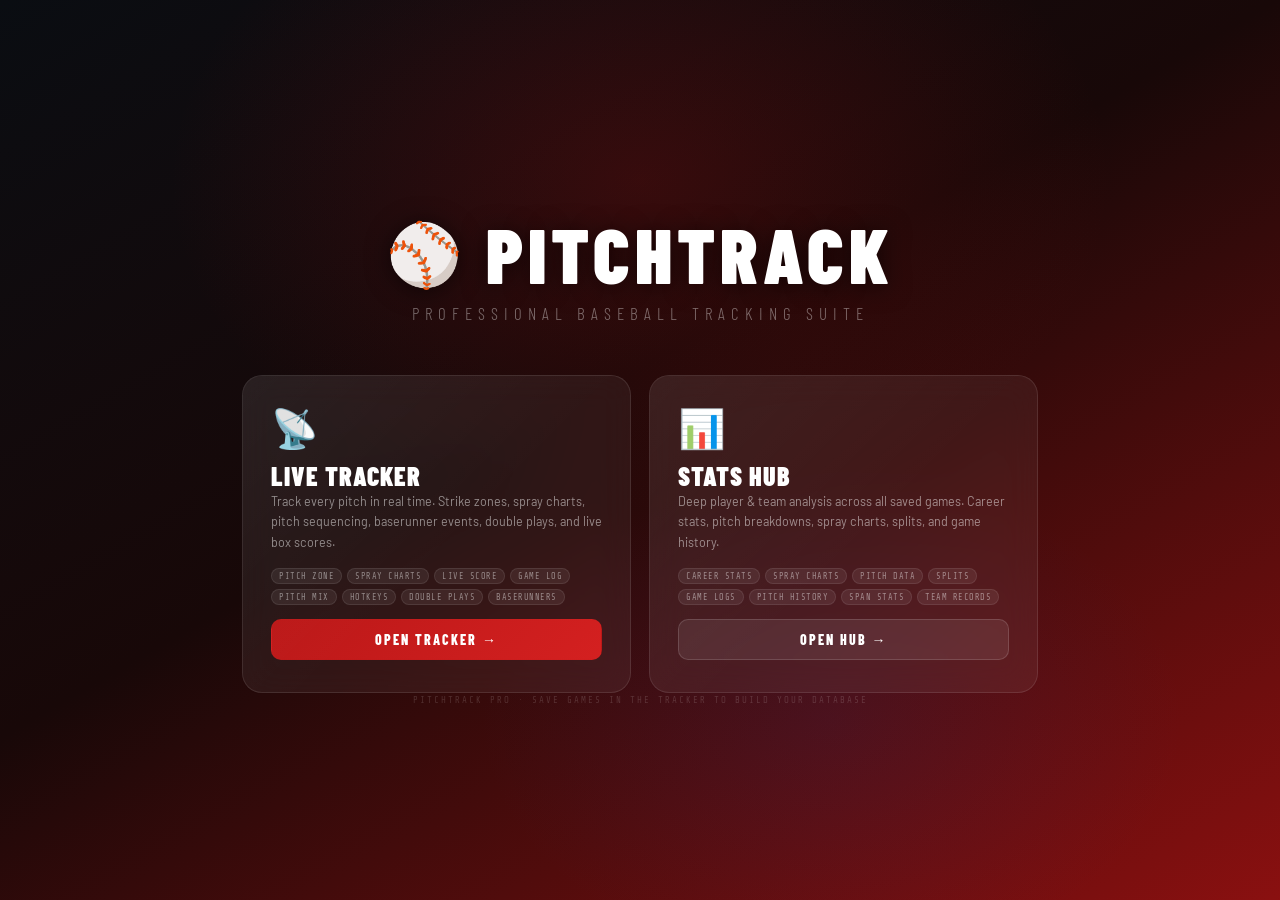
<file: pitchtrack_unified.html>
<!DOCTYPE html>
<html lang="en">
<head>
<meta charset="UTF-8">
<meta name="viewport" content="width=device-width, initial-scale=1.0">
<title>PitchTrack Pro</title>
<style>
@import url('https://fonts.googleapis.com/css2?family=Barlow+Condensed:ital,wght@0,300;0,400;0,600;0,700;0,800;0,900;1,700&family=Barlow:wght@300;400;500;600&family=Share+Tech+Mono&display=swap');

/* ═══ SHELL / HOME SCREEN ═══ */
*{margin:0;padding:0;box-sizing:border-box;}
html,body{height:100%;overflow:hidden;font-family:'Barlow',sans-serif;}

#home-screen {
  position:fixed;inset:0;z-index:9999;
  display:flex;flex-direction:column;align-items:center;justify-content:center;
  background:linear-gradient(150deg,#0a0d12 0%,#180808 45%,#8a1010 100%);
  transition:opacity .45s ease,transform .45s ease;
}
#home-screen.gone{opacity:0;pointer-events:none;transform:scale(1.04);}

.hs-bg-glow{
  position:absolute;inset:0;pointer-events:none;overflow:hidden;
}
.hs-bg-glow::before{
  content:'';position:absolute;top:-20%;left:10%;
  width:80%;height:80%;border-radius:50%;
  background:radial-gradient(ellipse,rgba(180,20,20,.22) 0%,transparent 65%);
}
.hs-bg-glow::after{
  content:'';position:absolute;bottom:-10%;right:5%;
  width:60%;height:60%;border-radius:50%;
  background:radial-gradient(ellipse,rgba(26,60,160,.12) 0%,transparent 65%);
}

.hs-content{position:relative;z-index:1;width:100%;max-width:860px;padding:32px;display:flex;flex-direction:column;align-items:center;gap:0;}

.hs-logo{
  font-family:'Barlow Condensed',sans-serif;font-weight:900;
  font-size:clamp(44px,6vw,80px);color:#fff;letter-spacing:5px;text-transform:uppercase;
  display:flex;align-items:center;gap:18px;
  text-shadow:0 2px 24px rgba(0,0,0,.6);
}
.hs-ball{animation:hs-spin 12s linear infinite;font-size:.8em;}
@keyframes hs-spin{to{transform:rotate(360deg)}}
.hs-tagline{
  font-family:'Barlow Condensed',sans-serif;font-weight:300;
  font-size:clamp(12px,1.5vw,17px);letter-spacing:6px;text-transform:uppercase;
  color:rgba(255,255,255,.4);margin-bottom:52px;margin-top:4px;
}

.hs-cards{display:grid;grid-template-columns:1fr 1fr;gap:18px;width:100%;}

.hs-card{
  background:rgba(255,255,255,.055);border:1.5px solid rgba(255,255,255,.1);
  border-radius:20px;padding:32px 28px;cursor:pointer;
  transition:all .22s cubic-bezier(.22,1,.36,1);
  display:flex;flex-direction:column;gap:14px;
  backdrop-filter:blur(16px);position:relative;overflow:hidden;
}
.hs-card::after{content:'';position:absolute;inset:0;
  background:linear-gradient(135deg,rgba(255,255,255,.04) 0%,transparent 55%);pointer-events:none;}
.hs-card:hover{transform:translateY(-5px);background:rgba(255,255,255,.09);
  border-color:rgba(255,255,255,.22);box-shadow:0 24px 64px rgba(0,0,0,.45);}
.hs-card.red:hover{background:rgba(180,20,20,.22);border-color:rgba(255,80,80,.4);
  box-shadow:0 24px 64px rgba(180,20,20,.4);}

.hs-card-icon{font-size:38px;line-height:1;}
.hs-card-title{font-family:'Barlow Condensed',sans-serif;font-weight:900;font-size:26px;
  color:#fff;letter-spacing:1px;text-transform:uppercase;}
.hs-card-desc{font-size:12.5px;color:rgba(255,255,255,.5);line-height:1.65;}
.hs-tags{display:flex;flex-wrap:wrap;gap:5px;margin-top:2px;}
.hs-tag{font-family:'Share Tech Mono',monospace;font-size:8.5px;letter-spacing:.5px;
  padding:2px 7px;border-radius:20px;
  background:rgba(255,255,255,.07);color:rgba(255,255,255,.45);
  border:1px solid rgba(255,255,255,.09);}
.hs-cta{
  margin-top:auto;padding:11px 0;border-radius:10px;
  background:rgba(255,255,255,.08);border:1px solid rgba(255,255,255,.14);
  font-family:'Barlow Condensed',sans-serif;font-weight:800;font-size:14px;
  letter-spacing:2px;color:#fff;text-align:center;text-transform:uppercase;
  transition:background .15s;
}
.hs-card.red .hs-cta{background:linear-gradient(135deg,#bb1818,#d42020);border-color:transparent;}
.hs-card:hover .hs-cta{background:rgba(255,255,255,.16);}
.hs-card.red:hover .hs-cta{background:linear-gradient(135deg,#d42020,#f03030);}
.hs-footer{position:absolute;bottom:20px;font-family:'Share Tech Mono',monospace;
  font-size:9px;color:rgba(255,255,255,.15);letter-spacing:2px;text-align:center;}

/* ═══ TOP NAV ═══ */
#shell-nav{
  position:fixed;top:0;left:0;right:0;height:44px;z-index:500;
  background:#111318;border-bottom:1px solid rgba(255,255,255,.08);
  display:flex;align-items:center;padding:0 14px;gap:0;
  opacity:0;pointer-events:none;transition:opacity .3s;
}
#shell-nav.vis{opacity:1;pointer-events:all;}
.sn-logo{font-family:'Barlow Condensed',sans-serif;font-weight:900;font-size:17px;
  color:#cc1a1a;letter-spacing:2px;text-transform:uppercase;
  padding-right:14px;border-right:1px solid rgba(255,255,255,.1);
  margin-right:4px;cursor:pointer;white-space:nowrap;flex-shrink:0;}
.sn-logo:hover{color:#e53030;}
.sn-tab{font-family:'Barlow Condensed',sans-serif;font-weight:700;font-size:12px;
  letter-spacing:1.5px;text-transform:uppercase;padding:0 15px;height:44px;
  display:flex;align-items:center;gap:6px;cursor:pointer;
  color:rgba(255,255,255,.4);border-bottom:2.5px solid transparent;
  transition:all .14s;white-space:nowrap;flex-shrink:0;}
.sn-tab:hover{color:rgba(255,255,255,.75);}
.sn-tab.on{color:#fff;border-bottom-color:#cc1a1a;}
.sn-dot{width:6px;height:6px;border-radius:50%;background:#e8a000;
  display:none;animation:sn-pulse 1.8s ease-in-out infinite;}
@keyframes sn-pulse{0%,100%{opacity:1}50%{opacity:.4}}
.sn-dot.show{display:inline-block;}
.sn-spacer{flex:1;}
.sn-save{padding:5px 13px;border-radius:6px;cursor:pointer;transition:all .14s;
  font-family:'Barlow Condensed',sans-serif;font-weight:700;font-size:12px;letter-spacing:1px;
  background:rgba(204,26,26,.18);border:1px solid rgba(204,26,26,.35);color:rgba(255,255,255,.8);}
.sn-save:hover{background:rgba(204,26,26,.38);border-color:#cc1a1a;color:#fff;}
.sn-save.ok{background:rgba(26,138,58,.18);border-color:rgba(26,138,58,.35);}

/* ═══ PANELS ═══ */
#panel-wrap{position:fixed;top:44px;left:0;right:0;bottom:0;overflow:hidden;}
.app-panel{position:absolute;inset:0;overflow:auto;
  opacity:0;pointer-events:none;transition:opacity .25s;}
.app-panel.on{opacity:1;pointer-events:all;}

/* ═══ SAVE PROMPT ═══ */
#save-modal{display:none;position:fixed;inset:0;z-index:8000;
  background:rgba(0,0,0,.65);align-items:center;justify-content:center;
  backdrop-filter:blur(6px);}
#save-modal.on{display:flex;}
.sm-box{background:#fff;border:1px solid #bfc4cf;border-radius:16px;
  padding:28px 30px;width:390px;max-width:92vw;
  box-shadow:0 24px 60px rgba(0,0,0,.22);
  animation:smPop .22s cubic-bezier(.34,1.56,.64,1);}
@keyframes smPop{from{transform:scale(.84);opacity:0}to{transform:scale(1);opacity:1}}
.sm-icon{font-size:34px;margin-bottom:10px;}
.sm-title{font-family:'Barlow Condensed',sans-serif;font-weight:900;font-size:22px;color:#111318;margin-bottom:6px;}
.sm-sub{font-size:13px;color:#4a5060;line-height:1.6;margin-bottom:22px;}
.sm-btns{display:flex;flex-direction:column;gap:8px;}
.sm-btn{width:100%;padding:12px 16px;border-radius:9px;cursor:pointer;border:none;
  font-family:'Barlow Condensed',sans-serif;font-weight:700;font-size:15px;
  letter-spacing:.5px;transition:all .14s;text-align:left;}
.sm-save{background:linear-gradient(135deg,#cc1a1a,#e53030);color:#fff;}
.sm-save:hover{background:linear-gradient(135deg,#e53030,#f44);}
.sm-skip{background:#f4f5f7;color:#4a5060;border:1px solid #d4d8e0 !important;}
.sm-skip:hover{background:#e8eaee;color:#111318;}
.sm-cancel{background:transparent;color:#8a909e;font-size:13px;text-align:center;padding:8px;border:none !important;}
.sm-cancel:hover{color:#cc1a1a;}

/* ═══ HUB wrapper ═══ */
#hub-app{background:#f0f2f5;min-height:100%;}

/* TRACKER CSS */
#panel-tracker { background:#f0f2f5; }
@import url('https://fonts.googleapis.com/css2?family=Barlow+Condensed:ital,wght@0,300;0,400;0,600;0,700;0,800;0,900;1,700&family=Barlow:wght@300;400;500;600&family=Share+Tech+Mono&display=swap');

:root {
  /* ── Core surfaces ── */
  --bg:      #f0f2f5;        /* light cool grey page bg */
  --surface: #ffffff;        /* panel bg — pure white */
  --surface2:#f4f5f7;        /* slightly off-white cards */
  --surface3:#e8eaee;        /* inset / hover surfaces */

  /* ── Borders ── */
  --border:  #d4d8e0;
  --border2: #bfc4cf;

  /* ── Brand ── */
  --accent:  #cc1a1a;        /* primary red */
  --accent2: #e53030;        /* brighter red */

  /* ── Text ── */
  --text:    #111318;        /* near-black */
  --text2:   #4a5060;        /* mid grey */
  --text3:   #8a909e;        /* muted label */

  /* ── Pitch outcome colors ── */
  --strike:  #cc1a1a;
  --klook:   #e56020;
  --ball:    #1a5acc;
  --foul:    #c07020;
  --hit:     #1a8a3a;
  --hbp:     #8822cc;

  /* ── Semantic ── */
  --red:     #cc1a1a;
  --green:   #1a8a3a;
  --blue:    #1a5acc;
  --sky:     #1a88b8;
}
*{margin:0;padding:0;box-sizing:border-box;}
body{background:var(--bg);color:var(--text);font-family:'Barlow',sans-serif;min-height:100vh;overflow-x:hidden;}

/* SCOREBUG */
#scorebug{background:linear-gradient(135deg,#b01515 0%,#cc1a1a 50%,#b82020 100%);border-bottom:3px solid #8a1010;padding:10px 24px;display:flex;align-items:center;gap:0;position:sticky;top:0;z-index:100;box-shadow:0 4px 20px rgba(180,20,20,.35);justify-content:space-between;}
.bug-logo{font-family:'Barlow Condensed',sans-serif;font-weight:900;font-size:21px;color:#ffffff;letter-spacing:2px;text-transform:uppercase;border-right:1px solid rgba(255,255,255,.25);padding-right:18px;margin-right:18px;white-space:nowrap;flex-shrink:0;}
.bug-inning{display:flex;flex-direction:column;align-items:center;gap:2px;padding:0 16px;border-right:1px solid rgba(255,255,255,.25);margin-right:16px;flex-shrink:0;}
.inning-arrows{display:flex;flex-direction:column;gap:2px;}
.inning-arrow{width:0;height:0;border-left:5px solid transparent;border-right:5px solid transparent;opacity:.3;transition:opacity .2s;}
.inning-arrow.up{border-bottom:6px solid #ffffff;}
.inning-arrow.down{border-top:6px solid #ffffff;}
.inning-arrow.active{opacity:1;}
.inning-num{font-family:'Barlow Condensed',sans-serif;font-weight:800;font-size:22px;color:#ffffff;}
.bug-teams{display:flex;gap:20px;align-items:center;flex:1;justify-content:center;}
.bug-team{display:flex;align-items:center;gap:10px;}
.bug-team-name{font-family:'Barlow Condensed',sans-serif;font-weight:700;font-size:19px;letter-spacing:1px;color:rgba(255,255,255,.8);min-width:80px;}
.bug-score{font-family:'Barlow Condensed',sans-serif;font-weight:900;font-size:34px;color:#ffffff;min-width:32px;text-align:center;line-height:1;}
.bug-sep{color:rgba(255,255,255,.4);font-size:24px;padding:0 4px;}
.bug-count{display:flex;gap:14px;padding:0 16px;border-left:1px solid rgba(255,255,255,.25);border-right:1px solid rgba(255,255,255,.25);align-items:center;flex-shrink:0;}
.count-group{display:flex;flex-direction:column;align-items:center;gap:4px;}
.count-label{font-size:8px;font-weight:700;letter-spacing:2px;color:rgba(255,255,255,.6);text-transform:uppercase;}
.count-dots{display:flex;gap:5px;}
.count-dot{width:13px;height:13px;border-radius:50%;border:1.5px solid rgba(255,255,255,.35);background:transparent;transition:all .18s;}
.count-dot.active-ball{background:#4a8fe8;border-color:#7ab4f0;box-shadow:0 0 8px rgba(74,143,232,.8);}
.count-dot.active-strike{background:#ffffff;border-color:#ffffff;box-shadow:0 0 8px rgba(255,255,255,.7);}
.bug-outs{display:flex;flex-direction:column;align-items:center;gap:4px;padding:0 14px;border-right:1px solid rgba(255,255,255,.25);flex-shrink:0;}
.outs-row{display:flex;gap:5px;}
.out-dot{width:12px;height:12px;border-radius:50%;border:1.5px solid rgba(255,255,255,.35);background:transparent;transition:all .18s;}
.out-dot.active{background:#f5c842;border-color:#f5c842;box-shadow:0 0 8px rgba(245,200,66,.7);}
.bug-bases{padding:0 16px;border-right:1px solid rgba(255,255,255,.25);flex-shrink:0;}
.bases-diamond{width:62px;height:62px;position:relative;}
.base-sq{position:absolute;width:17px;height:17px;border:2px solid rgba(255,255,255,.4);background:transparent;transform:rotate(45deg);transition:all .18s;cursor:pointer;}
.base-sq:hover{border-color:#ffffff;box-shadow:0 0 8px rgba(255,255,255,.4);}
.base-sq.occupied{background:#f5c842;border-color:#f5c842;box-shadow:0 0 12px rgba(245,200,66,.8);}
.base-sq.occupied:hover{background:#ffe070;border-color:#ffe070;}
.base-second{top:3px;left:22px;}.base-third{top:22px;left:3px;}.base-first{top:22px;left:41px;}.base-home{top:41px;left:22px;border-radius:2px;cursor:default;}
.bug-pitcher,.bug-batter{font-size:11px;color:rgba(255,255,255,.75);padding:0 14px;display:flex;flex-direction:column;gap:2px;min-width:0;flex-shrink:0;}
.bug-pitcher{border-right:1px solid rgba(255,255,255,.25);}
.blabel{font-size:8px;letter-spacing:2px;text-transform:uppercase;color:rgba(255,255,255,.5);white-space:nowrap;}
.bname{font-family:'Barlow Condensed',sans-serif;font-weight:700;font-size:16px;color:#ffffff;white-space:nowrap;}
.bstats{font-family:'Share Tech Mono',monospace;font-size:10px;white-space:nowrap;}
.bug-pitcher .bstats{color:#f5d080;}
.bug-batter  .bstats{color:#90d8f5;}

/* LAYOUT */
#main{display:grid;grid-template-columns:285px 1fr 305px;height:calc(100vh - 74px);overflow:hidden;}

/* LEFT */
#panel-left{background:var(--surface);border-right:1px solid var(--border);display:flex;flex-direction:column;overflow-y:auto;height:calc(100vh - 74px);}
.panel-section{padding:12px 14px;border-bottom:1px solid var(--border);}
.panel-title{font-family:'Barlow Condensed',sans-serif;font-weight:700;font-size:10px;letter-spacing:3px;text-transform:uppercase;color:var(--text3);margin-bottom:9px;}
.score-controls{display:flex;gap:7px;}
.score-team-ctrl{flex:1;background:var(--surface2);border:1px solid var(--border);border-radius:8px;padding:7px;text-align:center;}
.score-team-label{font-family:'Barlow Condensed',sans-serif;font-size:10px;font-weight:700;letter-spacing:1px;color:var(--text2);margin-bottom:3px;}
.score-val{font-family:'Barlow Condensed',sans-serif;font-size:28px;font-weight:900;color:var(--text);margin-bottom:4px;}
.score-btns{display:flex;gap:4px;justify-content:center;}
.score-btn{background:var(--surface3);border:1px solid var(--border);color:var(--text);border-radius:4px;width:26px;height:22px;font-size:14px;cursor:pointer;display:flex;align-items:center;justify-content:center;transition:all .14s;font-weight:700;}
.score-btn:hover{background:var(--accent);color:#ffffff;border-color:var(--accent);}
.inning-ctrl{display:flex;align-items:center;gap:8px;justify-content:center;}
.inning-btn{background:var(--surface2);border:1px solid var(--border);color:var(--text);padding:4px 11px;border-radius:6px;cursor:pointer;font-family:'Barlow Condensed',sans-serif;font-size:14px;font-weight:700;transition:all .14s;}
.inning-btn:hover{background:var(--surface3);}
.inning-display{font-family:'Barlow Condensed',sans-serif;font-weight:900;font-size:19px;color:var(--text);text-align:center;min-width:65px;}
.inning-display small{display:block;font-size:9px;font-weight:600;color:var(--text3);letter-spacing:2px;text-transform:uppercase;}
.half-toggle{display:flex;background:var(--surface2);border:1px solid var(--border);border-radius:5px;overflow:hidden;margin-top:7px;}
.half-btn{flex:1;padding:5px;text-align:center;font-family:'Barlow Condensed',sans-serif;font-weight:700;font-size:12px;letter-spacing:1px;cursor:pointer;transition:all .14s;color:var(--text3);}
.half-btn.active{background:var(--accent);color:#ffffff;}
.setup-grid{display:grid;grid-template-columns:1fr 1fr;gap:7px;}
.setup-field{display:flex;flex-direction:column;gap:3px;}
.setup-field label{font-size:8px;letter-spacing:2px;color:var(--text3);text-transform:uppercase;font-weight:600;}
.setup-input{background:var(--surface2);border:1px solid var(--border);border-radius:5px;padding:5px 7px;color:var(--text);font-family:'Barlow Condensed',sans-serif;font-weight:600;font-size:13px;outline:none;transition:border-color .14s;width:100%;}
.setup-input:focus{border-color:var(--accent);}

/* Pitcher list */
.pitcher-card{display:flex;align-items:center;gap:8px;padding:7px 9px;background:var(--surface2);border:1px solid var(--border);border-radius:7px;margin-bottom:5px;cursor:pointer;transition:all .14s;}
.pitcher-card:hover{border-color:var(--border2);}
.pitcher-card.active-p{border-color:var(--accent);background:rgba(204,26,26,.06);border-width:1.5px;}
.pitcher-card-info{flex:1;min-width:0;}
.pitcher-card-name{font-family:'Barlow Condensed',sans-serif;font-weight:700;font-size:15px;color:var(--text);white-space:nowrap;overflow:hidden;text-overflow:ellipsis;}
.pitcher-card-stats{font-family:'Share Tech Mono',monospace;font-size:9px;color:var(--text3);margin-top:1px;}
.pitcher-active-dot{width:7px;height:7px;border-radius:50%;flex-shrink:0;}
.pitcher-del{background:none;border:none;color:var(--text3);cursor:pointer;font-size:12px;padding:2px 5px;opacity:.4;transition:opacity .14s;}
.pitcher-del:hover{opacity:1;color:var(--red);}
.add-pitcher-form{background:var(--surface2);border:1px solid var(--border);border-radius:7px;padding:8px;margin-top:5px;display:none;}
.add-pitcher-form.open{display:block;}
.add-p-row{display:flex;gap:5px;align-items:center;}
.add-p-btn{background:var(--accent);border:none;border-radius:5px;color:#ffffff;font-family:'Barlow Condensed',sans-serif;font-weight:800;font-size:12px;padding:5px 10px;cursor:pointer;white-space:nowrap;}
.cancel-p-btn{background:none;border:1px solid var(--border);border-radius:5px;color:var(--text3);font-size:11px;padding:5px 8px;cursor:pointer;}
.cancel-p-btn:hover{border-color:var(--red);color:var(--red);}

/* Lineup */
.lineup-slot{display:flex;align-items:center;gap:7px;padding:5px 5px;border-radius:6px;transition:all .14s;margin-bottom:1px;position:relative;}
.lineup-slot:hover{background:var(--surface3);}
.lineup-slot:hover .lineup-edit-btn{opacity:1;}
.lineup-slot.active{background:linear-gradient(90deg,rgba(204,26,26,.08),transparent);border-left:3px solid var(--accent);padding-left:3px;}
.lineup-slot.editing{background:var(--surface2);border:1px solid var(--border2);border-radius:7px;padding:7px;flex-wrap:wrap;gap:5px;}
.lineup-order-num{font-family:'Barlow Condensed',sans-serif;font-weight:700;font-size:12px;color:var(--text3);width:13px;text-align:center;flex-shrink:0;cursor:pointer;}
.lineup-slot.active .lineup-order-num{color:var(--accent);}
.lineup-jersey{font-family:'Share Tech Mono',monospace;font-size:9px;color:var(--text2);width:24px;text-align:center;flex-shrink:0;background:var(--surface3);border-radius:3px;padding:1px 2px;}
.lineup-slot.active .lineup-jersey{color:var(--accent);background:rgba(204,26,26,.1);}
.lineup-info{flex:1;min-width:0;cursor:pointer;}
.lineup-name{font-family:'Barlow Condensed',sans-serif;font-weight:600;font-size:14px;color:var(--text);white-space:nowrap;overflow:hidden;text-overflow:ellipsis;}
.lineup-sub{display:flex;gap:4px;align-items:center;margin-top:1px;flex-wrap:wrap;}
.lineup-pos{font-size:8px;font-weight:600;color:var(--text3);letter-spacing:1px;background:var(--surface3);padding:1px 4px;border-radius:2px;}
.lineup-slot.active .lineup-pos{background:rgba(232,200,74,.15);color:var(--accent);}
.at-bat-result{font-family:'Share Tech Mono',monospace;font-size:8px;padding:1px 3px;border-radius:2px;background:var(--surface3);color:var(--text3);}
.at-bat-result.H{background:rgba(74,232,138,.15);color:var(--hit);}
.at-bat-result.K{background:rgba(232,74,74,.15);color:var(--strike);}
.at-bat-result.BB{background:rgba(74,144,232,.15);color:var(--ball);}
.at-bat-result.O{background:rgba(80,80,100,.15);color:var(--text3);}
.lineup-edit-btn{opacity:0;background:none;border:1px solid var(--border);border-radius:3px;color:var(--text3);font-size:10px;padding:2px 5px;cursor:pointer;transition:all .12s;flex-shrink:0;}
.lineup-edit-btn:hover{border-color:var(--accent);color:var(--accent);}
.lineup-edit-row{display:flex;gap:4px;align-items:center;width:100%;flex-wrap:wrap;}
.lineup-edit-input{background:var(--surface3);border:1px solid var(--border2);border-radius:4px;color:var(--text);font-family:'Barlow Condensed',sans-serif;font-weight:600;font-size:12px;padding:4px 6px;outline:none;transition:border-color .14s;}
.lineup-edit-input:focus{border-color:var(--accent);}
.lineup-edit-input.name-in{flex:1;min-width:65px;}
.lineup-edit-input.pos-in{width:36px;text-align:center;text-transform:uppercase;}
.lineup-edit-input.num-in{width:36px;text-align:center;}
.lineup-edit-save{background:var(--accent);border:none;border-radius:4px;color:var(--bg);font-family:'Barlow Condensed',sans-serif;font-weight:800;font-size:12px;padding:4px 9px;cursor:pointer;}
.lineup-edit-cancel{background:none;border:1px solid var(--border);border-radius:4px;color:var(--text3);font-size:10px;padding:4px 7px;cursor:pointer;}
.lineup-edit-cancel:hover{border-color:var(--red);color:var(--red);}

/* CENTER */
#panel-center{display:flex;flex-direction:column;background:var(--bg);height:calc(100vh - 74px);overflow:hidden;}
#zone-container{padding:14px;display:flex;gap:14px;align-items:flex-start;flex-wrap:wrap;flex:1;overflow-y:auto;}
.zone-wrap{flex:0 0 auto;display:flex;flex-direction:column;align-items:center;gap:7px;}
.zone-title{font-family:'Barlow Condensed',sans-serif;font-weight:700;font-size:10px;letter-spacing:3px;text-transform:uppercase;color:var(--text3);}

/* Zone canvas — large chase margins all around */
#strike-zone{position:relative;width:300px;height:340px;cursor:crosshair;background:#f8f9fb;border:1.5px solid var(--border2);border-radius:6px;overflow:hidden;box-shadow:inset 0 1px 4px rgba(0,0,0,.06);}

/* Strike box: center ~38% of canvas */
.zone-strike-box{position:absolute;top:105px;left:93px;width:114px;height:130px;border:2px solid rgba(0,0,0,.22);pointer-events:none;z-index:2;}

/* Inner 3×3 grid lines inside strike box */
.zone-inner-lines{position:absolute;top:105px;left:93px;width:114px;height:130px;pointer-events:none;z-index:1;}
.zone-inner-lines::before,.zone-inner-lines::after{content:'';position:absolute;background:rgba(0,0,0,.08);}
.zone-inner-lines::before{left:38px;top:0;width:1px;height:100%;box-shadow:38px 0 0 rgba(0,0,0,.08);}
.zone-inner-lines::after{top:43px;left:0;height:1px;width:100%;box-shadow:0 43px 0 rgba(0,0,0,.08);}

/* Subtle chase ring */
#strike-zone::before{
  content:'';position:absolute;
  top:88px;left:76px;width:148px;height:164px;
  border:1px solid rgba(0,0,0,.06);
  border-radius:2px;pointer-events:none;z-index:1;
}
.zone-bg-label{position:absolute;font-size:8px;letter-spacing:1.5px;color:var(--text3);font-weight:700;text-transform:uppercase;pointer-events:none;user-select:none;}
.zone-lbl-left{left:3px;top:50%;transform:translateY(-50%) rotate(-90deg);transform-origin:center;}
.zone-lbl-right{right:3px;top:50%;transform:translateY(-50%) rotate(90deg);transform-origin:center;}
.zone-lbl-top{top:5px;left:50%;transform:translateX(-50%);}
.zone-lbl-bot{bottom:5px;left:50%;transform:translateX(-50%);}

.zone-placeholder{position:absolute;width:22px;height:22px;border-radius:50%;border:2.5px dashed rgba(0,0,0,.45);background:rgba(0,0,0,.07);transform:translate(-50%,-50%);pointer-events:none;z-index:5;animation:placePulse 1s ease-in-out infinite;}
@keyframes placePulse{0%,100%{opacity:.5}50%{opacity:1}}
#zone-hint{font-size:10px;color:var(--text3);text-align:center;height:14px;transition:all .2s;}
#zone-hint.in-zone{color:var(--strike);}
#zone-hint.out-zone{color:var(--ball);}
.pitch-dot{
  position:absolute;width:17px;height:17px;border-radius:50%;
  transform:translate(-50%,-50%);
  border:2px solid var(--dot-color,rgba(0,0,0,.3));
  font-family:'Share Tech Mono',monospace;font-size:7px;font-weight:800;
  display:flex;align-items:center;justify-content:center;
  color:#ffffff;z-index:10;pointer-events:none;
  animation:dotPop .2s ease-out;
  text-shadow:0 0 3px rgba(0,0,0,.6);
}
@keyframes dotPop{0%{transform:translate(-50%,-50%) scale(0);opacity:0}60%{transform:translate(-50%,-50%) scale(1.15)}100%{transform:translate(-50%,-50%) scale(1);opacity:1}}

/* ── Fastball family (FB/CT/SI) — Blue ── */
.pitch-dot.fb-called  { --dot-color:#5baef5; background:rgba(91,174,245,.28); box-shadow:0 0 8px rgba(91,174,245,.4); }
.pitch-dot.fb-swing   { --dot-color:#2a6bb5; background:#1a4a8a;               box-shadow:0 0 10px rgba(42,107,181,.7); }
.pitch-dot.fb-ball    { --dot-color:#5baef5; background:transparent;            box-shadow:none; }
.pitch-dot.fb-foul    { --dot-color:#5baef5; background:rgba(91,174,245,.5);    box-shadow:0 0 6px rgba(91,174,245,.4); border-style:dashed; }

/* ── Breaking ball family (CB/SL/SP) — Red ── */
.pitch-dot.br-called  { --dot-color:#f57a7a; background:rgba(245,122,122,.28); box-shadow:0 0 8px rgba(245,122,122,.4); }
.pitch-dot.br-swing   { --dot-color:#b52a2a; background:#8a1a1a;               box-shadow:0 0 10px rgba(181,42,42,.7); }
.pitch-dot.br-ball    { --dot-color:#f57a7a; background:transparent;            box-shadow:none; }
.pitch-dot.br-foul    { --dot-color:#f57a7a; background:rgba(245,122,122,.5);   box-shadow:0 0 6px rgba(245,122,122,.4); border-style:dashed; }

/* ── Off-speed family (CH/KN) — Green ── */
.pitch-dot.os-called  { --dot-color:#6ae87a; background:rgba(106,232,122,.28); box-shadow:0 0 8px rgba(106,232,122,.4); }
.pitch-dot.os-swing   { --dot-color:#1e7a2a; background:#0f4a18;               box-shadow:0 0 10px rgba(30,122,42,.7); }
.pitch-dot.os-ball    { --dot-color:#6ae87a; background:transparent;            box-shadow:none; }
.pitch-dot.os-foul    { --dot-color:#6ae87a; background:rgba(106,232,122,.5);   box-shadow:0 0 6px rgba(106,232,122,.4); border-style:dashed; }

/* ── Unknown pitch type — Grey ── */
.pitch-dot.un-called  { --dot-color:#7a8aaa; background:rgba(122,138,170,.28); box-shadow:0 0 6px rgba(122,138,170,.3); }
.pitch-dot.un-swing   { --dot-color:#4a5a7a; background:#2a3550;               box-shadow:0 0 8px rgba(74,90,122,.6); }
.pitch-dot.un-ball    { --dot-color:#7a8aaa; background:transparent;            box-shadow:none; }
.pitch-dot.un-foul    { --dot-color:#7a8aaa; background:rgba(122,138,170,.4);   border-style:dashed; }

/* ── In play OUT — Purple ── */
.pitch-dot.ip-out     { --dot-color:#c084f5; background:rgba(150,60,220,.55);  box-shadow:0 0 12px rgba(150,60,220,.6); border-color:#9a50d5; }

/* ── In play HIT/SAFE — Gold ── */
.pitch-dot.ip-hit     { --dot-color:#e8c84a; background:#c8a020;               box-shadow:0 0 14px rgba(232,200,74,.8); border-color:#e8c84a; color:rgba(0,0,0,.85); }

/* ── HBP — always purple outline ── */
.pitch-dot.hbp        { --dot-color:#c84af0; background:rgba(200,74,240,.35);  box-shadow:0 0 10px rgba(200,74,240,.5); }

/* Zone controls */
.zone-controls{flex:1;display:flex;flex-direction:column;gap:8px;min-width:235px;}
.outcome-label{font-size:8px;letter-spacing:2px;color:var(--text3);text-transform:uppercase;font-weight:700;margin-bottom:5px;}
.outcome-grid{display:grid;grid-template-columns:1fr 1fr;gap:5px;}
.outcome-btn{padding:8px 6px;border:1.5px solid var(--border2);border-radius:7px;background:#ffffff;color:var(--text2);font-family:'Barlow Condensed',sans-serif;font-weight:700;font-size:14px;letter-spacing:.5px;cursor:pointer;transition:all .13s;text-align:center;box-shadow:0 1px 3px rgba(0,0,0,.07);}
.outcome-btn:hover{transform:translateY(-1px);border-color:var(--btn-color,var(--border2));color:var(--btn-color,var(--text));box-shadow:0 3px 8px rgba(0,0,0,.12);}
.outcome-btn.selected{background:rgba(var(--btn-rgb,0,0,0),.1);border-color:var(--btn-color,var(--border2));color:var(--btn-color,var(--text));border-width:2px;box-shadow:inset 0 0 0 1px rgba(var(--btn-rgb,0,0,0),.15),0 2px 6px rgba(var(--btn-rgb,0,0,0),.2);}
.outcome-sub{font-size:8px;font-weight:400;color:var(--text3);display:block;margin-top:1px;letter-spacing:0;}
.outcome-btn[data-outcome="strike-swinging"]{--btn-color:var(--strike);--btn-rgb:232,74,74;}
.outcome-btn[data-outcome="strike-looking"]{--btn-color:var(--klook);--btn-rgb:232,132,74;}
.outcome-btn[data-outcome="ball"]{--btn-color:var(--ball);--btn-rgb:74,144,232;}
.outcome-btn[data-outcome="foul"]{--btn-color:var(--foul);--btn-rgb:232,160,74;}
.outcome-btn[data-outcome="hbp"]{--btn-color:var(--hbp);--btn-rgb:200,74,240;}
.outcome-btn[data-outcome="inplay"]{--btn-color:var(--accent);--btn-rgb:204,26,26;}
.outcome-btn[data-outcome="single"]{--btn-color:var(--hit);--btn-rgb:74,232,138;}
.outcome-btn[data-outcome="double"]{--btn-color:var(--hit);--btn-rgb:74,232,138;}
.outcome-btn[data-outcome="triple"]{--btn-color:var(--hit);--btn-rgb:74,232,138;}
.outcome-btn[data-outcome="homerun"]{--btn-color:var(--accent);--btn-rgb:232,200,74;}
.outcome-btn[data-outcome="groundout"]{--btn-color:var(--red);--btn-rgb:232,74,74;}
.outcome-btn[data-outcome="flyout"]{--btn-color:var(--red);--btn-rgb:232,74,74;}
.outcome-btn[data-outcome="lineout"]{--btn-color:var(--red);--btn-rgb:232,74,74;}
.outcome-btn[data-outcome="sacfly"]{--btn-color:var(--red);--btn-rgb:232,74,74;}
.outcome-btn[data-outcome="ci"]   {--btn-color:#8822cc;--btn-rgb:136,34,204;}
.outcome-btn[data-outcome="error"]{--btn-color:#e56020;--btn-rgb:229,96,32;}

/* Hotkey badge on outcome buttons */
.outcome-hotkey{
  position:absolute;top:4px;right:5px;
  font-family:'Share Tech Mono',monospace;font-size:8px;font-weight:700;
  color:var(--text3);background:var(--surface3);
  border:1px solid var(--border);border-radius:3px;
  padding:0px 4px;line-height:14px;
  opacity:0;transition:opacity .15s;pointer-events:none;
}
.outcome-btn{position:relative;}
.outcome-btn:hover .outcome-hotkey{opacity:1;}
.outcome-btn.selected .outcome-hotkey{opacity:.6;}

.outcome-btn.inplay-toggle{border-style:dashed;}
.outcome-btn.inplay-toggle.open{border-style:solid;background:rgba(204,26,26,.08);border-color:var(--accent);color:var(--accent);}
.inplay-header{display:flex;align-items:center;justify-content:space-between;padding:4px 2px;border-top:1px solid rgba(204,26,26,.2);}

/* Velocity row */
.velocity-row{display:flex;gap:7px;align-items:center;}
.vel-wrap{display:flex;align-items:center;gap:4px;background:#ffffff;border:1px solid var(--border);border-radius:5px;padding:4px 7px;flex-shrink:0;}
.vel-wrap label{font-size:8px;letter-spacing:1px;color:var(--text3);text-transform:uppercase;font-weight:600;white-space:nowrap;}
.vel-input{background:transparent;border:none;color:var(--accent);font-family:'Share Tech Mono',monospace;font-size:15px;font-weight:700;width:36px;text-align:right;outline:none;}
.vel-unit{font-size:8px;color:var(--text3);}
.pitch-type-row{display:flex;flex-wrap:wrap;gap:3px;flex:1;}
.pitch-type-btn{padding:7px 4px;border:1px solid var(--border2);border-radius:5px;background:#ffffff;color:var(--text2);font-family:'Barlow Condensed',sans-serif;font-weight:700;font-size:14px;cursor:pointer;transition:all .12s;letter-spacing:1px;text-align:center;}
.pitch-type-btn:hover{border-color:var(--border2);color:var(--text2);}
.pitch-type-btn.selected{background:rgba(204,26,26,.08);border-color:var(--accent);color:var(--accent);border-width:2px;}

#commit-pitch{background:linear-gradient(135deg,#cc1a1a,#e53030);color:#ffffff;border:none;border-radius:8px;padding:12px;font-family:'Barlow Condensed',sans-serif;font-weight:900;font-size:17px;letter-spacing:2px;text-transform:uppercase;cursor:pointer;transition:all .14s;width:100%;margin-top:1px;box-shadow:0 3px 12px rgba(204,26,26,.3);}
#commit-pitch:hover{transform:translateY(-1px);box-shadow:0 6px 20px rgba(204,26,26,.45);}
#commit-pitch:disabled{opacity:.3;cursor:not-allowed;transform:none;}
.clear-btn{background:transparent;border:1px solid var(--border2);border-radius:5px;padding:5px 8px;color:var(--text2);font-size:10px;font-family:'Barlow',sans-serif;cursor:pointer;transition:all .14s;display:flex;align-items:center;gap:4px;}
.clear-btn:hover{border-color:var(--red);color:var(--red);}

#play-blurb-wrap{background:#ffffff;border-top:1px solid var(--border);border-bottom:1px solid var(--border);padding:7px 16px;flex-shrink:0;min-height:34px;display:flex;align-items:center;}
#play-blurb-inner{font-family:'Barlow Condensed',sans-serif;font-size:15px;font-weight:500;color:var(--text);line-height:1.4;letter-spacing:.1px;}
#play-blurb-text{}
#play-blurb-text .blurb-batter{font-weight:800;color:var(--text);}
#play-blurb-text .blurb-pitcher{font-weight:700;color:var(--text2);}
#play-blurb-text .blurb-pitch{font-weight:700;color:var(--blue);}
#play-blurb-text .blurb-result{font-weight:800;color:var(--accent);}
#play-blurb-text .blurb-out{font-weight:800;color:var(--red);}
#play-blurb-text .blurb-run{font-weight:700;color:var(--green);}
#play-blurb-text .blurb-neutral{color:var(--text2);}
#play-blurb-text em{font-style:normal;color:var(--text3);font-size:13px;margin-left:4px;}
#ab-strip{background:#ffffff;border-top:1px solid var(--border);padding:6px 12px;display:flex;align-items:flex-start;gap:5px;min-height:58px;max-height:58px;overflow:hidden;flex-shrink:0;flex-wrap:wrap;align-content:flex-start;}
.ab-strip-label{font-size:8px;letter-spacing:2px;color:var(--text3);text-transform:uppercase;font-weight:700;border-right:1px solid var(--border);padding-right:7px;white-space:nowrap;flex-shrink:0;margin-top:2px;}
.ab-pitch-chip{display:flex;align-items:center;gap:3px;background:var(--surface2);border:1px solid var(--border);border-radius:4px;padding:3px 6px;font-family:'Share Tech Mono',monospace;font-size:9px;color:var(--text);white-space:nowrap;flex-shrink:0;animation:slideIn .2s ease;}
@keyframes slideIn{from{transform:translateY(4px);opacity:0}to{transform:translateY(0);opacity:1}}
.chip-dot{width:6px;height:6px;border-radius:50%;}

/* RIGHT */
#panel-right{background:var(--surface);border-left:1px solid var(--border);display:flex;flex-direction:column;overflow:hidden;height:calc(100vh - 74px);}
.right-tabs{display:flex;border-bottom:1px solid var(--border);flex-shrink:0;}
.right-tab{flex:1;padding:9px 4px;text-align:center;font-family:'Barlow Condensed',sans-serif;font-weight:700;font-size:11px;letter-spacing:2px;text-transform:uppercase;color:var(--text3);cursor:pointer;border-bottom:2px solid transparent;transition:all .15s;}
.right-tab.active{color:var(--accent);border-bottom-color:var(--accent);}
.right-tab-content{display:none;flex:1;overflow-y:auto;flex-direction:column;}
.right-tab-content.active{display:flex;}
.pitch-log-entry{display:flex;align-items:center;gap:6px;padding:6px 11px;border-bottom:1px solid var(--border);font-size:11px;transition:background .1s;flex-shrink:0;}
.pitch-log-entry:hover{background:var(--surface2);}
.log-num{font-family:'Share Tech Mono',monospace;font-size:9px;color:var(--text3);width:18px;flex-shrink:0;}
.log-dot{width:8px;height:8px;border-radius:50%;flex-shrink:0;}
.log-outcome{font-family:'Barlow Condensed',sans-serif;font-weight:700;font-size:12px;width:60px;flex-shrink:0;}
.log-vel{font-family:'Share Tech Mono',monospace;font-size:9px;color:var(--accent);width:28px;flex-shrink:0;text-align:right;}
.log-type{font-size:10px;color:var(--text3);flex:1;white-space:nowrap;overflow:hidden;text-overflow:ellipsis;}
.log-count{font-family:'Share Tech Mono',monospace;font-size:9px;color:var(--text3);white-space:nowrap;}
.section-label{font-family:'Barlow Condensed',sans-serif;font-size:9px;letter-spacing:3px;text-transform:uppercase;color:var(--text3);padding:8px 11px 3px;font-weight:700;flex-shrink:0;}
.box-table{width:100%;border-collapse:collapse;font-size:11px;}
.box-table th{font-family:'Barlow Condensed',sans-serif;font-weight:700;font-size:8px;letter-spacing:2px;text-transform:uppercase;color:var(--text3);padding:5px 6px;text-align:center;border-bottom:1px solid var(--border);}
.box-table th:first-child{text-align:left;}
.box-table td{padding:5px 6px;text-align:center;border-bottom:1px solid rgba(37,45,66,.3);font-family:'Share Tech Mono',monospace;font-size:10px;color:var(--text2);}
.box-table td:first-child{font-family:'Barlow Condensed',sans-serif;font-weight:700;font-size:12px;color:var(--text);text-align:left;}
.box-table tr:hover td{background:var(--surface2);}
.box-table .scored{color:var(--accent);font-weight:700;}
.batter-table{width:100%;border-collapse:collapse;font-size:10px;}
.batter-table th{font-family:'Barlow Condensed',sans-serif;font-size:8px;letter-spacing:1.5px;color:var(--text3);padding:5px 6px;text-align:center;border-bottom:1px solid var(--border);}
.batter-table th:first-child{text-align:left;}
.batter-table td{padding:4px 6px;text-align:center;border-bottom:1px solid rgba(37,45,66,.3);font-family:'Share Tech Mono',monospace;color:var(--text2);font-size:10px;}
.batter-table td:first-child{font-family:'Barlow Condensed',sans-serif;font-weight:600;font-size:11px;color:var(--text);text-align:left;}
.stat-bar-wrap{padding:6px 11px;border-bottom:1px solid rgba(37,45,66,.3);flex-shrink:0;}
.stat-bar-lbl{display:flex;justify-content:space-between;margin-bottom:3px;font-size:10px;}
.stat-bar-name{font-family:'Barlow Condensed',sans-serif;font-weight:700;color:var(--text2);}
.stat-bar-val{font-family:'Share Tech Mono',monospace;color:var(--text3);}
.stat-bar{height:4px;background:var(--border);border-radius:3px;overflow:hidden;}
.stat-bar-fill{height:100%;border-radius:3px;background:var(--accent);transition:width .4s ease;}
.vel-stat-grid{display:grid;grid-template-columns:1fr 1fr 1fr;gap:5px;padding:6px 11px 10px;flex-shrink:0;}
.vel-stat-card{background:var(--surface2);border:1px solid var(--border);border-radius:6px;padding:7px;text-align:center;}
.vel-stat-val{font-family:'Share Tech Mono',monospace;font-size:17px;font-weight:700;}
.vel-stat-lbl{font-size:7px;letter-spacing:2px;color:var(--text3);text-transform:uppercase;margin-top:1px;}

/* MODAL */
#baserun-modal{display:none;position:fixed;inset:0;background:rgba(0,0,0,.72);z-index:1000;align-items:center;justify-content:center;backdrop-filter:blur(4px);}
#baserun-modal.active{display:flex;}
.modal-box{background:#ffffff;border:1px solid var(--border2);border-radius:14px;padding:22px;min-width:340px;max-width:440px;box-shadow:0 20px 50px rgba(0,0,0,.18);animation:modalPop .25s cubic-bezier(.34,1.56,.64,1);}
@keyframes modalPop{from{transform:scale(.85);opacity:0}to{transform:scale(1);opacity:1}}
.modal-title{font-family:'Barlow Condensed',sans-serif;font-weight:900;font-size:21px;color:var(--text);margin-bottom:3px;}
.modal-sub{font-size:12px;color:var(--text2);margin-bottom:14px;line-height:1.5;}
.baserun-diamond{width:145px;height:145px;position:relative;margin:0 auto 14px;}
.baserun-base{position:absolute;width:33px;height:33px;border:2px solid var(--border2);border-radius:3px;transform:rotate(45deg);display:flex;align-items:center;justify-content:center;cursor:pointer;transition:all .14s;background:#f4f5f7;}
.baserun-base:hover{border-color:var(--accent);background:rgba(232,200,74,.1);}
.baserun-base.runner-here{border-color:var(--accent);background:rgba(232,200,74,.2);box-shadow:0 0 12px rgba(232,200,74,.4);}
.baserun-base.target-base{border-color:var(--hit);background:rgba(74,232,138,.15);animation:pulse 1s infinite;}
@keyframes pulse{0%,100%{opacity:1}50%{opacity:.6}}
.baserun-label{transform:rotate(-45deg);font-family:'Barlow Condensed',sans-serif;font-weight:800;font-size:10px;color:var(--text2);pointer-events:none;text-align:center;}
.baserun-second{top:7px;left:56px;}.baserun-third{top:56px;left:7px;}.baserun-first{top:56px;left:105px;}.baserun-home{top:105px;left:56px;}
.modal-runner-opts{display:flex;flex-direction:column;gap:6px;}
.runner-move-btn{display:flex;align-items:center;gap:10px;padding:8px 11px;background:#ffffff;border:1px solid var(--border2);border-radius:7px;cursor:pointer;transition:all .14s;color:var(--text);font-family:'Barlow Condensed',sans-serif;font-weight:600;font-size:14px;width:100%;}
.runner-move-btn:hover{border-color:var(--accent);background:rgba(232,200,74,.08);}
.runner-move-btn.score-btn:hover{border-color:var(--hit);background:rgba(74,232,138,.08);}
.modal-actions{display:flex;gap:7px;margin-top:14px;}
.modal-btn{flex:1;padding:8px;border-radius:7px;border:1px solid var(--border2);background:var(--surface2);color:var(--text);font-family:'Barlow Condensed',sans-serif;font-weight:700;font-size:14px;cursor:pointer;transition:all .14s;}
.modal-btn:hover{background:var(--surface3);}
.modal-btn.primary{background:var(--accent);color:#ffffff;border-color:var(--accent);}

/* TOAST */
#toast{position:fixed;bottom:24px;left:50%;transform:translateX(-50%) translateY(14px);background:#111318;border:1px solid rgba(0,0,0,.2);border-radius:9px;padding:9px 20px;font-family:'Barlow Condensed',sans-serif;font-weight:700;font-size:16px;color:#ffffff;z-index:2000;opacity:0;transition:all .3s cubic-bezier(.34,1.56,.64,1);pointer-events:none;box-shadow:0 8px 24px rgba(0,0,0,.25);white-space:nowrap;}
#toast.show{opacity:1;transform:translateX(-50%) translateY(0);}

/* SPRAY CHART */
.spray-type-btn{padding:9px 6px;border:1.5px solid var(--border2);border-radius:7px;background:#ffffff;color:var(--text2);font-family:'Barlow Condensed',sans-serif;font-weight:700;font-size:13px;cursor:pointer;transition:all .13s;text-align:center;display:flex;flex-direction:column;align-items:center;gap:2px;}
.spray-type-btn:hover{border-color:var(--accent);color:var(--text);}
.spray-type-btn.selected{background:rgba(204,26,26,.08);border-color:var(--accent);color:var(--accent);border-width:2px;box-shadow:0 2px 8px rgba(204,26,26,.12);}
.spray-type-sub{font-size:8px;font-weight:400;color:var(--text3);letter-spacing:.5px;}
#hard-hit-btn.active{background:rgba(232,74,74,.1);border-color:var(--red);color:var(--red);}

/* LINEUP MODAL ROWS */
.lm-row{display:grid;grid-template-columns:24px 44px 1fr 52px 36px 36px;gap:5px;align-items:center;padding:5px 4px;border-bottom:1px solid rgba(37,45,66,.3);}
.lm-row:hover{background:rgba(0,0,0,.02);}
.lm-order{font-family:'Barlow Condensed',sans-serif;font-weight:700;font-size:13px;color:var(--text3);text-align:center;}
.lm-input{background:#ffffff;border:1px solid var(--border);border-radius:5px;color:var(--text);font-family:'Barlow Condensed',sans-serif;font-weight:600;font-size:13px;padding:5px 7px;outline:none;transition:border-color .14s;width:100%;}
.lm-input:focus{border-color:var(--accent);}
.lm-select{background:#ffffff;border:1px solid var(--border);border-radius:5px;color:var(--text);font-family:'Barlow Condensed',sans-serif;font-size:13px;padding:5px 3px;outline:none;width:100%;cursor:pointer;}
.lm-select:focus{border-color:var(--accent);}

/* GAME LOG */
.game-log-entry{display:flex;gap:8px;padding:7px 11px;border-bottom:1px solid var(--border);align-items:flex-start;flex-shrink:0;}
.game-log-entry:hover{background:var(--surface2);}
.game-log-icon{font-size:14px;flex-shrink:0;margin-top:1px;}
.game-log-body{flex:1;min-width:0;}
.game-log-main{font-family:'Barlow Condensed',sans-serif;font-weight:700;font-size:13px;color:var(--text);line-height:1.3;}
.game-log-meta{font-size:9px;color:var(--text3);margin-top:1px;font-family:'Share Tech Mono',monospace;}
.game-log-inning{font-family:'Share Tech Mono',monospace;font-size:9px;color:var(--text3);white-space:nowrap;flex-shrink:0;margin-top:2px;}

/* PITCH COUNT WARNING */
.p-count-warn{color:var(--foul)!important;}
.p-count-danger{color:var(--red)!important;}

/* RUNNER ACTION MODAL */
.ram-btn{display:flex;flex-direction:column;align-items:flex-start;gap:3px;padding:12px 14px;background:#ffffff;border:1.5px solid var(--border2);border-radius:9px;cursor:pointer;transition:all .14s;text-align:left;width:100%;}
.ram-btn:hover{background:rgba(0,0,0,.04);border-color:var(--border2);transform:translateY(-1px);}
.ram-btn.ram-btn-score{border-color:rgba(26,138,58,.35);}
.ram-btn.ram-btn-score:hover{background:rgba(26,138,58,.07);border-color:var(--green);}
.ram-btn.ram-btn-out{border-color:rgba(204,26,26,.3);}
.ram-btn.ram-btn-out:hover{background:rgba(204,26,26,.07);border-color:var(--red);}
.ram-icon{font-size:18px;line-height:1;margin-bottom:2px;}
.ram-label{font-family:'Barlow Condensed',sans-serif;font-weight:700;font-size:15px;color:var(--text);letter-spacing:.5px;}
.ram-sub{font-size:10px;color:var(--text3);font-weight:400;}

/* KEYBOARD SHORTCUTS PANEL */
#kbd-panel{position:fixed;bottom:24px;right:24px;background:#ffffff;border:1px solid var(--border2);border-radius:10px;padding:14px 16px;z-index:500;box-shadow:0 8px 30px rgba(0,0,0,.15);min-width:220px;display:none;animation:modalPop .2s ease;}
#kbd-panel.show{display:block;}
.kbd-title{font-family:'Barlow Condensed',sans-serif;font-weight:700;font-size:12px;letter-spacing:2px;text-transform:uppercase;color:var(--text3);margin-bottom:10px;}
.kbd-row{display:flex;justify-content:space-between;align-items:center;padding:3px 0;font-size:11px;border-bottom:1px solid var(--border);}
.kbd-row:last-child{border-bottom:none;}
.kbd-key{background:var(--surface2);border:1px solid var(--border2);border-radius:4px;padding:2px 7px;font-family:'Share Tech Mono',monospace;font-size:10px;color:var(--accent);}
.kbd-desc{color:var(--text2);}
#kbd-toggle{position:fixed;bottom:24px;right:24px;background:#ffffff;border:1px solid var(--border2);border-radius:8px;padding:6px 10px;cursor:pointer;font-size:11px;color:var(--text2);z-index:501;transition:all .14s;font-family:'Barlow Condensed',sans-serif;font-weight:700;letter-spacing:1px;box-shadow:0 2px 8px rgba(0,0,0,.1);}
#kbd-toggle:hover{border-color:var(--accent);color:var(--accent);}

/* HUB CSS */
@import url('https://fonts.googleapis.com/css2?family=Barlow+Condensed:wght@300;400;600;700;800;900&family=Barlow:wght@300;400;500;600&family=Share+Tech+Mono&display=swap');

:root {
  --bg:#f0f2f5; --surface:#ffffff; --surface2:#f4f5f7; --surface3:#e8eaee;
  --border:#d4d8e0; --border2:#bfc4cf;
  --accent:#cc1a1a; --accent2:#e53030;
  --text:#111318; --text2:#4a5060; --text3:#8a909e;
  --red:#cc1a1a; --green:#1a8a3a; --blue:#1a5acc; --gold:#b8860b;
}
*{margin:0;padding:0;box-sizing:border-box;}
body{background:var(--bg);color:var(--text);font-family:'Barlow',sans-serif;min-height:100vh;}

/* ── Header ── */
#header{background:linear-gradient(135deg,#b01515,#cc1a1a);padding:14px 28px;display:flex;align-items:center;justify-content:space-between;box-shadow:0 4px 16px rgba(180,20,20,.3);}
.hub-logo{font-family:'Barlow Condensed',sans-serif;font-weight:900;font-size:24px;color:#fff;letter-spacing:2px;text-transform:uppercase;}
.hub-logo span{opacity:.7;font-weight:400;font-size:14px;margin-left:8px;letter-spacing:1px;}
#header-right{display:flex;align-items:center;gap:10px;}
.hdr-btn{padding:6px 14px;background:rgba(255,255,255,.15);border:1.5px solid rgba(255,255,255,.3);border-radius:7px;color:#fff;font-family:'Barlow Condensed',sans-serif;font-weight:700;font-size:13px;cursor:pointer;transition:all .14s;}
.hdr-btn:hover{background:rgba(255,255,255,.25);}

/* ── Layout ── */
#app{display:grid;grid-template-columns:260px 1fr;min-height:calc(100vh - 56px);}

/* ── Sidebar ── */
#sidebar{background:var(--surface);border-right:1px solid var(--border);padding:16px 0;overflow-y:auto;}
.sidebar-section{padding:0 14px;margin-bottom:6px;}
.sidebar-label{font-family:'Barlow Condensed',sans-serif;font-weight:700;font-size:9px;letter-spacing:3px;text-transform:uppercase;color:var(--text3);padding:10px 14px 4px;display:block;}
.team-btn{display:flex;align-items:center;gap:10px;padding:8px 14px;cursor:pointer;transition:all .13s;border-left:3px solid transparent;width:100%;background:none;border-top:none;border-right:none;border-bottom:none;text-align:left;}
.team-btn:hover{background:var(--surface2);}
.team-btn#hub-app .active{background:rgba(204,26,26,.06);border-left-color:var(--accent);}
.team-icon{width:32px;height:32px;border-radius:6px;background:var(--surface3);border:1px solid var(--border);display:flex;align-items:center;justify-content:center;font-size:15px;flex-shrink:0;}
.team-name{font-family:'Barlow Condensed',sans-serif;font-weight:700;font-size:15px;color:var(--text);}
.team-meta{font-size:10px;color:var(--text3);margin-top:1px;}
.sidebar-empty{padding:12px 14px;font-size:12px;color:var(--text3);font-style:italic;}

/* ── Main content ── */
#main{padding:24px;overflow-y:auto;}

/* ── Welcome / loading ── */
#welcome{text-align:center;padding:60px 20px;}
.welcome-icon{font-size:52px;margin-bottom:16px;}
.welcome-title{font-family:'Barlow Condensed',sans-serif;font-weight:900;font-size:32px;color:var(--text);margin-bottom:8px;}
.welcome-sub{font-size:14px;color:var(--text2);line-height:1.6;max-width:420px;margin:0 auto;}

/* ── Page header ── */
.page-header{display:flex;align-items:flex-end;justify-content:space-between;margin-bottom:20px;}
.page-title{font-family:'Barlow Condensed',sans-serif;font-weight:900;font-size:32px;color:var(--text);}
.page-sub{font-size:12px;color:var(--text3);margin-top:3px;}

/* ── Stat cards ── */
.stat-cards{display:grid;grid-template-columns:repeat(auto-fit,minmax(130px,1fr));gap:10px;margin-bottom:24px;}
.stat-card{background:var(--surface);border:1px solid var(--border);border-radius:10px;padding:14px 16px;}
.stat-card-val{font-family:'Barlow Condensed',sans-serif;font-weight:900;font-size:28px;color:var(--text);line-height:1;}
.stat-card-lbl{font-size:9px;letter-spacing:2px;text-transform:uppercase;color:var(--text3);margin-top:4px;font-weight:600;}
.stat-card.accent .stat-card-val{color:var(--accent);}

/* ── Section title ── */
.section-title{font-family:'Barlow Condensed',sans-serif;font-weight:700;font-size:11px;letter-spacing:3px;text-transform:uppercase;color:var(--text3);margin-bottom:10px;}

/* ── Data table ── */
.data-table{width:100%;border-collapse:collapse;margin-bottom:28px;background:var(--surface);border-radius:10px;overflow:hidden;box-shadow:0 1px 4px rgba(0,0,0,.06);}
.data-table th{background:var(--surface2);font-family:'Barlow Condensed',sans-serif;font-weight:700;font-size:10px;letter-spacing:2px;text-transform:uppercase;color:var(--text3);padding:10px 12px;text-align:center;border-bottom:1px solid var(--border);}
.data-table th:first-child{text-align:left;}
.data-table td{padding:9px 12px;text-align:center;border-bottom:1px solid var(--surface2);font-family:'Share Tech Mono',monospace;font-size:12px;color:var(--text2);}
.data-table td:first-child{font-family:'Barlow Condensed',sans-serif;font-weight:700;font-size:14px;color:var(--text);text-align:left;}
.data-table tr:last-child td{border-bottom:none;}
.data-table tr:hover td{background:var(--surface2);}
.data-table .highlight{color:var(--accent);font-weight:700;}
.data-table .good{color:var(--green);}
.data-table .dim{color:var(--text3);}
.player-row{cursor:pointer;}
.player-row:hover td:first-child{color:var(--accent);}
.sort-arrow{cursor:pointer;user-select:none;}
.sort-arrow:hover{color:var(--accent);}
th.sorted{color:var(--accent);}

/* ── Game log list ── */
.game-row{display:flex;align-items:center;gap:12px;padding:10px 14px;background:var(--surface);border:1px solid var(--border);border-radius:8px;margin-bottom:6px;cursor:pointer;transition:all .13s;}
.game-row:hover{border-color:var(--accent);background:rgba(204,26,26,.03);}
.game-date{font-family:'Share Tech Mono',monospace;font-size:10px;color:var(--text3);min-width:80px;}
.game-teams{font-family:'Barlow Condensed',sans-serif;font-weight:700;font-size:16px;flex:1;}
.game-score{font-family:'Barlow Condensed',sans-serif;font-weight:900;font-size:20px;color:var(--accent);min-width:60px;text-align:right;}
.game-pitches{font-family:'Share Tech Mono',monospace;font-size:10px;color:var(--text3);}

/* ── Player detail ── */
.player-detail-header{display:flex;align-items:center;gap:16px;margin-bottom:20px;padding:18px;background:var(--surface);border:1px solid var(--border);border-radius:12px;}
.player-number{font-family:'Barlow Condensed',sans-serif;font-weight:900;font-size:48px;color:var(--accent);line-height:1;min-width:60px;text-align:center;}
.player-info-name{font-family:'Barlow Condensed',sans-serif;font-weight:900;font-size:28px;color:var(--text);}
.player-info-meta{font-size:12px;color:var(--text2);margin-top:3px;}

/* ── Spray chart mini ── */
.spray-mini{display:inline-block;}
.spray-mini svg{border-radius:6px;border:1px solid var(--border);}

/* ── Breadcrumb ── */
.breadcrumb{display:flex;align-items:center;gap:6px;font-size:12px;color:var(--text3);margin-bottom:16px;}
.breadcrumb a{color:var(--accent);cursor:pointer;text-decoration:none;font-weight:600;}
.breadcrumb a:hover{text-decoration:underline;}
.breadcrumb-sep{color:var(--border2);}

/* ── Tabs ── */
.tab-row{display:flex;gap:0;border-bottom:2px solid var(--border);margin-bottom:20px;}
.tab{font-family:'Barlow Condensed',sans-serif;font-weight:700;font-size:13px;letter-spacing:1.5px;text-transform:uppercase;padding:8px 18px;cursor:pointer;color:var(--text3);border-bottom:3px solid transparent;margin-bottom:-2px;transition:all .14s;}
.tab:hover{color:var(--text2);}
.tab#hub-app .active{color:var(--accent);border-bottom-color:var(--accent);}

/* ── Empty state ── */
.empty-state{text-align:center;padding:40px;color:var(--text3);font-size:13px;}
.empty-icon{font-size:32px;margin-bottom:10px;}

/* ── Badge ── */
.badge{display:inline-block;padding:2px 7px;border-radius:4px;font-family:'Share Tech Mono',monospace;font-size:9px;font-weight:700;}
.badge-win{background:rgba(26,138,58,.12);color:var(--green);}
.badge-loss{background:rgba(204,26,26,.1);color:var(--red);}
.badge-tie{background:var(--surface3);color:var(--text3);}

/* ── Delete button ── */
.del-btn{background:none;border:none;color:var(--text3);cursor:pointer;font-size:12px;padding:3px 6px;border-radius:4px;transition:all .13s;}
.del-btn:hover{background:rgba(204,26,26,.08);color:var(--red);}

/* Loading spinner */
#loading{display:flex;align-items:center;justify-content:center;height:200px;color:var(--text3);font-family:'Barlow Condensed',sans-serif;font-size:16px;letter-spacing:1px;gap:10px;}

</style>
</head>
<body>

<div id="home-screen">
  <div class="hs-bg-glow"></div>
  <div class="hs-content">
    <div class="hs-logo"><span class="hs-ball">⚾</span> PitchTrack</div>
    <div class="hs-tagline">Professional Baseball Tracking Suite</div>
    <div class="hs-cards">
      <div class="hs-card red" onclick="openPanel('tracker')">
        <div class="hs-card-icon">📡</div>
        <div><div class="hs-card-title">Live Tracker</div>
        <div class="hs-card-desc">Track every pitch in real time. Strike zones, spray charts, pitch sequencing, baserunner events, double plays, and live box scores.</div></div>
        <div class="hs-tags">
          <span class="hs-tag">PITCH ZONE</span><span class="hs-tag">SPRAY CHARTS</span>
          <span class="hs-tag">LIVE SCORE</span><span class="hs-tag">GAME LOG</span>
          <span class="hs-tag">PITCH MIX</span><span class="hs-tag">HOTKEYS</span>
          <span class="hs-tag">DOUBLE PLAYS</span><span class="hs-tag">BASERUNNERS</span>
        </div>
        <div class="hs-cta">Open Tracker →</div>
      </div>
      <div class="hs-card" onclick="openPanel('hub')">
        <div class="hs-card-icon">📊</div>
        <div><div class="hs-card-title">Stats Hub</div>
        <div class="hs-card-desc">Deep player &amp; team analysis across all saved games. Career stats, pitch breakdowns, spray charts, splits, and game history.</div></div>
        <div class="hs-tags">
          <span class="hs-tag">CAREER STATS</span><span class="hs-tag">SPRAY CHARTS</span>
          <span class="hs-tag">PITCH DATA</span><span class="hs-tag">SPLITS</span>
          <span class="hs-tag">GAME LOGS</span><span class="hs-tag">PITCH HISTORY</span>
          <span class="hs-tag">SPAN STATS</span><span class="hs-tag">TEAM RECORDS</span>
        </div>
        <div class="hs-cta">Open Hub →</div>
      </div>
    </div>
    <div class="hs-footer">PITCHTRACK PRO · SAVE GAMES IN THE TRACKER TO BUILD YOUR DATABASE</div>
  </div>
</div>
<div id="shell-nav">
  <div class="sn-logo" onclick="navHome()">⚾ PT</div>
  <div class="sn-tab" id="sntab-tracker" onclick="openPanel('tracker')">📡 Tracker <span class="sn-dot" id="unsaved-dot"></span></div>
  <div class="sn-tab" id="sntab-hub" onclick="openPanel('hub')">📊 Stats Hub</div>
  <div class="sn-spacer"></div>
  <button class="sn-save" id="sn-resume-btn" onclick="showResumeModal()" style="display:none;margin-right:6px;background:rgba(26,90,204,.15);border-color:rgba(26,90,204,.35)">▶ Resume</button>
  <button class="sn-save" id="sn-save-btn" onclick="navSave()" style="display:none">💾 Save</button>
</div>
<div id="panel-wrap">
  <div class="app-panel" id="panel-tracker">

<!-- SCOREBUG -->
<div id="scorebug">
  <div class="bug-logo">⚾ PitchTrack</div>
  <div class="bug-inning">
    <div class="inning-arrows">
      <div class="inning-arrow up"   id="arrow-top"></div>
      <div class="inning-arrow down" id="arrow-bot"></div>
    </div>
    <div class="inning-num" id="bug-inning-num">1</div>
    <div style="font-size:8px;color:rgba(255,255,255,.7);letter-spacing:2px;text-transform:uppercase;font-weight:700" id="bug-inning-half">TOP</div>
  </div>
  <div class="bug-teams">
    <div class="bug-team">
      <div class="bug-team-name" id="bug-away-name">AWAY</div>
      <div class="bug-score" id="bug-away-score">0</div>
    </div>
    <div class="bug-sep">–</div>
    <div class="bug-team">
      <div class="bug-score" id="bug-home-score">0</div>
      <div class="bug-team-name" id="bug-home-name">HOME</div>
    </div>
  </div>
  <div class="bug-count">
    <div class="count-group">
      <div class="count-label">Balls</div>
      <div class="count-dots">
        <div class="count-dot" id="b1"></div><div class="count-dot" id="b2"></div>
        <div class="count-dot" id="b3"></div><div class="count-dot" id="b4"></div>
      </div>
    </div>
    <div class="count-group">
      <div class="count-label">Strikes</div>
      <div class="count-dots">
        <div class="count-dot" id="s1"></div><div class="count-dot" id="s2"></div>
        <div class="count-dot" id="s3"></div>
      </div>
    </div>
  </div>
  <div class="bug-outs">
    <div class="count-label">Outs</div>
    <div class="outs-row">
      <div class="out-dot" id="o1"></div><div class="out-dot" id="o2"></div><div class="out-dot" id="o3"></div>
    </div>
  </div>
  <div class="bug-bases" title="Click occupied base for actions, empty base to add runner">
    <div class="bases-diamond">
      <div class="base-sq base-second" id="base-2nd" onclick="handleBaseClick('2nd')" title="2nd base"></div>
      <div class="base-sq base-third"  id="base-3rd" onclick="handleBaseClick('3rd')" title="3rd base"></div>
      <div class="base-sq base-first"  id="base-1st" onclick="handleBaseClick('1st')" title="1st base"></div>
      <div class="base-sq base-home" title="Home plate"></div>
    </div>
  </div>
  <div class="bug-pitcher">
    <span class="blabel">Pitcher</span>
    <span class="bname"  id="bug-pitcher-name">—</span>
    <span class="bstats" id="bug-pitcher-stats">0P · 0K · 0BB</span>
  </div>
  <div class="bug-batter">
    <span class="blabel">At Bat</span>
    <span class="bname"  id="bug-batter-name">—</span>
    <span class="bstats" id="bug-batter-stats">0-0 · 0BB</span>
  </div>
  <button id="save-game-btn" onclick="saveGame()" style="margin-left:10px;padding:6px 14px;background:rgba(255,255,255,.15);border:1.5px solid rgba(255,255,255,.35);border-radius:7px;color:#ffffff;font-family:'Barlow Condensed',sans-serif;font-weight:700;font-size:13px;letter-spacing:1px;cursor:pointer;transition:all .15s;white-space:nowrap;flex-shrink:0" onmouseover="this.style.background='rgba(255,255,255,.25)'" onmouseout="this.style.background='rgba(255,255,255,.15)'">💾 Save Game</button>
</div>

<!-- MAIN -->
<div id="main">

<!-- LEFT PANEL -->
<div id="panel-left">

  <div class="panel-section">
    <div class="panel-title">Score</div>
    <div class="score-controls">
      <div class="score-team-ctrl">
        <div class="score-team-label" id="away-label-ctrl">AWAY</div>
        <div class="score-val" id="away-score-val">0</div>
        <div class="score-btns">
          <button class="score-btn" onclick="changeScore('away',-1)">−</button>
          <button class="score-btn" onclick="changeScore('away',1)">+</button>
        </div>
      </div>
      <div class="score-team-ctrl">
        <div class="score-team-label" id="home-label-ctrl">HOME</div>
        <div class="score-val" id="home-score-val">0</div>
        <div class="score-btns">
          <button class="score-btn" onclick="changeScore('home',-1)">−</button>
          <button class="score-btn" onclick="changeScore('home',1)">+</button>
        </div>
      </div>
    </div>
  </div>

  <div class="panel-section">
    <div class="panel-title">Inning</div>
    <div class="inning-ctrl">
      <button class="inning-btn" onclick="changeInning(-1)">◀</button>
      <div class="inning-display"><span id="inning-display-num">1</span><small id="inning-display-half">TOP</small></div>
      <button class="inning-btn" onclick="changeInning(1)">▶</button>
    </div>
    <div class="half-toggle">
      <div class="half-btn active" id="half-top" onclick="setHalf('top')">TOP</div>
      <div class="half-btn" id="half-bot" onclick="setHalf('bot')">BOTTOM</div>
    </div>
  </div>

  <div class="panel-section">
    <div class="panel-title">Teams</div>
    <div class="setup-grid">
      <div class="setup-field"><label>Away Team</label><input class="setup-input" id="away-name-input" value="VISITORS" oninput="updateTeamNames()" maxlength="16"></div>
      <div class="setup-field"><label>Home Team</label><input class="setup-input" id="home-name-input" value="HOME"     oninput="updateTeamNames()" maxlength="16"></div>
    </div>
  </div>

  <div class="panel-section">
    <div class="panel-title" style="display:flex;align-items:center;justify-content:space-between;margin-bottom:7px">
      <span>Pitchers <span id="pitcher-team-label" style="color:var(--accent)"></span></span>
      <button onclick="toggleAddPitcherForm()" style="background:none;border:1px solid var(--border);border-radius:4px;color:var(--text3);font-size:10px;padding:2px 7px;cursor:pointer;transition:all .14s" onmouseover="this.style.borderColor='var(--accent)';this.style.color='var(--accent)'" onmouseout="this.style.borderColor='var(--border)';this.style.color='var(--text3)'">+ Add</button>
    </div>
    <div class="add-pitcher-form" id="add-pitcher-form">
      <div style="font-size:8px;letter-spacing:2px;color:var(--text3);text-transform:uppercase;margin-bottom:5px">New Pitcher</div>
      <div class="add-p-row">
        <input class="setup-input num-in" id="new-p-num"  placeholder="#"    style="width:38px;flex-shrink:0">
        <input class="setup-input"        id="new-p-name" placeholder="Name..." style="flex:1">
        <button class="add-p-btn"    onclick="addPitcher()">Add</button>
        <button class="cancel-p-btn" onclick="toggleAddPitcherForm()">✕</button>
      </div>
    </div>
    <div id="pitcher-list"></div>
  </div>

  <div class="panel-section" style="flex:1">
    <div class="panel-title" style="display:flex;align-items:center;justify-content:space-between;gap:4px">
      <span>Batting Order</span>
      <div style="display:flex;align-items:center;gap:4px">
        <span style="font-size:9px;color:var(--text3)" id="lineup-batting-label">BATTING</span>
        <button onclick="randomizeLineup()" title="Random lineup for testing" style="background:none;border:1px solid var(--border);border-radius:4px;color:var(--text3);font-size:10px;padding:2px 6px;cursor:pointer;transition:all .14s;white-space:nowrap" onmouseover="this.style.borderColor='var(--green)';this.style.color='var(--green)'" onmouseout="this.style.borderColor='var(--border)';this.style.color='var(--text3)'">🎲</button>
        <button onclick="openLineupModal()" title="Edit full lineup" style="background:none;border:1px solid var(--border);border-radius:4px;color:var(--text3);font-size:10px;padding:2px 6px;cursor:pointer;transition:all .14s;white-space:nowrap" onmouseover="this.style.borderColor='var(--accent)';this.style.color='var(--accent)'" onmouseout="this.style.borderColor='var(--border)';this.style.color='var(--text3)'">✎ Edit</button>
      </div>
    </div>
    <div id="lineup-list"></div>
  </div>

</div>

<!-- CENTER PANEL -->
<div id="panel-center">
  <div id="zone-container">

    <div class="zone-wrap">
      <div class="zone-title">Strike Zone</div>
      <div id="strike-zone" onclick="handleZoneClick(event)">
        <div class="zone-bg-label zone-lbl-left">IN</div>
        <div class="zone-bg-label zone-lbl-right">OUT</div>
        <div class="zone-bg-label zone-lbl-top">HIGH</div>
        <div class="zone-bg-label zone-lbl-bot">LOW</div>
        <div class="zone-strike-box"></div>
        <div class="zone-inner-lines"></div>
        <div id="pitch-dots"></div>
      </div>
      <div id="zone-hint">Click zone to place pitch</div>
      <div style="display:flex;gap:10px;align-items:center;flex-wrap:wrap;justify-content:center;margin-top:2px">
        <div style="display:flex;align-items:center;gap:4px"><div style="width:8px;height:8px;border-radius:50%;background:#5baef5;flex-shrink:0"></div><span style="font-size:8px;color:var(--text3);letter-spacing:1px">FB/CT/SI</span></div>
        <div style="display:flex;align-items:center;gap:4px"><div style="width:8px;height:8px;border-radius:50%;background:#f57a7a;flex-shrink:0"></div><span style="font-size:8px;color:var(--text3);letter-spacing:1px">CB/SL/SP</span></div>
        <div style="display:flex;align-items:center;gap:4px"><div style="width:8px;height:8px;border-radius:50%;background:#6ae87a;flex-shrink:0"></div><span style="font-size:8px;color:var(--text3);letter-spacing:1px">CH/KN</span></div>
        <div style="display:flex;align-items:center;gap:4px"><div style="width:8px;height:8px;border-radius:50%;background:rgba(150,60,220,.7);flex-shrink:0"></div><span style="font-size:8px;color:var(--text3);letter-spacing:1px">Out</span></div>
        <div style="display:flex;align-items:center;gap:4px"><div style="width:8px;height:8px;border-radius:50%;background:#c8a020;flex-shrink:0"></div><span style="font-size:8px;color:var(--text3);letter-spacing:1px">Hit</span></div>
      </div>
    </div>

    <div class="zone-controls">

      <div>
        <div class="outcome-label">Outcome</div>
        <div class="outcome-grid">
          <button class="outcome-btn" data-outcome="strike-swinging" onclick="selectOutcome('strike-swinging')" data-hotkey="S">Swinging K<span class="outcome-sub">bat misses</span><span class="outcome-hotkey">S</span></button>
          <button class="outcome-btn" data-outcome="strike-looking"  onclick="selectOutcome('strike-looking')"  data-hotkey="K">Called K<span class="outcome-sub">takes strike</span><span class="outcome-hotkey">K</span></button>
          <button class="outcome-btn" data-outcome="ball"            onclick="selectOutcome('ball')"            data-hotkey="B">Ball<span class="outcome-sub">out of zone</span><span class="outcome-hotkey">B</span></button>
          <button class="outcome-btn" data-outcome="foul"            onclick="selectOutcome('foul')"            data-hotkey="F">Foul<span class="outcome-sub">2-strike cap</span><span class="outcome-hotkey">F</span></button>
          <button class="outcome-btn" data-outcome="hbp"             onclick="selectOutcome('hbp')"             data-hotkey="H">HBP<span class="outcome-sub">hit by pitch</span><span class="outcome-hotkey">H</span></button>
          <button class="outcome-btn" data-outcome="ci"              onclick="selectOutcome('ci')"              data-hotkey="I">CI<span class="outcome-sub">catcher's interference</span><span class="outcome-hotkey">I</span></button>
          <button class="outcome-btn inplay-toggle" data-outcome="inplay" onclick="toggleInPlay()" id="inplay-toggle-btn" data-hotkey="P">In Play ▾<span class="outcome-sub">hit or out</span><span class="outcome-hotkey">P</span></button>
        </div>
        <div id="inplay-grid" style="display:none;margin-top:5px">
          <div class="inplay-header">
            <span style="font-size:8px;letter-spacing:2px;color:var(--accent);text-transform:uppercase;font-weight:700">— In Play —</span>
            <button onclick="toggleInPlay()" style="background:none;border:none;color:var(--text3);cursor:pointer;font-size:11px;padding:1px 5px">✕</button>
          </div>
          <div class="outcome-grid" style="margin-top:5px">
            <button class="outcome-btn" data-outcome="single"    onclick="selectOutcome('single')"    data-hotkey="A">Single<span class="outcome-sub">1B</span><span class="outcome-hotkey">A</span></button>
            <button class="outcome-btn" data-outcome="double"    onclick="selectOutcome('double')"    data-hotkey="D">Double<span class="outcome-sub">2B</span><span class="outcome-hotkey">D</span></button>
            <button class="outcome-btn" data-outcome="triple"    onclick="selectOutcome('triple')"    data-hotkey="T">Triple<span class="outcome-sub">3B</span><span class="outcome-hotkey">T</span></button>
            <button class="outcome-btn" data-outcome="homerun"   onclick="selectOutcome('homerun')"   data-hotkey="R">Home Run<span class="outcome-sub">all score</span><span class="outcome-hotkey">R</span></button>
            <button class="outcome-btn" data-outcome="groundout" onclick="selectOutcome('groundout')" data-hotkey="G">Ground Out<span class="outcome-sub">GO</span><span class="outcome-hotkey">G</span></button>
            <button class="outcome-btn" data-outcome="flyout"    onclick="selectOutcome('flyout')"    data-hotkey="Y">Fly Out<span class="outcome-sub">FO</span><span class="outcome-hotkey">Y</span></button>
            <button class="outcome-btn" data-outcome="lineout"   onclick="selectOutcome('lineout')"   data-hotkey="L">Line Out<span class="outcome-sub">LO</span><span class="outcome-hotkey">L</span></button>
            <button class="outcome-btn" data-outcome="sacfly"    onclick="selectOutcome('sacfly')"    data-hotkey="">Sac Fly<span class="outcome-sub">SF · runner scores</span></button>
            <button class="outcome-btn" data-outcome="error"     onclick="selectOutcome('error')"     data-hotkey="E" style="grid-column:span 2">Error (choose base)<span class="outcome-sub">fielding error — batter reaches</span><span class="outcome-hotkey">E</span></button>
          </div>
        </div>
      </div>

      <div>
        <div class="outcome-label" style="margin-bottom:5px">Velocity &amp; Pitch Type</div>
        <div style="display:flex;gap:8px;align-items:stretch;">
          <div class="vel-wrap" style="flex-direction:column;align-items:center;justify-content:center;gap:2px;padding:8px 12px;">
            <label style="font-size:9px;letter-spacing:1px;color:var(--text3);text-transform:uppercase;font-weight:600;">MPH</label>
            <input class="vel-input" id="vel-input" type="number" min="40" max="110" placeholder="—" style="font-size:22px;width:52px;text-align:center;">
          </div>
          <div style="flex:1;display:grid;grid-template-columns:repeat(4,1fr);gap:4px;">
            <button class="pitch-type-btn" data-type="FB" onclick="selectPitchType('FB')">FB</button>
            <button class="pitch-type-btn" data-type="CB" onclick="selectPitchType('CB')">CB</button>
            <button class="pitch-type-btn" data-type="SL" onclick="selectPitchType('SL')">SL</button>
            <button class="pitch-type-btn" data-type="CH" onclick="selectPitchType('CH')">CH</button>
            <button class="pitch-type-btn" data-type="CT" onclick="selectPitchType('CT')">CT</button>
            <button class="pitch-type-btn" data-type="SP" onclick="selectPitchType('SP')">SP</button>
            <button class="pitch-type-btn" data-type="SI" onclick="selectPitchType('SI')">SI</button>
            <button class="pitch-type-btn" data-type="KN" onclick="selectPitchType('KN')">KN</button>
          </div>
        </div>
      </div>

      <button id="commit-pitch" onclick="commitPitch()" disabled>⚡ COMMIT PITCH</button>

      <div style="display:flex;gap:5px">
        <button class="clear-btn" onclick="undoLastPitch()" style="flex:1">↩ Undo</button>
        <button class="clear-btn" onclick="clearAtBat()"    style="flex:1">✕ Reset AB</button>
        <button class="clear-btn" onclick="clearZoneOnly()" style="flex:1">⊘ Zone</button>
      </div>
    </div>
  </div>

  <div id="play-blurb-wrap">
    <div id="play-blurb-inner">
      <span id="play-blurb-text"></span>
    </div>
  </div>

  <div id="ab-strip">
    <div class="ab-strip-label" id="ab-strip-batter">AT BAT</div>
  </div>
</div>

<!-- RIGHT PANEL -->
<div id="panel-right">
  <div class="right-tabs">
    <div class="right-tab active" id="tab-log"       onclick="switchTab('log')">Pitch Log</div>
    <div class="right-tab"        id="tab-boxscore"   onclick="switchTab('boxscore')">Box Score</div>
    <div class="right-tab"        id="tab-pitchstats" onclick="switchTab('pitchstats')">Pitch Mix</div>
    <div class="right-tab"        id="tab-gamelog"    onclick="switchTab('gamelog')">Game Log</div>
  </div>

  <div class="right-tab-content active" id="content-log">
    <div style="display:flex;align-items:center;justify-content:space-between;padding:7px 11px;border-bottom:1px solid var(--border);flex-shrink:0">
      <span style="font-size:8px;letter-spacing:2px;color:var(--text3);text-transform:uppercase;font-weight:600">All Pitches</span>
      <div style="display:flex;gap:5px">
        <button class="clear-btn" onclick="exportCSV()"  style="padding:3px 7px;font-size:9px;color:var(--accent);border-color:rgba(232,200,74,0.3)">⬇ CSV</button>
        <button class="clear-btn" onclick="clearLog()"   style="padding:3px 7px;font-size:9px">Clear</button>
      </div>
    </div>
    <div id="pitch-log"></div>
  </div>

  <div class="right-tab-content" id="content-boxscore">
    <div id="box-score-wrap"></div>
    <div id="batter-stats-wrap"></div>
  </div>

  <div class="right-tab-content" id="content-pitchstats">
    <div id="pitch-mix-wrap"></div>
  </div>

  <div class="right-tab-content" id="content-gamelog">
    <div style="display:flex;align-items:center;justify-content:space-between;padding:7px 11px;border-bottom:1px solid var(--border);flex-shrink:0">
      <span style="font-size:8px;letter-spacing:2px;color:var(--text3);text-transform:uppercase;font-weight:600">Situation Log</span>
      <button class="clear-btn" onclick="clearGameLog()" style="padding:3px 7px;font-size:9px">Clear</button>
    </div>
    <div id="game-log-list"></div>
  </div>
</div>

</div><!-- #main -->

<!-- LINEUP EDITOR MODAL -->
<div id="lineup-modal" style="display:none;position:fixed;inset:0;background:rgba(0,0,0,.75);z-index:1100;align-items:center;justify-content:center;backdrop-filter:blur(4px)">
  <div style="background:var(--surface2);border:1px solid var(--border2);border-radius:16px;padding:24px;width:560px;max-width:95vw;max-height:90vh;overflow-y:auto;box-shadow:0 20px 60px rgba(0,0,0,.6);animation:modalPop .25s cubic-bezier(.34,1.56,.64,1)">

    <div style="display:flex;align-items:center;justify-content:space-between;margin-bottom:16px">
      <div>
        <div style="font-family:'Barlow Condensed',sans-serif;font-weight:900;font-size:22px;color:var(--text)" id="lineup-modal-title">Edit Lineup</div>
        <div style="font-size:11px;color:var(--text3);margin-top:2px">Edit both lineups — changes apply immediately</div>
      </div>
      <button onclick="closeLineupModal()" style="background:none;border:1px solid var(--border);border-radius:6px;color:var(--text3);font-size:14px;padding:4px 10px;cursor:pointer;transition:all .14s" onmouseover="this.style.borderColor='var(--red)';this.style.color='var(--red)'" onmouseout="this.style.borderColor='var(--border)';this.style.color='var(--text3)'">✕ Close</button>
    </div>

    <!-- Team tabs -->
    <div style="display:flex;background:var(--surface3);border-radius:7px;padding:3px;gap:3px;margin-bottom:16px">
      <div id="lm-tab-away" onclick="switchLineupModalTab('away')" style="flex:1;padding:6px;text-align:center;font-family:'Barlow Condensed',sans-serif;font-weight:700;font-size:13px;letter-spacing:1px;cursor:pointer;border-radius:5px;background:var(--accent);color:var(--bg);transition:all .14s" id="lm-tab-away">AWAY</div>
      <div id="lm-tab-home" onclick="switchLineupModalTab('home')" style="flex:1;padding:6px;text-align:center;font-family:'Barlow Condensed',sans-serif;font-weight:700;font-size:13px;letter-spacing:1px;cursor:pointer;border-radius:5px;color:var(--text3);transition:all .14s">HOME</div>
    </div>

    <!-- Column headers -->
    <div style="display:grid;grid-template-columns:24px 44px 1fr 52px 36px 36px;gap:5px;align-items:center;padding:0 4px;margin-bottom:5px">
      <div style="font-size:8px;letter-spacing:2px;color:var(--text3);text-transform:uppercase">#</div>
      <div style="font-size:8px;letter-spacing:2px;color:var(--text3);text-transform:uppercase">Jersey</div>
      <div style="font-size:8px;letter-spacing:2px;color:var(--text3);text-transform:uppercase">Name</div>
      <div style="font-size:8px;letter-spacing:2px;color:var(--text3);text-transform:uppercase">Pos</div>
      <div style="font-size:8px;letter-spacing:2px;color:var(--text3);text-transform:uppercase">B/T</div>
      <div></div>
    </div>

    <div id="lineup-modal-rows"></div>

    <div style="display:flex;gap:8px;margin-top:16px;padding-top:14px;border-top:1px solid var(--border)">
      <button onclick="randomizeLineupModal()" style="flex:1;background:var(--surface3);border:1px solid var(--border);border-radius:7px;color:var(--text2);font-family:'Barlow Condensed',sans-serif;font-weight:700;font-size:14px;padding:9px;cursor:pointer;transition:all .14s;letter-spacing:.5px" onmouseover="this.style.borderColor='var(--green)';this.style.color='var(--green)'" onmouseout="this.style.borderColor='var(--border)';this.style.color='var(--text2)'">🎲 Random Names</button>
      <button onclick="closeLineupModal()" style="flex:1;background:var(--accent);border:none;border-radius:7px;color:var(--bg);font-family:'Barlow Condensed',sans-serif;font-weight:900;font-size:14px;padding:9px;cursor:pointer;transition:all .14s;letter-spacing:.5px">✓ Done</button>
    </div>
  </div>
</div>

<!-- SPRAY CHART MODAL -->
<div id="spray-modal" style="display:none;position:fixed;inset:0;background:rgba(0,0,0,.88);z-index:1050;align-items:flex-start;justify-content:center;backdrop-filter:blur(6px);overflow-y:auto;padding:16px 12px">
  <div style="background:var(--surface2);border:1px solid var(--border2);border-radius:16px;padding:18px 20px 16px;width:min(780px,98vw);margin:0 auto;box-shadow:0 28px 80px rgba(0,0,0,.8);animation:modalPop .2s cubic-bezier(.34,1.56,.64,1)">

    <!-- Header row -->
    <div style="display:flex;align-items:center;justify-content:space-between;margin-bottom:12px">
      <div>
        <div style="font-family:'Barlow Condensed',sans-serif;font-weight:900;font-size:22px;color:var(--text);line-height:1" id="spray-title">Spray Chart</div>
        <div style="font-size:11px;color:var(--text3);margin-top:3px" id="spray-sub">Click the field to mark landing spot</div>
      </div>
      <button onclick="skipSpray()" style="background:none;border:1px solid var(--border);border-radius:6px;color:var(--text3);font-size:12px;padding:5px 12px;cursor:pointer;transition:all .14s;font-family:'Barlow Condensed',sans-serif;font-weight:700;letter-spacing:1px" onmouseover="this.style.color='var(--text)';this.style.borderColor='var(--text2)'" onmouseout="this.style.color='var(--text3)';this.style.borderColor='var(--border)'">Skip ↩</button>
    </div>

    <!-- Two-column layout: controls left, field right -->
    <div style="display:flex;gap:16px;align-items:flex-start">

      <!-- Left: ball type + hard hit + submit -->
      <div style="flex:0 0 180px;display:flex;flex-direction:column;gap:10px">
        <div>
          <div style="font-size:8px;letter-spacing:2px;color:var(--text3);text-transform:uppercase;font-weight:600;margin-bottom:6px">Ball Type</div>
          <div style="display:flex;flex-direction:column;gap:4px" id="ball-type-grid">
            <button class="spray-type-btn" data-btype="linedrive"    onclick="selectBallType('linedrive')">Line Drive<span class="spray-type-sub">hard, flat trajectory</span></button>
            <button class="spray-type-btn" data-btype="flyball"      onclick="selectBallType('flyball')">Fly Ball<span class="spray-type-sub">high arc to outfield</span></button>
            <button class="spray-type-btn" data-btype="groundball"   onclick="selectBallType('groundball')">Ground Ball<span class="spray-type-sub">rolls on the ground</span></button>
            <button class="spray-type-btn" data-btype="weakgrounder" onclick="selectBallType('weakgrounder')">Weak Grounder<span class="spray-type-sub">slow roller / bunt</span></button>
            <button class="spray-type-btn" data-btype="popup"        onclick="selectBallType('popup')">Popup<span class="spray-type-sub">high infield fly</span></button>
          </div>
        </div>

        <!-- Hard hit — hidden for weak grounder / popup -->
        <div id="hard-hit-row">
          <div style="font-size:8px;letter-spacing:2px;color:var(--text3);text-transform:uppercase;font-weight:600;margin-bottom:5px">Quality</div>
          <button id="hard-hit-btn" onclick="toggleHardHit()" style="width:100%;display:flex;align-items:center;gap:8px;padding:9px 12px;background:var(--surface3);border:1.5px solid var(--border2);border-radius:7px;cursor:pointer;transition:all .15s;font-family:'Barlow Condensed',sans-serif;font-weight:700;font-size:14px;color:var(--text2)">
            <span id="hard-hit-icon" style="font-size:15px">🔲</span>
            <div style="text-align:left">
              <div>Hard Hit</div>
              <div style="font-size:9px;color:var(--text3);font-weight:400">95+ mph exit velo</div>
            </div>
          </button>
        </div>

        <!-- Field hint -->
        <div id="spray-field-hint" style="font-size:10px;color:var(--text3);line-height:1.4;padding:8px 10px;background:var(--surface3);border-radius:6px;min-height:38px">Click the field →<br>to mark landing spot</div>

        <!-- Submit -->
        <div style="display:flex;flex-direction:column;gap:6px;margin-top:auto">
          <button onclick="submitSpray()" id="spray-submit-btn" style="width:100%;padding:11px;background:linear-gradient(135deg,var(--accent),var(--accent2));border:none;border-radius:8px;color:var(--bg);font-family:'Barlow Condensed',sans-serif;font-weight:900;font-size:15px;letter-spacing:1px;cursor:pointer;opacity:.35;transition:all .14s" disabled>✓ Log Play</button>
          <button onclick="skipSpray()" style="width:100%;padding:8px;background:transparent;border:1px solid var(--border);border-radius:7px;color:var(--text3);font-family:'Barlow Condensed',sans-serif;font-weight:700;font-size:13px;cursor:pointer;transition:all .14s">Skip</button>
        </div>
      </div>

      <!-- Right: SVG field — fills remaining width -->
      <div style="flex:1;min-width:0">
        <svg id="spray-field" viewBox="0 0 560 510" style="width:100%;cursor:crosshair;border-radius:10px;display:block;border:1px solid var(--border)" onclick="handleSprayClick(event)">

          <!-- Background sky -->
          <rect width="560" height="510" fill="#111a0d"/>

          <!-- ===== OUTFIELD ===== -->
          <!-- Full fair territory grass -->
          <path d="M280,480 L18,220 Q280,-60 542,220 Z" fill="#1a2e14"/>

          <!-- Warning track ring -->
          <path d="M280,480 L18,220 Q280,-60 542,220 Z" fill="none" stroke="#3a2510" stroke-width="26"/>

          <!-- Foul territory (outside foul lines, inside field boundary) -->
          <path d="M280,480 L18,220 L0,510 Z"   fill="#0f1a0a" opacity=".6"/>
          <path d="M280,480 L542,220 L560,510 Z" fill="#0f1a0a" opacity=".6"/>

          <!-- Foul lines -->
          <line x1="280" y1="480" x2="20"  y2="200" stroke="rgba(255,255,255,.3)" stroke-width="2"/>
          <line x1="280" y1="480" x2="540" y2="200" stroke="rgba(255,255,255,.3)" stroke-width="2"/>

          <!-- ===== INFIELD DIRT ===== -->
          <path d="M280,470 L145,335 L280,200 L415,335 Z" fill="#3e2810"/>

          <!-- ===== INFIELD GRASS DIAMOND ===== -->
          <path d="M280,440 L172,332 L280,224 L388,332 Z" fill="#1a2e14"/>

          <!-- ===== BASE PATHS ===== -->
          <line x1="280" y1="440" x2="172" y2="332" stroke="rgba(255,255,255,.22)" stroke-width="1.5"/>
          <line x1="172" y1="332" x2="280" y2="224" stroke="rgba(255,255,255,.22)" stroke-width="1.5"/>
          <line x1="280" y1="224" x2="388" y2="332" stroke="rgba(255,255,255,.22)" stroke-width="1.5"/>
          <line x1="388" y1="332" x2="280" y2="440" stroke="rgba(255,255,255,.22)" stroke-width="1.5"/>

          <!-- ===== BASES ===== -->
          <polygon points="280,458 270,468 270,478 290,478 290,468" fill="#f0ebe0"/>
          <rect x="163" y="323" width="18" height="18" rx="2" fill="#f0ebe0" transform="rotate(45 172 332)"/>
          <rect x="271" y="215" width="18" height="18" rx="2" fill="#f0ebe0" transform="rotate(45 280 224)"/>
          <rect x="379" y="323" width="18" height="18" rx="2" fill="#f0ebe0" transform="rotate(45 388 332)"/>

          <!-- ===== PITCHER'S MOUND ===== -->
          <circle cx="280" cy="340" r="16" fill="#4a3010" stroke="rgba(255,255,255,.15)" stroke-width="1"/>
          <circle cx="280" cy="340" r="4"  fill="rgba(255,255,255,.35)"/>

          <!-- ===== CLICK MARKER ===== -->
          <g id="spray-marker" style="display:none;pointer-events:none">
            <circle id="spray-dot-outer" cx="0" cy="0" r="18" fill="rgba(232,200,74,.18)" stroke="rgba(232,200,74,.55)" stroke-width="1.5"/>
            <circle id="spray-dot"       cx="0" cy="0" r="7"  fill="#e8c84a"/>
            <line   id="spray-cross-h"   x1="-14" y1="0"  x2="14" y2="0"  stroke="rgba(232,200,74,.8)" stroke-width="1.5"/>
            <line   id="spray-cross-v"   x1="0"   y1="-14" x2="0" y2="14" stroke="rgba(232,200,74,.8)" stroke-width="1.5"/>
          </g>
        </svg>
      </div>

    </div><!-- end two-col -->
  </div>
</div>

<!-- BASERUNNER ACTION MODAL -->
<div id="runner-action-modal" style="display:none;position:fixed;inset:0;background:rgba(0,0,0,.75);z-index:1200;align-items:center;justify-content:center;backdrop-filter:blur(5px)">
  <div style="background:var(--surface2);border:1px solid var(--border2);border-radius:16px;padding:24px;width:480px;max-width:95vw;box-shadow:0 24px 70px rgba(0,0,0,.7);animation:modalPop .22s cubic-bezier(.34,1.56,.64,1)">

    <!-- Header -->
    <div style="display:flex;align-items:center;justify-content:space-between;margin-bottom:18px">
      <div>
        <div style="font-family:'Barlow Condensed',sans-serif;font-weight:900;font-size:22px;color:var(--text)" id="ram-title">Runner on 1st</div>
        <div style="font-size:11px;color:var(--text3);margin-top:2px" id="ram-sub">Select an action for this runner</div>
      </div>
      <button onclick="closeRunnerActionModal()" style="background:none;border:1px solid var(--border);border-radius:6px;color:var(--text3);font-size:14px;padding:4px 10px;cursor:pointer;transition:all .14s" onmouseover="this.style.borderColor='var(--red)';this.style.color='var(--red)'" onmouseout="this.style.borderColor='var(--border)';this.style.color='var(--text3)'">✕</button>
    </div>

    <!-- Mini diamond showing current runner position -->
    <div style="display:flex;justify-content:center;margin-bottom:20px">
      <div style="position:relative;width:120px;height:120px">
        <!-- Diamond lines -->
        <svg width="120" height="120" style="position:absolute;top:0;left:0;pointer-events:none">
          <line x1="60" y1="10" x2="10" y2="60"  stroke="rgba(255,255,255,.15)" stroke-width="1.5"/>
          <line x1="10" y1="60" x2="60" y2="110" stroke="rgba(255,255,255,.15)" stroke-width="1.5"/>
          <line x1="60" y1="110" x2="110" y2="60" stroke="rgba(255,255,255,.15)" stroke-width="1.5"/>
          <line x1="110" y1="60" x2="60" y2="10"  stroke="rgba(255,255,255,.15)" stroke-width="1.5"/>
        </svg>
        <!-- Bases -->
        <div id="ram-base-2nd" style="position:absolute;top:2px;left:50px;width:20px;height:20px;border:2px solid var(--text3);transform:rotate(45deg);transition:all .2s;border-radius:2px"></div>
        <div id="ram-base-3rd" style="position:absolute;top:50px;left:2px; width:20px;height:20px;border:2px solid var(--text3);transform:rotate(45deg);transition:all .2s;border-radius:2px"></div>
        <div id="ram-base-1st" style="position:absolute;top:50px;left:98px;width:20px;height:20px;border:2px solid var(--text3);transform:rotate(45deg);transition:all .2s;border-radius:2px"></div>
        <div style="position:absolute;top:98px;left:50px;width:20px;height:20px;border:2px solid rgba(255,255,255,.3);transform:rotate(45deg);border-radius:2px;background:rgba(255,255,255,.07)"></div>
        <!-- Runner dot (positioned by JS) -->
        <div id="ram-runner-dot" style="position:absolute;width:14px;height:14px;border-radius:50%;background:var(--accent);box-shadow:0 0 12px rgba(232,200,74,.8);transition:all .3s;pointer-events:none"></div>
      </div>
    </div>

    <!-- Action grid -->
    <div style="display:grid;grid-template-columns:1fr 1fr;gap:8px;margin-bottom:16px" id="ram-actions">

      <!-- Positive advances (green) -->
      <button class="ram-btn" data-outcome="stolen-base" onclick="executeRunnerAction('stolen-base')">
        <span class="ram-icon">⚡</span>
        <div class="ram-label">Stolen Base</div>
        <div class="ram-sub">Runner advances, no out</div>
      </button>

      <button class="ram-btn" data-outcome="wild-pitch" onclick="executeRunnerAction('wild-pitch')">
        <span class="ram-icon">🌀</span>
        <div class="ram-label">Wild Pitch</div>
        <div class="ram-sub">Pitcher error, runner advances</div>
      </button>

      <button class="ram-btn" data-outcome="passed-ball" onclick="executeRunnerAction('passed-ball')">
        <span class="ram-icon">🧤</span>
        <div class="ram-label">Passed Ball</div>
        <div class="ram-sub">Catcher error, runner advances</div>
      </button>

      <button class="ram-btn" data-outcome="balk" onclick="executeRunnerAction('balk')">
        <span class="ram-icon">🚫</span>
        <div class="ram-label">Balk</div>
        <div class="ram-sub">All runners advance one</div>
      </button>

      <button class="ram-btn" data-outcome="advance-error" onclick="executeRunnerAction('advance-error')">
        <span class="ram-icon">💥</span>
        <div class="ram-label">Error</div>
        <div class="ram-sub">Advances on fielding error</div>
      </button>

      <button class="ram-btn ram-btn-score" data-outcome="scores" onclick="executeRunnerAction('scores')">
        <span class="ram-icon">🏠</span>
        <div class="ram-label">Scores</div>
        <div class="ram-sub">Runner crosses home plate</div>
      </button>

      <!-- Negative outcomes (red) -->
      <button class="ram-btn ram-btn-out" data-outcome="caught-stealing" onclick="executeRunnerAction('caught-stealing')">
        <span class="ram-icon">🏷️</span>
        <div class="ram-label">Caught Stealing</div>
        <div class="ram-sub">Out on attempted steal</div>
      </button>

      <button class="ram-btn ram-btn-out" data-outcome="picked-off" onclick="executeRunnerAction('picked-off')">
        <span class="ram-icon">🎯</span>
        <div class="ram-label">Picked Off</div>
        <div class="ram-sub">Runner out, not attempting steal</div>
      </button>

    </div>

    <!-- Remove runner option -->
    <div style="display:flex;gap:8px">
      <button onclick="executeRunnerAction('remove')" style="flex:1;padding:9px;background:transparent;border:1px solid var(--border);border-radius:8px;color:var(--text3);font-family:'Barlow Condensed',sans-serif;font-weight:700;font-size:13px;cursor:pointer;transition:all .14s" onmouseover="this.style.borderColor='var(--text2)';this.style.color='var(--text2)'" onmouseout="this.style.borderColor='var(--border)';this.style.color='var(--text3)'">− Remove Runner</button>
      <button onclick="closeRunnerActionModal()" style="flex:1;padding:9px;background:var(--surface3);border:1px solid var(--border);border-radius:8px;color:var(--text2);font-family:'Barlow Condensed',sans-serif;font-weight:700;font-size:13px;cursor:pointer;transition:all .14s">Cancel</button>
    </div>

  </div>
</div>

<!-- RESUME GAME MODAL -->
<div id="resume-modal" style="display:none;position:fixed;inset:0;background:rgba(0,0,0,.65);z-index:1300;align-items:center;justify-content:center;backdrop-filter:blur(5px)">
  <div style="background:#ffffff;border:1px solid #bfc4cf;border-radius:16px;padding:24px;width:500px;max-width:95vw;max-height:80vh;display:flex;flex-direction:column;box-shadow:0 24px 60px rgba(0,0,0,.2);animation:modalPop .22s cubic-bezier(.34,1.56,.64,1)">
    <div style="display:flex;align-items:center;justify-content:space-between;margin-bottom:18px;flex-shrink:0">
      <div>
        <div style="font-family:'Barlow Condensed',sans-serif;font-weight:900;font-size:22px;color:#111318">Resume a Game</div>
        <div style="font-size:11px;color:#8a909e;margin-top:2px">Pick up where you left off</div>
      </div>
      <button onclick="document.getElementById('resume-modal').style.display='none'"
        style="background:none;border:1px solid #d4d8e0;border-radius:6px;color:#8a909e;font-size:14px;padding:4px 10px;cursor:pointer;transition:all .14s"
        onmouseover="this.style.borderColor='#cc1a1a';this.style.color='#cc1a1a'"
        onmouseout="this.style.borderColor='#d4d8e0';this.style.color='#8a909e'">✕</button>
    </div>
    <div id="resume-game-list" style="overflow-y:auto;flex:1;padding-right:4px"></div>
  </div>
</div>

<!-- ERROR BASE SELECT MODAL -->
<div id="error-modal" style="display:none;position:fixed;inset:0;background:rgba(0,0,0,.6);z-index:1100;align-items:center;justify-content:center;backdrop-filter:blur(4px)">
  <div style="background:#ffffff;border:1px solid var(--border2);border-radius:14px;padding:22px;width:360px;max-width:95vw;box-shadow:0 20px 50px rgba(0,0,0,.18);animation:modalPop .22s cubic-bezier(.34,1.56,.64,1)">
    <div style="display:flex;align-items:center;justify-content:space-between;margin-bottom:16px">
      <div>
        <div style="font-family:'Barlow Condensed',sans-serif;font-weight:900;font-size:21px;color:var(--text)">Error — Where does the batter reach?</div>
        <div style="font-size:11px;color:var(--text2);margin-top:2px">Select the base the batter-runner advances to</div>
      </div>
    </div>
    <div style="display:grid;grid-template-columns:1fr 1fr;gap:8px">
      <button onclick="commitError('1st')" style="padding:14px;background:#f4f5f7;border:1.5px solid var(--border2);border-radius:9px;cursor:pointer;font-family:'Barlow Condensed',sans-serif;font-weight:700;font-size:18px;color:var(--text);transition:all .14s;text-align:center" onmouseover="this.style.borderColor='var(--accent)';this.style.background='rgba(204,26,26,.06)'" onmouseout="this.style.borderColor='var(--border2)';this.style.background='#f4f5f7'">
        1B <div style="font-size:10px;font-weight:400;color:var(--text3);margin-top:2px">Single-base error</div>
      </button>
      <button onclick="commitError('2nd')" style="padding:14px;background:#f4f5f7;border:1.5px solid var(--border2);border-radius:9px;cursor:pointer;font-family:'Barlow Condensed',sans-serif;font-weight:700;font-size:18px;color:var(--text);transition:all .14s;text-align:center" onmouseover="this.style.borderColor='var(--accent)';this.style.background='rgba(204,26,26,.06)'" onmouseout="this.style.borderColor='var(--border2)';this.style.background='#f4f5f7'">
        2B <div style="font-size:10px;font-weight:400;color:var(--text3);margin-top:2px">Two-base error</div>
      </button>
      <button onclick="commitError('3rd')" style="padding:14px;background:#f4f5f7;border:1.5px solid var(--border2);border-radius:9px;cursor:pointer;font-family:'Barlow Condensed',sans-serif;font-weight:700;font-size:18px;color:var(--text);transition:all .14s;text-align:center" onmouseover="this.style.borderColor='var(--accent)';this.style.background='rgba(204,26,26,.06)'" onmouseout="this.style.borderColor='var(--border2)';this.style.background='#f4f5f7'">
        3B <div style="font-size:10px;font-weight:400;color:var(--text3);margin-top:2px">Three-base error</div>
      </button>
      <button onclick="commitError('home')" style="padding:14px;background:#f4f5f7;border:1.5px solid var(--border2);border-radius:9px;cursor:pointer;font-family:'Barlow Condensed',sans-serif;font-weight:700;font-size:18px;color:var(--text);transition:all .14s;text-align:center" onmouseover="this.style.borderColor='var(--green)';this.style.background='rgba(26,138,58,.06)'" onmouseout="this.style.borderColor='var(--border2)';this.style.background='#f4f5f7'">
        Home 🏠 <div style="font-size:10px;font-weight:400;color:var(--text3);margin-top:2px">Error, run scores</div>
      </button>
    </div>
    <button onclick="closeErrorModal()" style="width:100%;margin-top:10px;padding:8px;background:transparent;border:1px solid var(--border);border-radius:7px;color:var(--text2);font-family:'Barlow Condensed',sans-serif;font-weight:700;font-size:13px;cursor:pointer;transition:all .14s" onmouseover="this.style.borderColor='var(--red)';this.style.color='var(--red)'" onmouseout="this.style.borderColor='var(--border)';this.style.color='var(--text2)'">Cancel</button>
  </div>
</div>

<!-- DOUBLE PLAY MODAL -->
<div id="dp-modal" style="display:none;position:fixed;inset:0;background:rgba(0,0,0,.6);z-index:1150;align-items:center;justify-content:center;backdrop-filter:blur(4px)">
  <div style="background:#ffffff;border:1px solid var(--border2);border-radius:14px;padding:22px;width:400px;max-width:95vw;box-shadow:0 20px 50px rgba(0,0,0,.18);animation:modalPop .22s cubic-bezier(.34,1.56,.64,1)">

    <div style="margin-bottom:16px">
      <div style="font-family:'Barlow Condensed',sans-serif;font-weight:900;font-size:21px;color:var(--text)">Double Play?</div>
      <div style="font-size:11px;color:var(--text2);margin-top:3px" id="dp-sub">Select which runner was also retired</div>
    </div>

    <!-- Mini diamond showing current runners -->
    <div style="display:flex;justify-content:center;margin-bottom:16px">
      <div style="position:relative;width:110px;height:110px">
        <svg width="110" height="110" style="position:absolute;top:0;left:0;pointer-events:none">
          <line x1="55" y1="8"  x2="8"  y2="55" stroke="rgba(0,0,0,.12)" stroke-width="1.5"/>
          <line x1="8"  y1="55" x2="55" y2="102" stroke="rgba(0,0,0,.12)" stroke-width="1.5"/>
          <line x1="55" y1="102" x2="102" y2="55" stroke="rgba(0,0,0,.12)" stroke-width="1.5"/>
          <line x1="102" y1="55" x2="55" y2="8"  stroke="rgba(0,0,0,.12)" stroke-width="1.5"/>
        </svg>
        <div id="dp-base-2nd" style="position:absolute;top:0px;left:44px;width:22px;height:22px;border:2px solid var(--border2);transform:rotate(45deg);border-radius:2px;transition:all .2s"></div>
        <div id="dp-base-3rd" style="position:absolute;top:44px;left:0px;width:22px;height:22px;border:2px solid var(--border2);transform:rotate(45deg);border-radius:2px;transition:all .2s"></div>
        <div id="dp-base-1st" style="position:absolute;top:44px;left:88px;width:22px;height:22px;border:2px solid var(--border2);transform:rotate(45deg);border-radius:2px;transition:all .2s"></div>
        <div style="position:absolute;top:88px;left:44px;width:22px;height:22px;border:2px solid rgba(0,0,0,.2);transform:rotate(45deg);border-radius:2px;background:rgba(0,0,0,.06)"></div>
      </div>
    </div>

    <!-- Runner buttons — only occupied bases shown -->
    <div id="dp-runner-btns" style="display:flex;flex-direction:column;gap:6px;margin-bottom:14px"></div>

    <!-- DP type label -->
    <div id="dp-type-label" style="display:none;font-family:'Share Tech Mono',monospace;font-size:11px;color:var(--accent);text-align:center;margin-bottom:10px;padding:6px;background:rgba(204,26,26,.06);border-radius:6px;border:1px solid rgba(204,26,26,.15)"></div>

    <div style="display:flex;gap:8px">
      <button onclick="closeDpModal()" style="flex:1;padding:9px;background:transparent;border:1px solid var(--border);border-radius:8px;color:var(--text2);font-family:'Barlow Condensed',sans-serif;font-weight:700;font-size:13px;cursor:pointer">No DP — Regular Out</button>
    </div>
  </div>
</div>

<!-- BASERUN MODAL -->
<div id="baserun-modal">
  <div class="modal-box">
    <div class="modal-title" id="modal-title">Runner Movement</div>
    <div class="modal-sub"   id="modal-sub">Where does this runner advance?</div>
    <div class="baserun-diamond">
      <div class="baserun-base baserun-second" id="modal-2nd"  onclick="quickRunnerDest('2nd')"><div class="baserun-label">2B</div></div>
      <div class="baserun-base baserun-third"  id="modal-3rd"  onclick="quickRunnerDest('3rd')"><div class="baserun-label">3B</div></div>
      <div class="baserun-base baserun-first"  id="modal-1st"  onclick="quickRunnerDest('1st')"><div class="baserun-label">1B</div></div>
      <div class="baserun-base baserun-home"   id="modal-home" onclick="quickRunnerDest('home')"><div class="baserun-label">H</div></div>
    </div>
    <div id="runner-queue" class="modal-runner-opts"></div>
    <div class="modal-actions">
      <button class="modal-btn" onclick="cancelModal()">Cancel</button>
      <button class="modal-btn primary" onclick="confirmRunnerMoves()">Confirm</button>
    </div>
  </div>
</div>

<div id="toast"></div>

<!-- KEYBOARD SHORTCUTS -->
<button id="kbd-toggle" onclick="toggleKbd()">⌨ Keys</button>
<div id="kbd-panel">
  <div style="display:flex;justify-content:space-between;align-items:center;margin-bottom:10px">
    <div class="kbd-title">Keyboard Shortcuts</div>
    <button onclick="toggleKbd()" style="background:none;border:none;color:var(--text3);cursor:pointer;font-size:13px">✕</button>
  </div>
  <div class="kbd-row"><span class="kbd-desc">Commit pitch</span><span class="kbd-key">Space / Enter</span></div>
  <div class="kbd-row"><span class="kbd-desc">Undo last pitch</span><span class="kbd-key">Ctrl+Z</span></div>
  <div class="kbd-row"><span class="kbd-desc">Reset at-bat</span><span class="kbd-key">Esc</span></div>
  <div style="margin:6px 0 3px;font-size:8px;letter-spacing:2px;color:var(--text3);text-transform:uppercase">Always Active</div>
  <div class="kbd-row"><span class="kbd-desc">Swinging K</span><span class="kbd-key">S</span></div>
  <div class="kbd-row"><span class="kbd-desc">Called K</span><span class="kbd-key">K</span></div>
  <div class="kbd-row"><span class="kbd-desc">Ball</span><span class="kbd-key">B</span></div>
  <div class="kbd-row"><span class="kbd-desc">Foul</span><span class="kbd-key">F</span></div>
  <div class="kbd-row"><span class="kbd-desc">HBP</span><span class="kbd-key">H</span></div>
  <div class="kbd-row"><span class="kbd-desc">Catcher's Interference</span><span class="kbd-key">I</span></div>
  <div class="kbd-row"><span class="kbd-desc">Toggle In Play</span><span class="kbd-key">P</span></div>
  <div style="margin:6px 0 3px;font-size:8px;letter-spacing:2px;color:var(--text3);text-transform:uppercase">When In Play Open</div>
  <div class="kbd-row"><span class="kbd-desc">Ground Out</span><span class="kbd-key">G</span></div>
  <div class="kbd-row"><span class="kbd-desc">Fly Out</span><span class="kbd-key">Y</span></div>
  <div class="kbd-row"><span class="kbd-desc">Line Out</span><span class="kbd-key">L</span></div>
  <div class="kbd-row"><span class="kbd-desc">Home Run</span><span class="kbd-key">R</span></div>
  <div class="kbd-row"><span class="kbd-desc">Single</span><span class="kbd-key">A</span></div>
  <div class="kbd-row"><span class="kbd-desc">Double</span><span class="kbd-key">D</span></div>
  <div class="kbd-row"><span class="kbd-desc">Triple</span><span class="kbd-key">T</span></div>
  <div class="kbd-row"><span class="kbd-desc">Error</span><span class="kbd-key">E</span></div>
  <div style="margin:6px 0 3px;font-size:8px;letter-spacing:2px;color:var(--text3);text-transform:uppercase">Pitch Type</div>
  <div class="kbd-row"><span class="kbd-desc">FB / CB / SL / CH</span><span class="kbd-key">1 2 3 4</span></div>
  <div class="kbd-row"><span class="kbd-desc">CT / SP / SI / KN</span><span class="kbd-key">5 6 7 8</span></div>
</div>

  </div>
  <div class="app-panel" id="panel-hub">
    <div id="hub-app">
<body>

<div id="hub-header">
  <div class="hub-logo">⚾ PitchTrack <span>Stats Hub</span></div>
  <div id="header-right">
    <button class="hdr-btn" onclick="refreshAll()">↺ Refresh</button>
    <button class="hdr-btn" onclick="showView('games')">All Games</button>
  </div>
</div>

<div id="hub-app">
  <div id="hub-sidebar">
    <span class="sidebar-label">Teams</span>
    <div id="hub-team-list"><div class="sidebar-empty">No teams yet — save a game first</div></div>
    <div style="margin-top:12px;border-top:1px solid var(--border);padding-top:12px">
      <span class="sidebar-label">All Games</span>
      <button class="team-btn" onclick="showView('games')" id="btn-all-games">
        <div class="team-icon">📋</div>
        <div><div class="team-name">Game History</div><div class="team-meta">All saved games</div></div>
      </button>
    </div>
  </div>

  <div id="hub-main">
    <div id="hub-welcome">
      <div class="welcome-icon">⚾</div>
      <div class="welcome-title">Welcome to PitchTrack Hub</div>
      <div class="welcome-sub">Save games from the PitchTrack tracker to see team rosters, player stats, and game history appear here automatically.</div>
      <div style="margin-top:20px;font-size:12px;color:var(--text3)">Click 💾 Save Game in the tracker after each game</div>
    </div>
    <div id="hub-content" style="display:none"></div>
  </div>
</div>

    </div>
  </div>
</div>

<div id="save-modal">
  <div class="sm-box">
    <div class="sm-icon">💾</div>
    <div class="sm-title">Save before switching?</div>
    <div class="sm-sub">You have unsaved pitch data. Save this game so your stats appear in the Hub, or skip and the data won't be stored.</div>
    <div class="sm-btns">
      <button class="sm-btn sm-save" onclick="smSave()">💾 Save Game &amp; Continue</button>
      <button class="sm-btn sm-skip" onclick="smSkip()">Skip — Switch Without Saving</button>
      <button class="sm-btn sm-cancel" onclick="smCancel()">✕ Cancel — Stay in Tracker</button>
    </div>
  </div>
</div>

<!-- DELETE CONFIRM MODAL — at body level so pointer-events always work -->
<div id="delete-confirm-modal" style="display:none;position:fixed;inset:0;background:rgba(0,0,0,.65);z-index:9500;align-items:center;justify-content:center;backdrop-filter:blur(6px)">
  <div style="background:#fff;border:1px solid #bfc4cf;border-radius:14px;padding:26px 28px;width:380px;max-width:92vw;box-shadow:0 24px 60px rgba(0,0,0,.25);animation:smPop .2s cubic-bezier(.34,1.56,.64,1)">
    <div style="font-size:32px;margin-bottom:10px">🗑️</div>
    <div style="font-family:'Barlow Condensed',sans-serif;font-weight:900;font-size:21px;color:#111318;margin-bottom:6px">Delete this game?</div>
    <div id="delete-confirm-sub" style="font-size:13px;color:#4a5060;line-height:1.6;margin-bottom:22px">This will permanently remove the game and all its stats from the Hub. This cannot be undone.</div>
    <div style="display:flex;gap:8px">
      <button onclick="confirmDelete()" style="flex:1;padding:12px;background:linear-gradient(135deg,#cc1a1a,#e53030);border:none;border-radius:9px;color:#fff;font-family:'Barlow Condensed',sans-serif;font-weight:800;font-size:15px;cursor:pointer;letter-spacing:.5px">Delete Game</button>
      <button onclick="cancelDelete()" style="flex:1;padding:12px;background:#f4f5f7;border:1px solid #d4d8e0;border-radius:9px;color:#4a5060;font-family:'Barlow Condensed',sans-serif;font-weight:700;font-size:15px;cursor:pointer">Cancel</button>
    </div>
  </div>
</div>

<script>
// ── Storage polyfill ──────────────────────────────────────────────────────────
// Uses Claude's native window.storage when inside Claude.ai,
// falls back to localStorage so the app works on any web host (GitHub Pages etc.)
if(!window.storage){
  window.storage = {
    _ls: window.localStorage,
    set: async (key, value, _shared) => {
      try { window.storage._ls.setItem('pt_' + key, value); return {key, value}; }
      catch(e){ console.error('storage.set failed', e); return null; }
    },
    get: async (key, _shared) => {
      const value = window.storage._ls.getItem('pt_' + key);
      if(value === null) throw new Error('Key not found: ' + key);
      return {key, value};
    },
    delete: async (key, _shared) => {
      window.storage._ls.removeItem('pt_' + key);
      return {key, deleted: true};
    },
    list: async (prefix, _shared) => {
      const prefixed = 'pt_' + prefix;
      const keys = [];
      for(let i = 0; i < window.storage._ls.length; i++){
        const k = window.storage._ls.key(i);
        if(k && k.startsWith(prefixed)){
          keys.push(k.slice(3)); // strip the 'pt_' wrapper, return original key
        }
      }
      return {keys};
    }
  };
  console.log('[PitchTrack] Running with localStorage (no Claude storage detected)');
}
// ─────────────────────────────────────────────────────────────────────────────
/* SHELL */
// ═══ SHELL STATE ═══
let currentPanel = null; // 'tracker' | 'hub'
let unsavedGame  = false;
let pendingFn    = null;

function showHome(){
  document.getElementById('home-screen').classList.remove('gone');
  document.getElementById('shell-nav').classList.remove('vis');
  document.querySelectorAll('.app-panel').forEach(p=>p.classList.remove('on'));
  currentPanel = null;
}

function openPanel(name, skipPrompt){
  if(!skipPrompt && currentPanel==='tracker' && unsavedGame && name==='hub'){
    pendingFn = ()=>openPanel(name, true);
    document.getElementById('save-modal').classList.add('on');
    return;
  }
  document.getElementById('home-screen').classList.add('gone');
  document.getElementById('shell-nav').classList.add('vis');
  document.querySelectorAll('.app-panel').forEach(p=>p.classList.remove('on'));
  document.getElementById('panel-'+name).classList.add('on');
  document.querySelectorAll('.sn-tab').forEach(t=>t.classList.remove('on'));
  const tab = document.getElementById('sntab-'+name);
  if(tab) tab.classList.add('on');
  document.getElementById('sn-save-btn').style.display   = name==='tracker' ? 'inline-flex' : 'none';
  document.getElementById('sn-resume-btn').style.display = name==='tracker' ? 'inline-flex' : 'none';
  currentPanel = name;
  if(name==='hub') { try{ hubRefreshAll(); }catch(e){} }
}

// Nav logo → home (with save prompt if in tracker)
function navHome(){
  if(currentPanel==='tracker' && unsavedGame){
    pendingFn = ()=>showHome();
    document.getElementById('save-modal').classList.add('on');
  } else { showHome(); }
}

// ═══ SAVE PROMPT ACTIONS ═══
async function smSave(){
  document.getElementById('save-modal').classList.remove('on');
  try{ await saveGame(); }catch(e){}
  unsavedGame=false; updateDot();
  if(pendingFn){ const f=pendingFn; pendingFn=null; f(); }
}
function smSkip(){
  document.getElementById('save-modal').classList.remove('on');
  unsavedGame=false; updateDot();
  if(pendingFn){ const f=pendingFn; pendingFn=null; f(); }
}
function smCancel(){
  document.getElementById('save-modal').classList.remove('on');
  pendingFn=null;
}

// ═══ SAVE BUTTON IN NAV ═══
async function navSave(){
  const btn = document.getElementById('sn-save-btn');
  try{
    await saveGame();
    unsavedGame=false; updateDot();
    btn.textContent='✓ Saved'; btn.classList.add('ok');
    setTimeout(()=>{ btn.textContent='💾 Save'; btn.classList.remove('ok'); },2800);
  }catch(e){ alert('Save failed'); }
}

// ═══ UNSAVED INDICATOR ═══
function markUnsaved(){
  unsavedGame=true; updateDot();
}
function updateDot(){
  document.getElementById('unsaved-dot').classList.toggle('show', unsavedGame);
}

// ═══ BOOT ═══
(function bootShell(){
  // nothing auto — wait for user to click home card
})();

/* TRACKER */
// ===================== STATE =====================
const S = {
  awayScore:0, homeScore:0,
  inning:1, isTop:true,
  outs:0, balls:0, strikes:0,
  bases:{'1st':false,'2nd':false,'3rd':false},
  pitchX:null, pitchY:null,
  selectedOutcome:null, selectedPitchType:null,
  pitchCount:0,
  currentAtBatPitches:[],
  pitchLog:[],
  inningRuns:[], // [{key,inning,isTop,runs}]

  lineupAway:[
    {name:'Player 1',pos:'CF',num:'1',hand:'R'},{name:'Player 2',pos:'SS',num:'2',hand:'R'},
    {name:'Player 3',pos:'RF',num:'3',hand:'R'},{name:'Player 4',pos:'DH',num:'4',hand:'R'},
    {name:'Player 5',pos:'1B',num:'5',hand:'R'},{name:'Player 6',pos:'2B',num:'6',hand:'R'},
    {name:'Player 7',pos:'3B',num:'7',hand:'R'},{name:'Player 8',pos:'C', num:'8',hand:'R'},
    {name:'Player 9',pos:'LF',num:'9',hand:'R'}
  ],
  lineupHome:[
    {name:'Player 1',pos:'CF',num:'1',hand:'R'},{name:'Player 2',pos:'SS',num:'2',hand:'R'},
    {name:'Player 3',pos:'1B',num:'3',hand:'R'},{name:'Player 4',pos:'LF',num:'4',hand:'R'},
    {name:'Player 5',pos:'C', num:'5',hand:'R'},{name:'Player 6',pos:'2B',num:'6',hand:'R'},
    {name:'Player 7',pos:'3B',num:'7',hand:'R'},{name:'Player 8',pos:'RF',num:'8',hand:'R'},
    {name:'Player 9',pos:'DH',num:'9',hand:'R'}
  ],
  awayBatterIdx:0, homeBatterIdx:0,

  // Away pitchers throw to home batters and vice versa:
  // pitchersAway = pitchers for the away team (throw while home bats)
  // pitchersHome = pitchers for the home team (throw while away bats)
  pitchersAway:[{name:'Pitcher',num:'1',pitches:0,strikes:0,k:0,bb:0,swings:0,looks:0,hits:0,active:true}],
  pitchersHome:[{name:'Pitcher',num:'1',pitches:0,strikes:0,k:0,bb:0,swings:0,looks:0,hits:0,active:true}],

  batterStats:{}, lineupResults:{},
  gameLog:[],
  gameId: null, // stable ID — set on first pitch, reused on every save of same game
  pendingErrorEntry: null,
  dpOutcome:null, dpPitchType:null, dpVelocity:null, dpLoc:null, dpSpray:null,
  runnerQueue:[], runnerMoves:{}, currentQueueIdx:0, modalHit:null,
};

// ===================== HELPERS =====================
const qs  = id => document.getElementById(id);
const qsa = sel => document.querySelectorAll(sel);

function currentLineup()    { return S.isTop ? S.lineupAway : S.lineupHome; }
function currentBatterIdx() { return S.isTop ? S.awayBatterIdx : S.homeBatterIdx; }
function setBatterIdx(i)    { if(S.isTop) S.awayBatterIdx=i; else S.homeBatterIdx=i; }
function currentBatter()    { const l=currentLineup(); return l[currentBatterIdx()%l.length]; }
function getBatterKey(isAway,i){ return `${isAway?'a':'h'}_${i}`; }
function currentBatterKey() { return getBatterKey(S.isTop, currentBatterIdx()%currentLineup().length); }
function getBatterStats(k)  { if(!S.batterStats[k]) S.batterStats[k]={ab:0,hits:0,bb:0,k:0}; return S.batterStats[k]; }

// Active pitcher: during top half, home team pitches; during bottom half, away team pitches
function activePitcherList(){ return S.isTop ? S.pitchersHome : S.pitchersAway; }
function activePitcher()    { const l=activePitcherList(); return l.find(p=>p.active)||l[l.length-1]; }
function awayName(){ return qs('away-name-input').value||'AWAY'; }
function homeName(){ return qs('home-name-input').value||'HOME'; }
function isContactOutcome(o){ return ['single','double','triple','homerun','groundout','flyout','lineout','sacfly','error'].includes(o); }
function isHitOutcome(o)    { return ['single','double','triple','homerun'].includes(o); }
function isFieldOut(o)      { return ['groundout','flyout','lineout'].includes(o); }
function pitchTypeFamily(t){
  if(['FB','CT','SI'].includes(t)) return 'fb';
  if(['CB','SL','SP'].includes(t)) return 'br';
  if(['CH','KN'].includes(t))      return 'os';
  return 'un';
}

function dotColor(cls){
  if(cls.startsWith('fb')) return '#5baef5';
  if(cls.startsWith('br')) return '#f57a7a';
  if(cls.startsWith('os')) return '#6ae87a';
  if(cls.startsWith('un')) return '#7a8aaa';
  if(cls==='ip-out')       return '#c084f5';
  if(cls==='ip-hit')       return '#e8c84a';
  if(cls==='hbp')          return '#c84af0';
  return 'var(--text2)';
}

// ===================== SCOREBUG =====================
function updateScoreBug(){
  qs('bug-away-score').textContent = S.awayScore;
  qs('bug-home-score').textContent = S.homeScore;
  qs('away-score-val').textContent = S.awayScore;
  qs('home-score-val').textContent = S.homeScore;
  qs('bug-inning-num').textContent  = S.inning;
  qs('bug-inning-half').textContent = S.isTop?'TOP':'BOT';
  qs('inning-display-num').textContent  = S.inning;
  qs('inning-display-half').textContent = S.isTop?'TOP':'BOT';
  qs('arrow-top').classList.toggle('active', S.isTop);
  qs('arrow-bot').classList.toggle('active', !S.isTop);
  qs('half-top').classList.toggle('active', S.isTop);
  qs('half-bot').classList.toggle('active', !S.isTop);
  for(let i=1;i<=4;i++) qs(`b${i}`).className='count-dot'+(S.balls>=i?' active-ball':'');
  for(let i=1;i<=3;i++) qs(`s${i}`).className='count-dot'+(S.strikes>=i?' active-strike':'');
  for(let i=1;i<=3;i++) qs(`o${i}`).className='out-dot'+(S.outs>=i?' active':'');
  qs('base-1st').classList.toggle('occupied',!!S.bases['1st']);
  qs('base-2nd').classList.toggle('occupied',!!S.bases['2nd']);
  qs('base-3rd').classList.toggle('occupied',!!S.bases['3rd']);
  const p=activePitcher();
  qs('bug-pitcher-name').textContent  = p?`#${p.num} ${p.name}`:'—';
  qs('bug-pitcher-stats').textContent = p?`${p.pitches}P · ${p.k}K · ${p.bb}BB`:'';
  const b=currentBatter(), bs=getBatterStats(currentBatterKey());
  qs('bug-batter-name').textContent  = b?`#${b.num||''} ${b.name}`:'—';
  qs('bug-batter-stats').textContent = `${bs.hits}-${bs.ab} · ${bs.bb}BB`;
  qs('ab-strip-batter').textContent  = (b?b.name.toUpperCase():'AT BAT')+` — ${S.balls}-${S.strikes}`;
  const an=awayName(), hn=homeName();
  qs('bug-away-name').textContent=an; qs('bug-home-name').textContent=hn;
  qs('away-label-ctrl').textContent=an; qs('home-label-ctrl').textContent=hn;
  // Pitcher team label
  qs('pitcher-team-label').textContent = S.isTop ? `(${hn})` : `(${an})`;
}

// ===================== ZONE =====================
let placeholderEl=null;
function handleZoneClick(e){
  const r=qs('strike-zone').getBoundingClientRect();
  S.pitchX=((e.clientX-r.left)/r.width)*100;
  S.pitchY=((e.clientY-r.top)/r.height)*100;
  if(placeholderEl) placeholderEl.remove();
  placeholderEl=document.createElement('div');
  placeholderEl.className='zone-placeholder';
  placeholderEl.style.cssText=`left:${S.pitchX}%;top:${S.pitchY}%;`;
  qs('strike-zone').appendChild(placeholderEl);
  const inZone=isInZone(S.pitchX,S.pitchY);
  const hint=qs('zone-hint');
  hint.textContent=inZone?'📍 In zone — Strike likely':'📍 Outside zone — Ball likely';
  hint.className=inZone?'in-zone':'out-zone';
  checkCommitReady();
}
function isInZone(px,py){ return px>=31&&px<=69&&py>=30.9&&py<=69.1; }

// ===================== OUTCOMES =====================
let inPlayOpen=false;
function toggleInPlay(){
  inPlayOpen=!inPlayOpen;
  qs('inplay-grid').style.display=inPlayOpen?'block':'none';
  qs('inplay-toggle-btn').classList.toggle('open',inPlayOpen);
  if(!inPlayOpen && S.selectedOutcome && isContactOutcome(S.selectedOutcome)){
    S.selectedOutcome=null;
    qsa('.outcome-btn').forEach(b=>b.classList.remove('selected'));
    checkCommitReady();
  }
}
function selectOutcome(o){
  // One-at-a-time: if previous was a non-inplay outcome, deselect it
  // In-play sub-outcomes can coexist with the inplay toggle being open
  S.selectedOutcome=o;
  qsa('.outcome-btn').forEach(b=>b.classList.remove('selected'));
  const btn=document.querySelector(`.outcome-btn[data-outcome="${o}"]`);
  if(btn) btn.classList.add('selected');
  // Also keep inplay-toggle visually open if selecting a contact outcome
  if(isContactOutcome(o)){
    qs('inplay-toggle-btn').classList.add('open');
  } else {
    // Close inplay grid if non-contact selected
    if(inPlayOpen){ inPlayOpen=false; qs('inplay-grid').style.display='none'; qs('inplay-toggle-btn').classList.remove('open'); }
  }
  checkCommitReady();
}
function selectPitchType(t){
  S.selectedPitchType=t;
  qsa('.pitch-type-btn').forEach(b=>b.classList.remove('selected'));
  document.querySelector(`.pitch-type-btn[data-type="${t}"]`).classList.add('selected');
}
function checkCommitReady(){
  qs('commit-pitch').disabled=!(S.selectedOutcome && S.pitchX!==null);
}

// ===================== COMMIT PITCH =====================
function commitPitch(){
  const outcome=S.selectedOutcome;
  const px=S.pitchX, py=S.pitchY;
  const pitchType=S.selectedPitchType||'—';
  const velocity=qs('vel-input').value.trim();
  const p=activePitcher();

  S.pitchCount++;
  if(p) p.pitches++;

  // Assign a stable game ID on the very first pitch so all saves overwrite the same record
  if(!S.gameId) S.gameId = `ptgame_${Date.now()}`;

  // Capture runner state BEFORE any advancement for blurb
  captureRunnersForBlurb();

  // Pitch type family
  const ptFamily = pitchTypeFamily(pitchType);

  let dotClass='', logLabel='';

  if(outcome==='strike-swinging'){
    S.strikes++; if(p){p.strikes++;p.swings++;}
    dotClass=ptFamily+'-swing'; logLabel='K Swing';
  } else if(outcome==='strike-looking'){
    S.strikes++; if(p){p.strikes++;p.looks++;}
    dotClass=ptFamily+'-called'; logLabel='K Look';
  } else if(outcome==='ball'){
    S.balls++; dotClass=ptFamily+'-ball'; logLabel='Ball';
  } else if(outcome==='foul'){
    if(S.strikes<2){S.strikes++;if(p)p.strikes++;}
    dotClass=ptFamily+'-foul'; logLabel='Foul';
  } else if(outcome==='hbp'){
    dotClass='hbp'; logLabel='HBP';
  } else if(outcome==='ci'){
    dotClass='hbp'; logLabel='CI';
  } else if(outcome==='error'){
    dotClass='ip-hit'; logLabel='E';
    if(p){p.strikes++;}
  } else if(isHitOutcome(outcome)){
    dotClass='ip-hit';
    logLabel=outcome==='homerun'?'HR':outcome==='single'?'1B':outcome==='double'?'2B':'3B';
    if(p){p.strikes++;p.hits++;}
  } else if(isFieldOut(outcome)){
    dotClass='ip-out';
    logLabel=outcome==='groundout'?'GO':outcome==='flyout'?'FO':'LO';
    if(p)p.strikes++;
  } else if(outcome==='sacfly'){
    dotClass='ip-out'; logLabel='SF'; if(p)p.strikes++;
  }

  placePitchDot(px,py,dotClass,S.pitchCount,velocity);
  if(placeholderEl){placeholderEl.remove();placeholderEl=null;}

  const entry={
    num:p?p.pitches:S.pitchCount, outcome, label:logLabel, pitchType, dotClass, velocity,
    loc:zoneLabel(px,py), pitchX:px, pitchY:py,
    balls:S.balls, strikes:S.strikes, batter:currentBatter()?.name||'—',
    inning:S.inning, isTop:S.isTop,
  };
  S.pitchLog.unshift(entry); try{ markUnsaved(); }catch(e){}
  S.currentAtBatPitches.push(entry);
  addAbChip(dotClass,logLabel,pitchType,velocity);
  renderPitchLog(); renderPitcherList(); renderPitchMix(); updateScoreBug();
  checkPitchCountWarning(p);

  // Build blurb for mid-AB pitches immediately; AB-ending ones update after resolution
  const _blurbCount = {balls:S.balls, strikes:S.strikes};

  // ---- END-OF-AB CHECKS ----
  let abEnded=false;
  if(outcome==='hbp'){
    toast('⚡ HBP — Batter takes first!');
    logEvent('⚡','HBP',`${currentBatter()?.name||'Batter'} hit by pitch`);
    updatePlayBlurb('hbp', pitchType, velocity, zoneLabel(px,py), null, 0, S.bases, _blurbCount);
    recordAtBatResult('BB','HBP'); advanceOnWalk(); abEnded=true;
  } else if(outcome==='ci'){
    toast('🧤 Catcher\'s Interference — Batter takes first!');
    logEvent('🧤','Catcher\'s Interference',`${currentBatter()?.name||'Batter'} reaches on CI`);
    updatePlayBlurb('ci', pitchType, velocity, zoneLabel(px,py), null, 0, S.bases, _blurbCount);
    recordAtBatResult('BB','CI'); advanceOnWalk(); abEnded=true;
  } else if(outcome==='error'){
    // Show base selection modal — game logic continues in commitError()
    S.pendingErrorEntry = entry;
    qs('error-modal').style.display='flex';
    abEnded=true;
    return; // wait for modal selection
  } else if(S.balls>=4){
    if(p)p.bb++;
    toast('🚶 Walk!');
    logEvent('🚶','Walk (BB)',`${currentBatter()?.name||'Batter'} takes first · ${p?p.name:''}`);
    recordAtBatResult('BB','BB');
    updatePlayBlurb('ball', pitchType, velocity, zoneLabel(px,py), null, 0, S.bases, _blurbCount);
    advanceOnWalk(); abEnded=true;
  } else if(S.strikes>=3){
    if(p)p.k++; S.outs++;
    const isLooking=outcome==='strike-looking';
    toast(isLooking?'🫵 Called Strike Three!':'💨 Strikeout Swinging!');
    logEvent(isLooking?'🫵':'💨', isLooking?'Called K':'Strikeout', `${currentBatter()?.name||'Batter'} K · ${p?p.name:''} (${p?p.k:'?'}K)`);
    recordAtBatResult('K','K');
    updatePlayBlurb(isLooking?'strikeout-looking':'strikeout-swinging', pitchType, velocity, zoneLabel(px,py), null, 0, S.bases, _blurbCount);
    abEnded=true;
    if(S.outs>=3){handleThreeOuts();return;}
    nextBatter();
  } else if(isFieldOut(outcome)){
    S.outs++;
    toast(`Out! (${logLabel})`);
    logEvent('🟤',`${logLabel} — Out`,`${currentBatter()?.name||'Batter'} · ${S.outs} out${S.outs>1?'s':''} this inning`);
    recordAtBatResult('O',logLabel); abEnded=true;
    openSprayModal(outcome, entry, ()=>{
      updatePlayBlurb(outcome, pitchType, velocity, zoneLabel(px,py), entry.spray||null, 0, S.bases, _blurbCount);
      // Check for double play before advancing
      checkForDoublePlay(outcome, pitchType, velocity, zoneLabel(px,py), entry.spray||null, ()=>{
        if(S.outs>=3){handleThreeOuts();return;}
        nextBatter();
      });
    });
  } else if(outcome==='sacfly'){
    S.outs++;
    let sfRuns=0;
    if(S.bases['3rd']){S.bases['3rd']=false;addRun();sfRuns=1;toast('🏃 Sac Fly — Run scores!');}
    else toast('Sac Fly — Out (no runner on 3rd).');
    logEvent('🏃','Sac Fly',`${currentBatter()?.name||'Batter'}`);
    recordAtBatResult('O','SF'); abEnded=true;
    openSprayModal(outcome, entry, ()=>{
      updatePlayBlurb('sacfly', pitchType, velocity, zoneLabel(px,py), entry.spray||null, sfRuns, S.bases, _blurbCount);
      if(S.outs>=3){handleThreeOuts();return;}
      nextBatter();
    });
  } else if(isHitOutcome(outcome)){
    openSprayModal(outcome, entry, ()=>{ handleHit(outcome); });
    abEnded=true;
  }

  if(!abEnded){
    // Mid-AB — blurb immediately
    updatePlayBlurb(outcome, pitchType, velocity, zoneLabel(px,py), null, 0, S.bases, _blurbCount);
    resetAfterPitch(); updateScoreBug();
  }
}

function zoneLabel(px,py){
  const inZ = isInZone(px,py);
  if(inZ){
    // 3×3 grid inside box (31–69%), thirds at ~44% and 56%
    const col = px < 44  ? 'Inside'  : px > 56  ? 'Outside' : 'Middle';
    const row = py < 44  ? 'High'    : py > 56   ? 'Low'     : 'Middle';
    if(row==='Middle'&&col==='Middle') return 'Heart';
    if(row==='Middle') return col;
    if(col==='Middle') return row;
    return `${row} ${col}`;
  }
  // Outside zone — describe chase area by quadrant
  const col = px < 31  ? 'Inside'  : px > 69  ? 'Outside' : 'Middle';
  const row = py < 30.9? 'High'    : py > 69.1 ? 'Low'     : 'Middle';
  const way = (px < 15 || px > 85 || py < 15 || py > 85);
  const prefix = way ? 'Way ' : 'Chase ';
  if(row==='Middle'&&col==='Middle') return prefix+'Edge';
  if(row==='Middle') return prefix+col;
  if(col==='Middle') return prefix+row;
  return prefix+`${row} ${col}`;
}

function placePitchDot(px,py,cls,num,vel){
  const d=document.createElement('div');
  d.className=`pitch-dot ${cls}`;
  d.style.left=px+'%'; d.style.top=py+'%';
  d.textContent=num;
  const loc=zoneLabel(px,py);
  d.title=`#${num} · ${loc}${vel?' · '+vel+'mph':''}`;
  qs('pitch-dots').appendChild(d);
}
function addAbChip(cls,label,type,vel){
  const chip=document.createElement('div');
  chip.className='ab-pitch-chip';
  const velHtml=vel?`<span style="color:var(--accent)"> ${vel}</span>`:'';
  chip.innerHTML=`<div class="chip-dot" style="background:${dotColor(cls)}"></div><span>${label}</span><span style="color:var(--text3)">${type!=='—'?' '+type:''}</span>${velHtml}`;
  qs('ab-strip').appendChild(chip);
}
function resetPitchControls(clearZone=true){
  S.pitchX=null; S.pitchY=null; S.selectedOutcome=null; S.selectedPitchType=null;
  if(placeholderEl){placeholderEl.remove();placeholderEl=null;}
  qsa('.outcome-btn').forEach(b=>b.classList.remove('selected'));
  qsa('.pitch-type-btn').forEach(b=>b.classList.remove('selected'));
  qs('commit-pitch').disabled=true;
  qs('zone-hint').textContent='Click zone to place pitch'; qs('zone-hint').className='';
  if(clearZone){
    qs('pitch-dots').innerHTML='';
    qsa('#ab-strip .ab-pitch-chip').forEach(c=>c.remove());
    S.currentAtBatPitches=[]; S.pitchCount=0;
    if(inPlayOpen){inPlayOpen=false;qs('inplay-grid').style.display='none';qs('inplay-toggle-btn').classList.remove('open');}
  }
}
// After committing a pitch mid-AB: keep zone dots, just clear outcome/type selection
function resetAfterPitch(){
  const wasContact = isContactOutcome(S.selectedOutcome||'');
  S.selectedOutcome=null; S.selectedPitchType=null;
  if(placeholderEl){placeholderEl.remove();placeholderEl=null;}
  qsa('.outcome-btn').forEach(b=>b.classList.remove('selected'));
  qsa('.pitch-type-btn').forEach(b=>b.classList.remove('selected'));
  qs('commit-pitch').disabled=true;
  // Close in-play panel after a contact/in-play outcome was committed
  if(inPlayOpen && wasContact){
    inPlayOpen=false; qs('inplay-grid').style.display='none'; qs('inplay-toggle-btn').classList.remove('open');
  }
}
function clearAtBat(){ S.balls=0; S.strikes=0; resetPitchControls(true); clearPlayBlurb(); updateScoreBug(); }
function clearZoneOnly(){
  qs('pitch-dots').innerHTML='';
  if(placeholderEl){placeholderEl.remove();placeholderEl=null;}
}

// ===================== WALK / HBP =====================
function advanceOnWalk(){
  const b=S.bases;
  if(b['1st']&&b['2nd']&&b['3rd']){ addRun(); }
  else if(b['1st']&&b['2nd'])      { b['3rd']=true; }
  else if(b['1st'])                { b['2nd']=true; }
  b['1st']=true;
  nextBatter();
}

// ===================== HITS =====================
function handleHit(hitType){
  recordAtBatResult('H', hitType==='homerun'?'HR':hitType==='single'?'1B':hitType==='double'?'2B':'3B');
  if(hitType==='homerun'){
    let runs=1;
    ['1st','2nd','3rd'].forEach(base=>{if(S.bases[base])runs++;});
    S.bases={'1st':false,'2nd':false,'3rd':false};
    for(let i=0;i<runs;i++) addRun();
    const msg=`🏠 HOME RUN! ${runs} run${runs>1?'s':''} score!`;
    toast(msg);
    logEvent('🏠',`HOME RUN — ${currentBatter()?.name||'?'}`,`${runs} run${runs>1?'s':''} score · ${awayName()} ${S.awayScore}, ${homeName()} ${S.homeScore}`);
    updatePlayBlurb('homerun', S.pitchLog[0]?.pitchType||'—', S.pitchLog[0]?.velocity||'',
      S.pitchLog[0]?.loc||'', S.pitchLog[0]?.spray||null, runs, S.bases, {balls:0,strikes:0});
    nextBatter(); return;
  }
  const runners=[];
  if(S.bases['3rd'])runners.push('3rd');
  if(S.bases['2nd'])runners.push('2nd');
  if(S.bases['1st'])runners.push('1st');
  const newBase=hitType==='single'?'1st':hitType==='double'?'2nd':'3rd';
  if(!runners.length){
    S.bases={'1st':false,'2nd':false,'3rd':false};
    S.bases[newBase]=true;
    const hitName=hitType.charAt(0).toUpperCase()+hitType.slice(1);
    toast(`✅ ${hitName}!`);
    logEvent('✅',`${hitName} — ${currentBatter()?.name||'?'}`,`On ${newBase}`);
    updatePlayBlurb(hitType, S.pitchLog[0]?.pitchType||'—', S.pitchLog[0]?.velocity||'',
      S.pitchLog[0]?.loc||'', S.pitchLog[0]?.spray||null, 0, S.bases, {balls:0,strikes:0});
    nextBatter(); return;
  }
  S.modalHit={hitType,newBase,runners};
  S.runnerQueue=[...runners]; S.runnerMoves={}; S.currentQueueIdx=0;
  showRunnerModal();
}

// ===================== RUNNER MODAL =====================
function showRunnerModal(){
  if(S.currentQueueIdx>=S.runnerQueue.length){applyRunnerMoves();return;}
  const runner=S.runnerQueue[S.currentQueueIdx];
  const hit=S.modalHit;
  qs('modal-title').textContent=`Runner on ${runner}`;
  qs('modal-sub').textContent=`${hit.hitType} by ${currentBatter()?.name||'batter'}. Where does the runner from ${runner} go?`;
  ['1st','2nd','3rd','home'].forEach(b=>{
    const el=qs('modal-'+b);
    if(el) el.className='baserun-base baserun-'+(b==='2nd'?'second':b==='3rd'?'third':b==='1st'?'first':'home');
  });
  const srcId=`modal-${runner}`;
  if(qs(srcId)) qs(srcId).classList.add('runner-here');
  const dests=getDestOpts(runner,hit.hitType);
  dests.forEach(d=>{const el=qs('modal-'+d);if(el&&!el.classList.contains('runner-here'))el.classList.add('target-base');});
  const qEl=qs('runner-queue'); qEl.innerHTML='';
  dests.forEach(dest=>{
    const btn=document.createElement('button');
    btn.className='runner-move-btn'+(dest==='home'?' score-btn':'');
    btn.innerHTML=dest==='home'?`🏠 Scores — +1 Run`:`→ Advances to ${dest}`;
    btn.onclick=()=>{S.runnerMoves[runner]=dest;S.currentQueueIdx++;showRunnerModal();};
    qEl.appendChild(btn);
  });
  qs('baserun-modal').classList.add('active');
}
function getDestOpts(from,hitType){
  const all=['1st','2nd','3rd','home'];
  const fromIdx=from==='1st'?0:from==='2nd'?1:2;
  return all.slice(fromIdx);
}
function quickRunnerDest(base){
  const runner=S.runnerQueue[S.currentQueueIdx]; if(!runner)return;
  S.runnerMoves[runner]=base; S.currentQueueIdx++; showRunnerModal();
}
function cancelModal(){ qs('baserun-modal').classList.remove('active'); applyRunnerMoves(); }
function confirmRunnerMoves(){ qs('baserun-modal').classList.remove('active'); applyRunnerMoves(); }
function applyRunnerMoves(){
  qs('baserun-modal').classList.remove('active');
  const hit=S.modalHit; if(!hit)return;
  const newBases={'1st':false,'2nd':false,'3rd':false};
  let runs=0;
  for(const[,to] of Object.entries(S.runnerMoves)){ if(to==='home')runs++; else newBases[to]=true; }
  newBases[hit.newBase]=true;
  S.bases=newBases;
  for(let i=0;i<runs;i++) addRun();
  if(runs>0){
    toast(`🏠 ${runs} run${runs>1?'s':''} score!`);
    logEvent('🏠',`${runs} run${runs>1?'s':''} score`,`${hit.hitType} by ${currentBatter()?.name||'?'} · ${awayName()} ${S.awayScore}, ${homeName()} ${S.homeScore}`);
    // Blurb for hit with runs scored
    updatePlayBlurb(hit.hitType, S.pitchLog[0]?.pitchType||'—', S.pitchLog[0]?.velocity||'',
      S.pitchLog[0]?.loc||'', S.pitchLog[0]?.spray||null, runs, S.bases, {balls:S.balls,strikes:S.strikes});
  } else {
    toast(`✅ ${hit.hitType.charAt(0).toUpperCase()+hit.hitType.slice(1)}!`);
    logEvent('✅',`${hit.hitType.charAt(0).toUpperCase()+hit.hitType.slice(1)}`,`${currentBatter()?.name||'?'}`);
    updatePlayBlurb(hit.hitType, S.pitchLog[0]?.pitchType||'—', S.pitchLog[0]?.velocity||'',
      S.pitchLog[0]?.loc||'', S.pitchLog[0]?.spray||null, 0, S.bases, {balls:S.balls,strikes:S.strikes});
  }
  const _blurbBatter = currentBatter()?.name || '?';
  const _blurbHitType = hit.hitType;
  const _blurbRuns = runs;
  const _blurbBases = {...S.bases};

  S.modalHit=null; S.runnerQueue=[]; S.runnerMoves={};
  nextBatter();

  // Blurb after runner positions resolved
  updatePlayBlurb(_blurbHitType,
    S.pitchLog[0]?.pitchType||'—', S.pitchLog[0]?.velocity||'',
    S.pitchLog[0]?.loc||'', S.pitchLog[0]?.spray||null,
    _blurbRuns, _blurbBases, {balls:0,strikes:0});
}

// ===================== SCORING =====================
function addRun(){
  const key=`${S.inning}-${S.isTop?'t':'b'}`;
  let ir=S.inningRuns.find(r=>r.key===key);
  if(!ir){ir={key,inning:S.inning,isTop:S.isTop,runs:0};S.inningRuns.push(ir);}
  ir.runs++;
  if(S.isTop) S.awayScore++; else S.homeScore++;
  updateScoreBug(); renderBoxScore();
}
function changeScore(team,d){
  if(team==='away') S.awayScore=Math.max(0,S.awayScore+d);
  else S.homeScore=Math.max(0,S.homeScore+d);
  updateScoreBug(); renderBoxScore();
}

// ===================== INNING =====================
function changeInning(d){
  S.inning=Math.max(1,S.inning+d);
  updateScoreBug();
  logEvent('📋',`Inning ${S.inning}`,`${S.isTop?'Top':'Bottom'} of ${S.inning} — ${awayName()} ${S.awayScore}, ${homeName()} ${S.homeScore}`);
}
function setHalf(half){
  S.isTop=(half==='top');
  clearAtBat(); renderLineup(); renderPitcherList(); updateScoreBug();
}

// ===================== BATTER FLOW =====================
function nextBatter(){
  const next=(currentBatterIdx()+1)%currentLineup().length;
  setBatterIdx(next);
  S.balls=0; S.strikes=0; S.pitchCount=0;
  resetPitchControls(true);
  clearPlayBlurb();
  renderLineup(); updateScoreBug();
}
function handleThreeOuts(){
  toast('⚾ Three Outs! Switching sides.');
  logEvent('⚾',`End of ${S.isTop?'Top':'Bottom'} ${S.inning}`,`${awayName()} ${S.awayScore}, ${homeName()} ${S.homeScore}`);
  S.outs=0; S.bases={'1st':false,'2nd':false,'3rd':false};
  if(!S.isTop) S.inning++;
  S.isTop=!S.isTop;
  clearAtBat(); clearPlayBlurb(); renderLineup(); renderPitcherList(); updateScoreBug();
}
function recordAtBatResult(type,label){
  const key=currentBatterKey();
  const bs=getBatterStats(key);
  if(type!=='BB') bs.ab++;
  if(type==='H')  bs.hits++;
  if(type==='BB') bs.bb++;
  if(type==='K')  bs.k++;
  if(!S.lineupResults[key]) S.lineupResults[key]=[];
  S.lineupResults[key].push({type,label});
}

// ===================== PITCHERS =====================
function toggleAddPitcherForm(){ qs('add-pitcher-form').classList.toggle('open'); }
function addPitcher(){
  const name=qs('new-p-name').value.trim();
  const num =qs('new-p-num').value.trim();
  if(!name) return;
  activePitcherList().forEach(p=>p.active=false);
  activePitcherList().push({name,num,pitches:0,strikes:0,k:0,bb:0,swings:0,looks:0,hits:0,active:true});
  qs('new-p-name').value=''; qs('new-p-num').value='';
  qs('add-pitcher-form').classList.remove('open');
  renderPitcherList(); updateScoreBug();
  toast(`Pitching: #${num} ${name}`);
}
function removePitcher(e,i){
  e.stopPropagation();
  const list=activePitcherList();
  if(list.length<=1){toast('Need at least one pitcher.');return;}
  list.splice(i,1);
  if(!list.some(p=>p.active)) list[list.length-1].active=true;
  renderPitcherList(); updateScoreBug();
}
function setActivePitcher(i){
  activePitcherList().forEach((p,j)=>p.active=(i===j));
  const p=activePitcherList()[i];
  renderPitcherList(); updateScoreBug();
  toast(`Pitching change: ${p.name}`);
  logEvent('🔄',`Pitching Change`,`#${p.num||'?'} ${p.name} now pitching`);
}
let editingPitcher = null; // index into activePitcherList()

function renderPitcherList(){
  const list=activePitcherList();
  const el=qs('pitcher-list'); el.innerHTML='';
  list.forEach((p,i)=>{
    const div=document.createElement('div');
    const isEditing = editingPitcher === i;

    if(isEditing){
      div.className='pitcher-card';
      div.style.flexWrap='wrap'; div.style.gap='6px';
      div.innerHTML=`
        <div style="font-family:'Barlow Condensed',sans-serif;font-weight:700;font-size:10px;color:var(--text3);width:100%;letter-spacing:1px;text-transform:uppercase">Edit Pitcher</div>
        <input class="setup-input num-in" id="edit-p-num-${i}"  value="${p.num||''}"  placeholder="#"    style="width:38px;flex-shrink:0;padding:5px 4px;text-align:center;font-size:13px">
        <input class="setup-input"        id="edit-p-name-${i}" value="${p.name||''}" placeholder="Name..." style="flex:1;font-size:13px">
        <button onclick="savePitcherEdit(${i})" style="background:var(--accent);border:none;border-radius:5px;color:var(--bg);font-family:'Barlow Condensed',sans-serif;font-weight:800;font-size:13px;padding:5px 10px;cursor:pointer;flex-shrink:0">✓</button>
        <button onclick="cancelPitcherEdit()" style="background:none;border:1px solid var(--border);border-radius:5px;color:var(--text3);font-size:12px;padding:5px 8px;cursor:pointer;flex-shrink:0">✕</button>
      `;
      setTimeout(()=>{ const n=qs(`edit-p-name-${i}`); if(n){n.focus();n.select();} },30);
    } else {
      div.className='pitcher-card'+(p.active?' active-p':'');
      div.innerHTML=`
        <div class="pitcher-active-dot" style="background:${p.active?'var(--accent)':'transparent'};border:${p.active?'none':'1px solid var(--text3)'}"></div>
        <div class="pitcher-card-info">
          <div class="pitcher-card-name"><span style="color:var(--text3);font-size:12px;margin-right:4px">#${p.num||'?'}</span>${p.name}${p.active?' <span style="font-size:9px;color:var(--accent);letter-spacing:1px">NOW</span>':''}</div>
          <div class="pitcher-card-stats">${p.pitches}P · ${p.strikes}str · ${p.k}K · ${p.bb}BB · ${p.hits}H${p.swings||p.looks?' · '+p.swings+'sw/'+p.looks+'lk':''}</div>
        </div>
        <button onclick="startPitcherEdit(event,${i})" title="Edit" style="background:none;border:1px solid var(--border);border-radius:3px;color:var(--text3);font-size:10px;padding:2px 5px;cursor:pointer;opacity:0;transition:all .12s" class="pitcher-edit-btn">✎</button>
        <button class="pitcher-del" onclick="removePitcher(event,${i})">✕</button>
      `;
      div.onclick=(e)=>{ if(e.target.closest('.pitcher-del')||e.target.closest('.pitcher-edit-btn'))return; setActivePitcher(i); };
    }
    // Show edit btn on hover
    if(!isEditing){
      div.addEventListener('mouseenter',()=>{ const b=div.querySelector('.pitcher-edit-btn'); if(b)b.style.opacity='1'; });
      div.addEventListener('mouseleave',()=>{ const b=div.querySelector('.pitcher-edit-btn'); if(b)b.style.opacity='0'; });
    }
    el.appendChild(div);
  });
}
function startPitcherEdit(e,i){ e.stopPropagation(); editingPitcher=i; renderPitcherList(); }
function savePitcherEdit(i){
  const list=activePitcherList();
  const n=qs(`edit-p-name-${i}`)?.value.trim();
  const num=qs(`edit-p-num-${i}`)?.value.trim();
  if(n) list[i].name=n;
  list[i].num=num||list[i].num;
  editingPitcher=null; renderPitcherList(); updateScoreBug();
}
function cancelPitcherEdit(){ editingPitcher=null; renderPitcherList(); }

// ===================== LINEUP =====================
let editingSlot=null;
function renderLineup(){
  const lineup=currentLineup();
  const idx=currentBatterIdx()%lineup.length;
  qs('lineup-batting-label').textContent=S.isTop?'AWAY BATTING':'HOME BATTING';
  const list=qs('lineup-list'); list.innerHTML='';
  lineup.forEach((b,i)=>{
    const slot=document.createElement('div');
    const isActive=(i===idx);
    const isEditing=editingSlot&&editingSlot.side===(S.isTop?'away':'home')&&editingSlot.idx===i;
    const key=getBatterKey(S.isTop,i);
    const results=S.lineupResults[key]||[];
    const chips=results.slice(-4).map(r=>`<span class="at-bat-result ${r.type}">${r.label}</span>`).join('');
    if(isEditing){
      slot.className='lineup-slot editing';
      slot.innerHTML=`
        <div style="font-family:'Barlow Condensed',sans-serif;font-weight:700;font-size:11px;color:var(--text3);width:100%;margin-bottom:2px">${i+1}. Edit Player</div>
        <div class="lineup-edit-row">
          <input class="lineup-edit-input num-in"  id="edit-num-${i}"  value="${b.num||''}" placeholder="#" maxlength="3">
          <input class="lineup-edit-input name-in" id="edit-name-${i}" value="${b.name}"    placeholder="Name">
          <input class="lineup-edit-input pos-in"  id="edit-pos-${i}"  value="${b.pos}"     placeholder="POS" maxlength="3">
          <select id="edit-hand-${i}" style="background:var(--surface3);border:1px solid var(--border2);border-radius:4px;color:var(--text);font-family:'Barlow Condensed',sans-serif;font-size:13px;padding:4px 5px;outline:none;cursor:pointer">
            <option value="R"${b.hand==='R'?' selected':''}>R</option>
            <option value="L"${b.hand==='L'?' selected':''}>L</option>
            <option value="S"${b.hand==='S'?' selected':''}>S</option>
          </select>
          <button class="lineup-edit-save"   onclick="saveLineupSlot(${i})">✓</button>
          <button class="lineup-edit-cancel" onclick="cancelEdit()">✕</button>
        </div>
      `;
      setTimeout(()=>{ const n=qs(`edit-name-${i}`); if(n){n.focus();n.select();} },30);
    } else {
      slot.className='lineup-slot'+(isActive?' active':'');
      slot.innerHTML=`
        <div class="lineup-order-num">${i+1}</div>
        <div class="lineup-jersey">#${b.num||'—'}</div>
        <div class="lineup-info">
          <div class="lineup-name">${b.name} <span style="font-size:9px;font-weight:700;color:${b.hand==='L'?'var(--blue)':b.hand==='S'?'var(--foul)':'var(--text3)'};letter-spacing:1px;margin-left:2px">${b.hand||'R'}</span></div>
          <div class="lineup-sub"><span class="lineup-pos">${b.pos}</span>${chips}</div>
        </div>
        <button class="lineup-edit-btn" onclick="startEdit(event,${i})">✎</button>
      `;
      slot.querySelector('.lineup-info').onclick=()=>{setBatterIdx(i);clearAtBat();};
      slot.querySelector('.lineup-order-num').onclick=()=>{setBatterIdx(i);clearAtBat();};
    }
    list.appendChild(slot);
  });
}
function startEdit(e,i){ e.stopPropagation(); editingSlot={side:S.isTop?'away':'home',idx:i}; renderLineup(); }
function saveLineupSlot(i){
  const lineup=currentLineup();
  const n=qs(`edit-name-${i}`).value.trim();
  const pos=qs(`edit-pos-${i}`).value.trim().toUpperCase();
  const num=qs(`edit-num-${i}`).value.trim();
  const hand=qs(`edit-hand-${i}`)?.value||'R';
  if(n) lineup[i].name=n;
  if(pos) lineup[i].pos=pos;
  lineup[i].num=num;
  lineup[i].hand=hand;
  editingSlot=null; renderLineup(); updateScoreBug();
}
function cancelEdit(){ editingSlot=null; renderLineup(); }

// ===================== PITCH LOG =====================
function renderPitchLog(){
  const log=qs('pitch-log'); log.innerHTML='';
  if(!S.pitchLog.length){
    log.innerHTML='<div style="padding:20px;text-align:center;color:var(--text3);font-size:12px">No pitches yet.</div>'; return;
  }
  S.pitchLog.forEach(e=>{
    const d=document.createElement('div');
    d.className='pitch-log-entry';
    d.innerHTML=`
      <div class="log-num">${e.num}</div>
      <div class="log-dot" style="background:${dotColor(e.dotClass)}"></div>
      <div class="log-outcome" style="color:${dotColor(e.dotClass)}">${e.label}</div>
      <div class="log-vel">${e.velocity?e.velocity:'—'}</div>
      <div class="log-type">
        ${e.batter}${e.pitchType!=='—'?' · '+e.pitchType:''}
        <span style="color:var(--text3);font-size:8px"> ${e.loc||''}</span>
        ${e.spray?`<span style="color:var(--accent);font-size:9px;margin-left:3px">${sprayBtypeIcon(e.spray.btype)} ${sprayBtypeLabel(e.spray.btype)}${e.spray.hardHit?' 🔴':''} · ${e.spray.zone}</span>`:''}
      </div>
      <div class="log-count">${e.balls}-${e.strikes}</div>
    `;
    log.appendChild(d);
  });
}
function clearLog(){ S.pitchLog=[]; renderPitchLog(); }

// ===================== UNDO =====================
function undoLastPitch(){
  if(!S.currentAtBatPitches.length){toast('Nothing to undo.');return;}
  const last=S.currentAtBatPitches.pop();
  S.pitchLog.shift();
  S.pitchCount--;
  const p=activePitcher();
  if(p) p.pitches=Math.max(0,p.pitches-1);
  if(last.outcome==='strike-swinging'){S.strikes=Math.max(0,S.strikes-1);if(p){p.strikes=Math.max(0,p.strikes-1);p.swings=Math.max(0,p.swings-1);}}
  else if(last.outcome==='strike-looking'){S.strikes=Math.max(0,S.strikes-1);if(p){p.strikes=Math.max(0,p.strikes-1);p.looks=Math.max(0,p.looks-1);}}
  else if(last.outcome==='ball') S.balls=Math.max(0,S.balls-1);
  else if(last.outcome==='foul'&&S.strikes>0){S.strikes--;if(p)p.strikes=Math.max(0,p.strikes-1);}
  const dots=qsa('#pitch-dots .pitch-dot');
  if(dots.length) dots[dots.length-1].remove();
  qsa('#ab-strip .ab-pitch-chip').forEach((c,i,a)=>{ if(i===a.length-1) c.remove(); });
  renderPitchLog(); renderPitcherList(); renderPitchMix(); updateScoreBug();
  toast('↩ Undone.');
}

// ===================== BOX SCORE =====================
function renderBoxScore(){
  const maxInn=Math.max(S.inning,9);
  const aBy={}, hBy={};
  S.inningRuns.forEach(r=>{ if(r.isTop) aBy[r.inning]=(aBy[r.inning]||0)+r.runs; else hBy[r.inning]=(hBy[r.inning]||0)+r.runs; });
  let hdrs='<th></th>';
  for(let i=1;i<=maxInn;i++) hdrs+=`<th>${i}</th>`;
  hdrs+='<th>R</th>';
  let aRow=`<td>${awayName()}</td>`, hRow=`<td>${homeName()}</td>`;
  for(let i=1;i<=maxInn;i++){
    const ar=aBy[i], hr=hBy[i];
    aRow+=`<td class="${ar?' scored':''}">${ar!==undefined?ar:'—'}</td>`;
    hRow+=`<td class="${hr?' scored':''}">${hr!==undefined?hr:'—'}</td>`;
  }
  aRow+=`<td style="color:var(--text);font-weight:700">${S.awayScore}</td>`;
  hRow+=`<td style="color:var(--text);font-weight:700">${S.homeScore}</td>`;
  let html=`<div class="section-label">${awayName()} vs ${homeName()}</div>
  <div style="overflow-x:auto;padding:0 10px 8px">
    <table class="box-table"><thead><tr>${hdrs}</tr></thead><tbody><tr>${aRow}</tr><tr>${hRow}</tr></tbody></table>
  </div>`;
  qs('box-score-wrap').innerHTML=html;
  renderBatterStats();
}
function renderBatterStats(){
  const mk=(isAway,lineup)=> lineup.map((b,i)=>{
    const bs=getBatterStats(getBatterKey(isAway,i));
    const avg=bs.ab>0?'.'+(bs.hits/bs.ab*1000|0).toString().padStart(3,'0'):'—';
    return `<tr><td>#${b.num||'—'} ${b.name}</td><td>${bs.ab}</td><td>${bs.hits}</td><td>${bs.bb}</td><td>${bs.k}</td><td>${avg}</td></tr>`;
  }).join('');
  qs('batter-stats-wrap').innerHTML=`
    <div class="section-label" style="margin-top:6px">${awayName()} Batters</div>
    <div style="overflow-x:auto;padding:0 10px">
      <table class="batter-table"><thead><tr><th>Batter</th><th>AB</th><th>H</th><th>BB</th><th>K</th><th>AVG</th></tr></thead>
      <tbody>${mk(true,S.lineupAway)}</tbody></table>
    </div>
    <div class="section-label" style="margin-top:8px">${homeName()} Batters</div>
    <div style="overflow-x:auto;padding:0 10px">
      <table class="batter-table"><thead><tr><th>Batter</th><th>AB</th><th>H</th><th>BB</th><th>K</th><th>AVG</th></tr></thead>
      <tbody>${mk(false,S.lineupHome)}</tbody></table>
    </div>
  `;
}

// ===================== PITCH MIX =====================
function renderPitchMix(){
  const total=S.pitchLog.length;
  const wrap=qs('pitch-mix-wrap');
  if(!total){wrap.innerHTML='<div style="padding:20px;text-align:center;color:var(--text3);font-size:12px">No pitches yet.</div>';return;}

  const types={};
  const outs={swing:0,look:0,ball:0,foul:0,contact:0};
  S.pitchLog.forEach(e=>{
    if(e.pitchType&&e.pitchType!=='—') types[e.pitchType]=(types[e.pitchType]||0)+1;
    if(e.outcome==='strike-swinging') outs.swing++;
    else if(e.outcome==='strike-looking') outs.look++;
    else if(e.outcome==='ball') outs.ball++;
    else if(e.outcome==='foul') outs.foul++;
    else if(isContactOutcome(e.outcome)) outs.contact++;
  });

  let html=`<div class="section-label">Pitch Usage (${total} total)</div>`;
  const sortedTypes=Object.entries(types).sort((a,b)=>b[1]-a[1]);
  if(sortedTypes.length){
    sortedTypes.forEach(([t,c])=>{
      const pct=Math.round(c/total*100);
      html+=`<div class="stat-bar-wrap"><div class="stat-bar-lbl"><span class="stat-bar-name">${t}</span><span class="stat-bar-val">${c} · ${pct}%</span></div><div class="stat-bar"><div class="stat-bar-fill" style="width:${pct}%"></div></div></div>`;
    });
  } else { html+=`<div style="padding:6px 11px;font-size:11px;color:var(--text3)">No pitch types selected yet.</div>`; }

  html+=`<div class="section-label" style="margin-top:8px">Outcome Breakdown</div>`;
  const outcomeMap={swing:['Swinging K','#3a7fd5'],look:['Called K','#85c0f5'],ball:['Ball','rgba(255,255,255,.35)'],foul:['Foul','var(--foul)'],contact:['In Play','var(--accent)']};
  Object.entries(outs).forEach(([k,c])=>{
    const[lbl,clr]=outcomeMap[k];
    const pct=Math.round(c/total*100);
    html+=`<div class="stat-bar-wrap"><div class="stat-bar-lbl"><span class="stat-bar-name" style="color:${clr}">${lbl}</span><span class="stat-bar-val">${c} · ${pct}%</span></div><div class="stat-bar"><div class="stat-bar-fill" style="width:${pct}%;background:${clr}"></div></div></div>`;
  });

  const vels=S.pitchLog.map(e=>parseFloat(e.velocity)).filter(v=>!isNaN(v)&&v>0);
  if(vels.length){
    const avg=(vels.reduce((a,b)=>a+b,0)/vels.length).toFixed(1);
    const max=Math.max(...vels), min=Math.min(...vels);
    html+=`<div class="section-label" style="margin-top:8px">Velocity</div>
    <div class="vel-stat-grid">
      <div class="vel-stat-card"><div class="vel-stat-val" style="color:var(--accent)">${avg}</div><div class="vel-stat-lbl">AVG mph</div></div>
      <div class="vel-stat-card"><div class="vel-stat-val" style="color:var(--hit)">${max}</div><div class="vel-stat-lbl">MAX mph</div></div>
      <div class="vel-stat-card"><div class="vel-stat-val" style="color:var(--text2)">${min}</div><div class="vel-stat-lbl">MIN mph</div></div>
    </div>`;
  }

  // Pitcher breakdown
  const allPitchers=[...S.pitchersAway,...S.pitchersHome].filter(p=>p.pitches>0);
  if(allPitchers.length){
    html+=`<div class="section-label" style="margin-top:8px">Pitcher Lines</div>
    <div style="overflow-x:auto;padding:0 10px 10px">
      <table class="batter-table"><thead><tr><th>Pitcher</th><th>P</th><th>K</th><th>BB</th><th>H</th><th>Str%</th></tr></thead><tbody>
      ${allPitchers.map(p=>{
        const sp=p.pitches>0?Math.round(p.strikes/p.pitches*100)+'%':'—';
        return `<tr><td>#${p.num||'?'} ${p.name}</td><td>${p.pitches}</td><td>${p.k}</td><td>${p.bb}</td><td>${p.hits}</td><td>${sp}</td></tr>`;
      }).join('')}
      </tbody></table>
    </div>`;
  }

  // Zone location breakdown
  const zones={};
  S.pitchLog.forEach(e=>{ if(e.loc) zones[e.loc]=(zones[e.loc]||0)+1; });
  const sortedZones=Object.entries(zones).sort((a,b)=>b[1]-a[1]).slice(0,8);
  if(sortedZones.length){
    html+=`<div class="section-label" style="margin-top:8px">Zone Locations</div>`;
    sortedZones.forEach(([loc,count])=>{
      const pct=Math.round(count/total*100);
      const isInside=loc.includes('Inside')||loc==='Heart'||loc.includes('High')||loc.includes('Low')||loc.includes('Middle');
      const clr=isInside?'var(--strike)':'var(--ball)';
      html+=`<div class="stat-bar-wrap"><div class="stat-bar-lbl"><span class="stat-bar-name" style="color:${clr}">${loc}</span><span class="stat-bar-val">${count} · ${pct}%</span></div><div class="stat-bar"><div class="stat-bar-fill" style="width:${pct}%;background:${clr}"></div></div></div>`;
    });
  }

  wrap.innerHTML=html;
}

// ===================== TABS =====================
function switchTab(tab){
  qsa('.right-tab').forEach(t=>t.classList.remove('active'));
  qsa('.right-tab-content').forEach(c=>c.classList.remove('active'));
  qs(`tab-${tab}`).classList.add('active');
  qs(`content-${tab}`).classList.add('active');
  if(tab==='boxscore')   renderBoxScore();
  if(tab==='pitchstats') renderPitchMix();
  if(tab==='gamelog')    renderGameLog();
}

// ===================== BASERUNNER ACTION MODAL =====================
let activeRunnerBase = null; // '1st' | '2nd' | '3rd'

function handleBaseClick(base){
  if(S.bases[base]){
    openRunnerActionModal(base);
  } else {
    S.bases[base] = true;
    updateScoreBug();
    toast(`Runner placed on ${base}`);
    logEvent('🏃', `Runner on ${base}`, 'Manually placed');
  }
}

function openRunnerActionModal(base){
  activeRunnerBase = base;
  const baseNames = {'1st':'First','2nd':'Second','3rd':'Third'};
  qs('ram-title').textContent = `Runner on ${base}`;
  qs('ram-sub').textContent   = `${baseNames[base]} base — select an action`;

  // Update mini diamond
  ['1st','2nd','3rd'].forEach(b => {
    const el = qs(`ram-base-${b}`);
    if(el){
      el.style.background    = S.bases[b] ? 'var(--accent)'  : 'transparent';
      el.style.borderColor   = S.bases[b] ? 'var(--accent)'  : 'var(--text3)';
      el.style.boxShadow     = S.bases[b] ? '0 0 10px rgba(232,200,74,.6)' : 'none';
    }
  });

  // Position the runner dot on the active base
  const dotPos = {'1st':{top:'52px',left:'102px'},'2nd':{top:'2px',left:'52px'},'3rd':{top:'52px',left:'2px'}};
  const dot = qs('ram-runner-dot');
  if(dot && dotPos[base]){ dot.style.top=dotPos[base].top; dot.style.left=dotPos[base].left; }

  // Show/hide "Scores" only when runner is on 3rd (or 2nd for wild pitch context — always show)
  // Show balk only when at least one runner on base (always relevant)
  qs('runner-action-modal').style.display = 'flex';
}

function closeRunnerActionModal(){
  qs('runner-action-modal').style.display = 'none';
  activeRunnerBase = null;
}

function executeRunnerAction(action){
  const base = activeRunnerBase;
  if(!base) return;
  closeRunnerActionModal();

  const baseName = base;
  const batter = currentBatter()?.name || 'Runner';

  switch(action){
    case 'stolen-base': {
      const dest = base==='1st'?'2nd': base==='2nd'?'3rd':'home';
      if(dest==='home'){
        S.bases[base]=false; addRun();
        toast(`⚡ Stolen Base — ${batter} scores!`);
        logEvent('⚡','Stolen Base (Home)',`Runner from ${base} scores`);
      } else {
        S.bases[base]=false; S.bases[dest]=true;
        toast(`⚡ Stolen Base — Runner advances to ${dest}`);
        logEvent('⚡','Stolen Base',`Runner: ${base} → ${dest}`);
      }
      break;
    }
    case 'wild-pitch': {
      const dest = base==='1st'?'2nd': base==='2nd'?'3rd':'home';
      if(dest==='home'){
        S.bases[base]=false; addRun();
        toast(`🌀 Wild Pitch — Runner scores from ${base}!`);
        logEvent('🌀','Wild Pitch (Scores)',`Runner from ${base} scores`);
      } else {
        S.bases[base]=false; S.bases[dest]=true;
        toast(`🌀 Wild Pitch — Runner: ${base} → ${dest}`);
        logEvent('🌀','Wild Pitch',`Runner: ${base} → ${dest}`);
      }
      break;
    }
    case 'passed-ball': {
      const dest = base==='1st'?'2nd': base==='2nd'?'3rd':'home';
      if(dest==='home'){
        S.bases[base]=false; addRun();
        toast(`🧤 Passed Ball — Runner scores from ${base}!`);
        logEvent('🧤','Passed Ball (Scores)',`Runner from ${base} scores`);
      } else {
        S.bases[base]=false; S.bases[dest]=true;
        toast(`🧤 Passed Ball — Runner: ${base} → ${dest}`);
        logEvent('🧤','Passed Ball',`Runner: ${base} → ${dest}`);
      }
      break;
    }
    case 'balk': {
      // All runners advance one base
      let runs=0;
      const newBases = {'1st':false,'2nd':false,'3rd':false};
      ['3rd','2nd','1st'].forEach(b=>{
        if(S.bases[b]){
          const dest = b==='1st'?'2nd': b==='2nd'?'3rd':'home';
          if(dest==='home') runs++;
          else newBases[dest]=true;
        }
      });
      S.bases=newBases;
      for(let i=0;i<runs;i++) addRun();
      toast(`🚫 Balk — All runners advance${runs?' · '+runs+' score':''}`);
      logEvent('🚫','Balk',`All runners advance${runs?' · '+runs+' run(s) score':''}`);
      break;
    }
    case 'advance-error': {
      const dest = base==='1st'?'2nd': base==='2nd'?'3rd':'home';
      if(dest==='home'){
        S.bases[base]=false; addRun();
        toast(`💥 Error — Runner scores from ${base}!`);
        logEvent('💥','Advances on Error (Scores)',`Runner from ${base} scores`);
      } else {
        S.bases[base]=false; S.bases[dest]=true;
        toast(`💥 Error — Runner: ${base} → ${dest}`);
        logEvent('💥','Advances on Error',`Runner: ${base} → ${dest}`);
      }
      break;
    }
    case 'scores': {
      S.bases[base]=false; addRun();
      toast(`🏠 Runner scores from ${base}!`);
      logEvent('🏠','Scores',`Runner from ${base} crosses home plate`);
      break;
    }
    case 'caught-stealing': {
      S.bases[base]=false; S.outs++;
      toast(`🏷️ Caught Stealing — Out! (${S.outs} out${S.outs>1?'s':''})`);
      logEvent('🏷️','Caught Stealing',`Runner out at ${base==='1st'?'2nd':base==='2nd'?'3rd':'home'} · ${S.outs} out`);
      if(S.outs>=3) handleThreeOuts();
      break;
    }
    case 'picked-off': {
      S.bases[base]=false; S.outs++;
      toast(`🎯 Picked Off — Runner out at ${base}!`);
      logEvent('🎯','Picked Off',`Runner picked off ${base} · ${S.outs} out`);
      if(S.outs>=3) handleThreeOuts();
      break;
    }
    case 'remove': {
      S.bases[base]=false;
      toast(`Runner removed from ${base}`);
      break;
    }
  }

  updateScoreBug();
}

// ===================== GAME LOG =====================
function logEvent(icon, main, meta){
  S.gameLog.unshift({icon, main, meta, inning:S.inning, isTop:S.isTop, ts:Date.now(),
    score:`${awayName()} ${S.awayScore}–${S.homeScore} ${homeName()}`});
  renderGameLog();
}
function renderGameLog(){
  const el=qs('game-log-list'); if(!el)return;
  el.innerHTML='';
  if(!S.gameLog.length){
    el.innerHTML='<div style="padding:20px;text-align:center;color:var(--text3);font-size:12px">Key events will appear here.</div>'; return;
  }
  // Color coding by event type
  const iconColor = e => {
    const i = e.icon;
    if(['⚡'].includes(i))            return 'rgba(232,200,74,.9)';   // steal — gold
    if(['🏠','✅'].includes(i))        return 'rgba(74,232,138,.9)';   // scores/hits — green
    if(['🏷️','🎯'].includes(i))       return 'rgba(232,74,74,.9)';    // outs — red
    if(['🌀','🧤','💥'].includes(i))  return 'rgba(91,200,245,.9)';   // errors/wild pitch — blue
    if(['🚫'].includes(i))             return 'rgba(232,160,74,.9)';   // balk — orange
    if(['⚾'].includes(i))             return 'rgba(139,150,176,.9)';  // inning over — grey
    if(['📋'].includes(i))             return 'rgba(85,95,120,.7)';    // inning marker — dim
    if(['🔄'].includes(i))             return 'rgba(200,74,240,.9)';   // pitching change — purple
    return 'rgba(232,200,74,.7)';
  };
  const bgColor = e => {
    const i = e.icon;
    if(['🏷️','🎯'].includes(i)) return 'rgba(232,74,74,.05)';
    if(['🏠','✅'].includes(i))  return 'rgba(74,232,138,.04)';
    if(['⚡'].includes(i))       return 'rgba(232,200,74,.04)';
    if(['📋'].includes(i))       return 'rgba(255,255,255,.02)';
    return 'transparent';
  };

  S.gameLog.forEach(e=>{
    const half=e.isTop?'TOP':'BOT';
    const div=document.createElement('div');
    div.className='game-log-entry';
    div.style.background=bgColor(e);
    div.innerHTML=`
      <div class="game-log-icon" style="color:${iconColor(e)}">${e.icon}</div>
      <div class="game-log-body">
        <div class="game-log-main">${e.main}</div>
        ${e.meta?`<div class="game-log-meta">${e.meta}</div>`:''}
        ${e.score?`<div class="game-log-meta" style="color:var(--text3);font-size:8px">${e.score}</div>`:''}
      </div>
      <div class="game-log-inning">${half} ${e.inning}</div>
    `;
    el.appendChild(div);
  });
  el.scrollTop=0;
}
function clearGameLog(){ S.gameLog=[]; renderGameLog(); }

// ===================== PITCHER PITCH COUNT WARNING =====================
function checkPitchCountWarning(p){
  if(!p)return;
  if(p.pitches===75)  toast(`⚠️ ${p.name}: 75 pitches`);
  if(p.pitches===90)  toast(`⚠️ ${p.name}: 90 pitches — approaching limit`);
  if(p.pitches===100) toast(`🚨 ${p.name}: 100 PITCHES`);
}

// ===================== KEYBOARD SHORTCUTS =====================
const PITCH_TYPES=['FB','CB','SL','CH','CT','SP','SI','KN'];
let kbdOpen=false;
function toggleKbd(){ kbdOpen=!kbdOpen; qs('kbd-panel').classList.toggle('show',kbdOpen); }

document.addEventListener('keydown', e=>{
  // Don't fire when typing in an input
  if(['INPUT','TEXTAREA','SELECT'].includes(e.target.tagName)) return;

  switch(e.key){
    case ' ':
    case 'Enter':
      e.preventDefault();
      if(!qs('commit-pitch').disabled) commitPitch();
      break;
    case 'z': case 'Z':
      if(e.ctrlKey||e.metaKey){ e.preventDefault(); undoLastPitch(); }
      break;
    case 'Escape':
      clearAtBat(); break;
    case 's': case 'S':
      selectOutcome('strike-swinging'); break;
    case 'k': case 'K':
      selectOutcome('strike-looking'); break;
    case 'b': case 'B':
      selectOutcome('ball'); break;
    case 'f': case 'F':
      selectOutcome('foul'); break;
    case 'h': case 'H':
      selectOutcome('hbp'); break;
    case 'i': case 'I':
      selectOutcome('ci'); break;
    case 'p': case 'P':
      toggleInPlay(); break;
    case 'g': case 'G':
      if(inPlayOpen) selectOutcome('groundout'); break;
    case 'y': case 'Y':
      if(inPlayOpen) selectOutcome('flyout'); break;
    case 'l': case 'L':
      if(inPlayOpen) selectOutcome('lineout'); break;
    case 'r': case 'R':
      if(inPlayOpen) selectOutcome('homerun'); break;
    case 'e': case 'E':
      if(inPlayOpen) selectOutcome('error'); break;
    case 'a': case 'A':
      if(inPlayOpen) selectOutcome('single'); break;
    case 'd': case 'D':
      if(inPlayOpen) selectOutcome('double'); break;
    case 't': case 'T':
      if(inPlayOpen) selectOutcome('triple'); break;
    case '1': case '2': case '3': case '4':
    case '5': case '6': case '7': case '8': {
      const idx=parseInt(e.key)-1;
      if(idx<PITCH_TYPES.length) selectPitchType(PITCH_TYPES[idx]);
      break;
    }
  }
});

// ===================== CSV EXPORT =====================
function exportCSV(){
  if(!S.pitchLog.length){toast('No pitches to export.');return;}
  const cols=['Pitch#','Inning','Half','Batter','Outcome','Label','PitchType','Velocity','Location','BallType','HardHit','FieldZone','Balls','Strikes'];
  const rows=S.pitchLog.slice().reverse().map(e=>[
    e.num, e.inning, e.isTop?'TOP':'BOT',
    `"${e.batter}"`, e.outcome, e.label, e.pitchType, e.velocity||'',
    `"${e.loc||''}"`,
    e.spray?e.spray.btype:'',
    e.spray?(e.spray.hardHit?'Y':'N'):'',
    e.spray?`"${e.spray.zone}"`:'',
    e.balls, e.strikes,
  ].join(','));
  const csv=[cols.join(','),...rows].join('\n');
  const a=document.createElement('a');
  a.href='data:text/csv;charset=utf-8,'+encodeURIComponent(csv);
  a.download=`pitchtrack_${awayName()}_vs_${homeName()}_inn${S.inning}.csv`;
  a.click();
  toast('📄 CSV exported!');
}

// ===================== RANDOM LINEUP =====================
const RAND_FIRST=['Aaron','Blake','Carlos','Derek','Eddie','Frank','Gary','Hank','Ivan','Jake',
  'Kevin','Luis','Marcus','Nick','Omar','Pete','Quinn','Ray','Sam','Tony','Ulysses','Vic','Will',
  'Xavier','Yogi','Zach','Jose','Miguel','Dante','Bryce','Cody','Dylan','Evan','Felix','Gavin'];
const RAND_LAST=['Smith','Johnson','Williams','Brown','Jones','Garcia','Davis','Miller','Wilson',
  'Moore','Taylor','Anderson','Thomas','Jackson','White','Harris','Martin','Thompson','Young',
  'Robinson','Walker','Scott','Hall','Allen','Ramirez','Torres','Cruz','Reyes','Lopez','Hernandez',
  'Rivera','Lewis','Lee','Carter','Phillips','Evans','Turner'];
const POSITIONS=['C','1B','2B','3B','SS','LF','CF','RF','DH'];
const HANDS=['R','R','R','R','R','L','L','L','S']; // weighted toward right

function randEl(arr){ return arr[Math.floor(Math.random()*arr.length)]; }
function randName(){ return randEl(RAND_FIRST)+' '+randEl(RAND_LAST); }
function randNum(){ return String(Math.floor(Math.random()*98)+1); }

function randomizeLineup(){
  const lineup = currentLineup();
  const usedNums = new Set();
  lineup.forEach((b,i)=>{
    let num;
    do { num = randNum(); } while(usedNums.has(num));
    usedNums.add(num);
    b.name = randName();
    b.num  = num;
    b.pos  = POSITIONS[i] || randEl(POSITIONS);
    b.hand = randEl(HANDS);
  });
  renderLineup(); updateScoreBug();
  toast('🎲 Random lineup generated!');
}

// ===================== LINEUP EDITOR MODAL =====================
let lineupModalSide = 'away'; // 'away' | 'home'

function openLineupModal(){
  lineupModalSide = S.isTop ? 'away' : 'home';
  qs('lineup-modal').style.display='flex';
  renderLineupModal();
}
function closeLineupModal(){
  // Save any unsaved inputs before closing
  saveLineupModalInputs();
  qs('lineup-modal').style.display='none';
  renderLineup(); updateScoreBug();
}
function switchLineupModalTab(side){
  saveLineupModalInputs(); // save current side before switching
  lineupModalSide = side;
  const aTab=qs('lm-tab-away'), hTab=qs('lm-tab-home');
  const activeStyle='background:var(--accent);color:var(--bg)';
  const inactiveStyle='background:transparent;color:var(--text3)';
  aTab.style.cssText=aTab.style.cssText.replace(/background:[^;]+;color:[^;]+/g,'');
  hTab.style.cssText=hTab.style.cssText.replace(/background:[^;]+;color:[^;]+/g,'');
  if(side==='away'){ aTab.style.background='var(--accent)';aTab.style.color='var(--bg)';hTab.style.background='transparent';hTab.style.color='var(--text3)'; }
  else { hTab.style.background='var(--accent)';hTab.style.color='var(--bg)';aTab.style.background='transparent';aTab.style.color='var(--text3)'; }
  renderLineupModal();
}

function renderLineupModal(){
  const lineup = lineupModalSide==='away' ? S.lineupAway : S.lineupHome;
  const title  = lineupModalSide==='away' ? `${awayName()} — Away Batting Order` : `${homeName()} — Home Batting Order`;
  qs('lineup-modal-title').textContent = title;
  const rows = qs('lineup-modal-rows');
  rows.innerHTML = '';
  lineup.forEach((b,i)=>{
    const div=document.createElement('div');
    div.className='lm-row';
    div.innerHTML=`
      <div class="lm-order">${i+1}</div>
      <input class="lm-input" id="lm-num-${i}"  value="${b.num||''}"  placeholder="#"   maxlength="3"  style="text-align:center;padding:5px 4px">
      <input class="lm-input" id="lm-name-${i}" value="${b.name||''}" placeholder="Player name...">
      <input class="lm-input" id="lm-pos-${i}"  value="${b.pos||''}"  placeholder="POS"  maxlength="3"  style="text-align:center;text-transform:uppercase;padding:5px 4px">
      <select class="lm-select" id="lm-hand-${i}">
        <option value="R"${(b.hand||'R')==='R'?' selected':''}>R</option>
        <option value="L"${b.hand==='L'?' selected':''}>L</option>
        <option value="S"${b.hand==='S'?' selected':''}>S</option>
      </select>
      <button onclick="randomizeSingleRow(${i})" title="Random player" style="background:none;border:1px solid var(--border);border-radius:4px;color:var(--text3);font-size:12px;padding:4px 6px;cursor:pointer;transition:all .14s;width:100%" onmouseover="this.style.borderColor='var(--green)';this.style.color='var(--green)'" onmouseout="this.style.borderColor='var(--border)';this.style.color='var(--text3)'">🎲</button>
    `;
    rows.appendChild(div);
  });
}

function saveLineupModalInputs(){
  const lineup = lineupModalSide==='away' ? S.lineupAway : S.lineupHome;
  lineup.forEach((b,i)=>{
    const nameEl=qs(`lm-name-${i}`), numEl=qs(`lm-num-${i}`), posEl=qs(`lm-pos-${i}`), handEl=qs(`lm-hand-${i}`);
    if(!nameEl) return;
    if(nameEl.value.trim()) b.name=nameEl.value.trim();
    b.num  = numEl?.value.trim() || b.num;
    if(posEl.value.trim()) b.pos=posEl.value.trim().toUpperCase();
    if(handEl) b.hand=handEl.value;
  });
}

function randomizeSingleRow(i){
  const lineup = lineupModalSide==='away' ? S.lineupAway : S.lineupHome;
  lineup[i].name = randName();
  lineup[i].num  = randNum();
  lineup[i].hand = randEl(HANDS);
  renderLineupModal();
}

function randomizeLineupModal(){
  const lineup = lineupModalSide==='away' ? S.lineupAway : S.lineupHome;
  const usedNums=new Set();
  lineup.forEach((b,i)=>{
    let num; do { num=randNum(); } while(usedNums.has(num));
    usedNums.add(num);
    b.name=randName(); b.num=num; b.hand=randEl(HANDS);
  });
  renderLineupModal();
  toast('🎲 Random lineup!');
}

// ===================== SPRAY CHART =====================
let sprayCallback = null;  // function to call after spray is logged/skipped
let sprayEntry    = null;  // pitch log entry to attach spray data to
let sprayState    = { btype: null, hardHit: false, fieldX: null, fieldY: null };

const BALL_TYPES_NO_HARDCHECK = ['weakgrounder','popup'];

function openSprayModal(outcome, entry, callback){
  sprayCallback = callback;
  sprayEntry    = entry;
  sprayState    = { btype: null, hardHit: false, fieldX: null, fieldY: null };

  // Pre-select ball type based on outcome
  const preselect = {
    linedrive: null, flyball: null, groundout: 'groundball', flyout: 'flyball',
    lineout: 'linedrive', sacfly: 'flyball',
    single: null, double: null, triple: null, homerun: null,
  };
  const pre = preselect[outcome] || null;

  // Set title / subtitle
  const batter = currentBatter()?.name || 'Batter';
  const labels = {single:'Single',double:'Double',triple:'Triple',homerun:'Home Run',
    groundout:'Ground Out',flyout:'Fly Out',lineout:'Line Out',sacfly:'Sac Fly'};
  qs('spray-title').textContent = `Spray Chart — ${labels[outcome]||outcome}`;
  qs('spray-sub').textContent   = `${batter} · click the field to mark landing spot`;

  // Reset UI
  qsa('.spray-type-btn').forEach(b=>b.classList.remove('selected'));
  qs('hard-hit-btn').classList.remove('active');
  qs('hard-hit-icon').textContent = '🔲';
  qs('spray-marker').style.display = 'none';
  qs('spray-field-hint').textContent = 'Click the field to mark where the ball landed';
  qs('spray-submit-btn').disabled = true;
  qs('spray-submit-btn').style.opacity = '.4';

  if(pre){ selectBallType(pre); }

  qs('spray-modal').style.display = 'flex';
}

function selectBallType(btype){
  sprayState.btype = btype;
  qsa('.spray-type-btn').forEach(b=>b.classList.remove('selected'));
  const btn = document.querySelector(`.spray-type-btn[data-btype="${btype}"]`);
  if(btn) btn.classList.add('selected');

  // Show/hide hard hit for weak grounder & popup
  const noHard = BALL_TYPES_NO_HARDCHECK.includes(btype);
  qs('hard-hit-row').style.display = noHard ? 'none' : 'flex';
  if(noHard){ sprayState.hardHit = false; qs('hard-hit-btn').classList.remove('active'); qs('hard-hit-icon').textContent='🔲'; }

  checkSprayReady();
}

function toggleHardHit(){
  sprayState.hardHit = !sprayState.hardHit;
  const btn = qs('hard-hit-btn');
  btn.classList.toggle('active', sprayState.hardHit);
  qs('hard-hit-icon').textContent = sprayState.hardHit ? '🔴' : '🔲';
}

function handleSprayClick(e){
  const svg = qs('spray-field');
  const rect = svg.getBoundingClientRect();
  const scaleX = 560 / rect.width;
  const scaleY = 510 / rect.height;
  const x = (e.clientX - rect.left) * scaleX;
  const y = (e.clientY - rect.top)  * scaleY;

  sprayState.fieldX = Math.round(x);
  sprayState.fieldY = Math.round(y);

  // Move marker
  const marker = qs('spray-marker');
  [qs('spray-dot'), qs('spray-dot-outer')].forEach(el=>{ el.setAttribute('cx', x); el.setAttribute('cy', y); });
  const ch=qs('spray-cross-h'), cv=qs('spray-cross-v');
  ch.setAttribute('x1',x-16); ch.setAttribute('x2',x+16); ch.setAttribute('y1',y); ch.setAttribute('y2',y);
  cv.setAttribute('x1',x);    cv.setAttribute('x2',x);    cv.setAttribute('y1',y-16); cv.setAttribute('y2',y+16);
  marker.style.display = 'block';

  qs('spray-field-hint').textContent = `📍 ${sprayZoneLabel(x,y)}`;
  checkSprayReady();
}

function checkSprayReady(){
  const ready = sprayState.btype !== null && sprayState.fieldX !== null;
  qs('spray-submit-btn').disabled = !ready;
  qs('spray-submit-btn').style.opacity = ready ? '1' : '.4';
}

function submitSpray(){
  if(!sprayState.btype || sprayState.fieldX === null) return;
  // Attach spray data to pitch log entry
  if(sprayEntry){
    sprayEntry.spray = {
      btype:   sprayState.btype,
      hardHit: sprayState.hardHit,
      x:       sprayState.fieldX,
      y:       sprayState.fieldY,
      zone:    sprayZoneLabel(sprayState.fieldX, sprayState.fieldY),
    };
  }
  closeSprayModal();
  renderPitchLog();
}

function skipSpray(){
  closeSprayModal();
}

function closeSprayModal(){
  qs('spray-modal').style.display = 'none';
  const cb = sprayCallback;
  sprayCallback = null; sprayEntry = null;
  if(cb) cb();
}

function sprayZoneLabel(x, y){
  // Home plate at (280, 468). Compute angle from home plate.
  // 0° = straight up (center field), negative = left, positive = right
  const dx = x - 280;
  const dy = 468 - y; // flip y so up is positive
  
  // Deep/outfield threshold
  if(dy > 310){
    // Deep outfield — use angle to determine LF/CF/RF
    const ang = Math.atan2(dx, dy) * 180 / Math.PI;
    if(ang < -25) return 'Deep LF';
    if(ang > 25)  return 'Deep RF';
    return 'Deep CF';
  }
  if(dy > 220){
    const ang = Math.atan2(dx, dy) * 180 / Math.PI;
    if(ang < -30) return 'LF Gap';
    if(ang < -10) return 'Shallow LF';
    if(ang > 30)  return 'RF Gap';
    if(ang > 10)  return 'Shallow RF';
    return 'Shallow CF';
  }
  // Infield — use angle from home plate to assign wedge
  // Left foul ≈ -45°, right foul ≈ +45°
  const ang = Math.atan2(dx, dy) * 180 / Math.PI;
  if(ang < -36)      return '3B Line';
  if(ang < -18)      return '3B Side';
  if(ang < -4)       return 'Shortstop';
  if(ang < 4)        return 'Up the Middle';
  if(ang < 18)       return '2B / 1B Hole';
  if(ang < 36)       return '1B Side';
  return '1B Line';
}

// Spray icon for log display
function sprayBtypeIcon(btype){
  return {linedrive:'↗',flyball:'⌒',groundball:'⌇',weakgrounder:'～',popup:'↑',lineout:'↗'}[btype]||'•';
}
function sprayBtypeLabel(btype){
  return {linedrive:'Line Drive',flyball:'Fly Ball',groundball:'Ground Ball',weakgrounder:'Weak Grounder',popup:'Popup',lineout:'Line Out'}[btype]||btype;
}

// ===================== ERROR BASE SELECT =====================
function commitError(base){
  qs('error-modal').style.display='none';
  const batter = currentBatter()?.name||'Batter';
  if(base==='home'){
    S.bases={'1st':false,'2nd':false,'3rd':false};
    addRun();
    toast(`💥 Error — ${batter} scores!`);
    logEvent('💥','Error — Batter Scores',`${batter} reaches on error, scores`);
  } else {
    // Handle runners — same as hit logic
    const runners=[];
    if(S.bases['3rd'])runners.push('3rd');
    if(S.bases['2nd'])runners.push('2nd');
    if(S.bases['1st'])runners.push('1st');
    if(!runners.length){
      S.bases={'1st':false,'2nd':false,'3rd':false};
      S.bases[base]=true;
      toast(`💥 Error — ${batter} reaches ${base}`);
      logEvent('💥','Error',`${batter} reaches ${base} on error`);
      nextBatter(); return;
    }
    // Use runner modal for baserunner advancement
    S.modalHit={hitType:'error',newBase:base,runners};
    S.runnerQueue=[...runners]; S.runnerMoves={}; S.currentQueueIdx=0;
    showRunnerModal();
    return;
  }
  recordAtBatResult('H','E');
  nextBatter();
}
function closeErrorModal(){
  qs('error-modal').style.display='none';
  S.pendingErrorEntry=null;
  resetAfterPitch();
  updateScoreBug();
}

// ===================== PLAY BLURB =====================
// State snapshot taken just before AB-ending to capture runners before they move
let blurbRunnersBefore = {'1st':false,'2nd':false,'3rd':false};

function captureRunnersForBlurb(){
  blurbRunnersBefore = {...S.bases};
}

function setPlayBlurb(html){
  const el = qs('play-blurb-text');
  if(el){ el.innerHTML = html; }
}

function clearPlayBlurb(){
  // Don't wipe the blurb — let the previous batter's result persist
  // until the first pitch of the new at-bat replaces it.
  // Just mark as "between batters" with a subtle indicator appended.
  const el = qs('play-blurb-text');
  if(!el) return;
  // If there's already meaningful content (not empty), leave it alone.
  // The next updatePlayBlurb() call will overwrite it naturally.
}

// Pitch type → readable name
function pitchTypeName(t){
  const m={FB:'fastball',CB:'curveball',SL:'slider',CH:'changeup',CT:'cutter',SP:'splitter',SI:'sinker',KN:'knuckleball'};
  return m[t]||'pitch';
}

// Zone location → directional description
function locationDesc(loc){
  if(!loc||loc==='—') return '';
  const m={
    'Heart':'down the middle','High':'up in the zone','Low':'low in the zone',
    'Inside':'inside','Outside':'outside',
    'High Inside':'up and in','High Outside':'up and away',
    'Low Inside':'low and in','Low Outside':'low and away',
    'Chase Inside':'off the plate inside','Chase Outside':'off the plate outside',
    'Chase High':'high out of the zone','Chase Low':'in the dirt',
    'Way Inside':'way inside','Way Outside':'way outside',
    'Chase Edge':'just off the corner',
    'Left Field':'to left field','Center Field':'to center field','Right Field':'to right field',
    'Deep LF':'deep to left','Deep CF':'deep to center','Deep RF':'deep to right',
    'LF Gap':'into the left field gap','RF Gap':'into the right field gap',
    'Shallow LF':'to shallow left','Shallow RF':'to shallow right','Shallow CF':'to shallow center',
    '3B Side':'toward third','1B Side':'toward first','Up the Middle':'up the middle',
    'Shortstop':'to short','Shortstop Hole':'through the hole','2B / 1B Hole':'through the hole',
    '3B Line':'down the third base line','1B Line':'down the first base line',
    'Infield':'to the infield',
  };
  return m[loc]||loc.toLowerCase();
}

// Spray zone → batted ball direction
function sprayDesc(spray){
  if(!spray) return '';
  const zone = locationDesc(spray.zone);
  const hard = spray.hardHit ? ' (hard hit)' : '';
  return zone ? `${zone}${hard}` : '';
}

// Who is on base right now (names or generic)
function runnersOnDesc(bases, lineup, isAway){
  const on=[];
  ['1st','2nd','3rd'].forEach(b=>{ if(bases[b]) on.push(b); });
  if(!on.length) return '';
  return on.map(b=>`runner on ${b}`).join(', ');
}

// Get runner names from lineup at batter index for "who scored"
// We don't track runner identity precisely, so we use generic "a runner"
// unless exactly identified from the batter history
function buildBlurb(outcome, pitchType, velocity, loc, spray, batter, pitcher,
                    runnersBefore, runsScored, runnersAfter, count, abEnding){

  const b   = s => `<span class="blurb-batter">${s}</span>`;
  const pi  = s => `<span class="blurb-pitcher">${s}</span>`;
  const pt  = s => `<span class="blurb-pitch">${s}</span>`;
  const res = s => `<span class="blurb-result">${s}</span>`;
  const out = s => `<span class="blurb-out">${s}</span>`;
  const run = s => `<span class="blurb-run">${s}</span>`;
  const neu = s => `<span class="blurb-neutral">${s}</span>`;

  const pName  = pitchType && pitchType!=='—' ? pitchTypeName(pitchType) : 'pitch';
  const velStr = velocity ? ` ${velocity} mph` : '';
  const locStr = locationDesc(loc);
  const locPhrase = locStr ? ` ${locStr}` : '';
  const spStr  = spray ? sprayDesc(spray) : '';
  const spPhrase = spStr ? ` ${spStr}` : '';

  // Count context (only for non-AB-ending pitches)
  const countStr = `${count.balls}-${count.strikes}`;

  // Runners before (for scoring blurbs)
  const had1st = runnersBefore['1st'];
  const had2nd = runnersBefore['2nd'];
  const had3rd = runnersBefore['3rd'];
  const hadRunners = had1st||had2nd||had3rd;

  switch(outcome){
    // ── Mid-AB pitches ──────────────────────────────
    case 'strike-swinging':
      return `${b(batter)} swings and misses a${pName.match(/^[aeiou]/i)?'n':''} ${pt(pName+velStr)}${locPhrase}. ${neu('Count: '+countStr)}`;

    case 'strike-looking':
      return `${b(batter)} takes a${pName.match(/^[aeiou]/i)?'n':''} ${pt(pName+velStr)}${locPhrase} for a called strike. ${neu('Count: '+countStr)}`;

    case 'ball':
      return `${b(batter)} takes a${pName.match(/^[aeiou]/i)?'n':''} ${pt(pName+velStr)}${locPhrase} — ball. ${neu('Count: '+countStr)}`;

    case 'foul':
      return `${b(batter)} fouls off a${pName.match(/^[aeiou]/i)?'n':''} ${pt(pName+velStr)}${locPhrase}. ${neu('Count: '+countStr)}`;

    case 'hbp':
      return `${b(batter)} is hit by a${pName.match(/^[aeiou]/i)?'n':''} ${pt(pName+velStr)}. ${neu('Takes first base.')}`;

    case 'ci':
      return `Catcher's interference — ${b(batter)} reaches first base.`;

    // ── Strikeouts ──────────────────────────────────
    case 'strikeout-swinging':
      return `${pi(pitcher)} strikes out ${b(batter)} swinging on a${pName.match(/^[aeiou]/i)?'n':''} ${pt(pName+velStr)}${locPhrase}.`;

    case 'strikeout-looking':
      return `${pi(pitcher)} strikes out ${b(batter)} looking — ${pt(pName+velStr)} catches the corner${locPhrase}.`;

    // ── Walk ────────────────────────────────────────
    case 'walk':
      return `${b(batter)} draws a walk on a full count ${pt(pName+velStr)}${locPhrase}. ${neu('Takes first.')}`;

    // ── Hits ────────────────────────────────────────
    case 'single':{
      let tail = runsScored>0 ? ` ${buildScoringTail(runsScored, runnersAfter, run, neu)}` : '';
      return `${b(batter)} singles${spPhrase||locPhrase ? ' '+spPhrase : ''}${tail ? ';' : '.'} ${tail}`;
    }
    case 'double':{
      let tail = runsScored>0 ? ` ${buildScoringTail(runsScored, runnersAfter, run, neu)}` : '';
      return `${b(batter)} doubles${spPhrase ? ' '+spPhrase : ''}${tail ? ';' : '.'} ${tail}`;
    }
    case 'triple':{
      let tail = runsScored>0 ? ` ${buildScoringTail(runsScored, runnersAfter, run, neu)}` : '';
      return `${b(batter)} triples${spPhrase ? ' '+spPhrase : ''}${tail ? ';' : '.'} ${tail}`;
    }
    case 'homerun':{
      const extras = runsScored > 1 ? ` — ${run(runsScored+' runs score')}.` : '';
      const label  = runsScored > 1 ? `${runsScored}-run home run` : 'home run';
      return `${b(batter)} hits a ${res(label)}${spPhrase ? ' '+spPhrase : ''}${extras||'.'}`;
    }

    // ── Outs ────────────────────────────────────────
    case 'groundout':
      return `${b(batter)} grounds out${spPhrase ? ' '+spPhrase : ''}. ${neu('(GO)')}`;
    case 'flyout':
      return `${b(batter)} flies out${spPhrase ? ' '+spPhrase : ''}. ${neu('(FO)')}`;
    case 'lineout':
      return `${b(batter)} lines out${spPhrase ? ' '+spPhrase : ''}. ${neu('(LO)')}`;
    case 'sacfly':{
      const scored = had3rd ? run('scores on the sac fly') : '';
      return `${b(batter)} hits a sacrifice fly${spPhrase ? ' '+spPhrase : ''}${scored ? '; runner '+scored : ''}. ${neu('(SF)')}`;
    }

    case 'error':{
      let tail = runsScored>0 ? ` ${run(runsScored+' score'+(runsScored>1?'s':''))}.` : '';
      return `${b(batter)} reaches on an error${spPhrase ? ' '+spPhrase : ''}${tail ? ';'+tail : '.'}`;
    }

    default:
      return `${b(batter)} — ${outcome}.`;
  }
}

// Build "Jones scored. Miller scored. Williams to 3rd." from run count + bases after
function buildScoringTail(runsScored, runnersAfter, run, neu){
  // We can't track individual runner names precisely without a full runner registry.
  // Use generic "a run scored" / "2 runs scored" phrasing.
  const rs = runsScored===1 ? run('a run scored') : run(runsScored+' runs scored');
  return rs + '.';
}

// Called after each commit to generate and display the blurb
function updatePlayBlurb(outcome, pitchType, velocity, loc, spray, runsScored, runnersAfterMove, count){
  const batter  = currentBatter()?.name || 'The batter';
  const pitcher = activePitcher()?.name || 'The pitcher';

  // Map commit outcome to blurb key
  let blurbKey = outcome;
  if(outcome==='strike-swinging' && S.strikes>=3) blurbKey='strikeout-swinging';
  else if(outcome==='strike-looking' && S.strikes>=3) blurbKey='strikeout-looking';
  else if(S.balls>=4 && outcome==='ball') blurbKey='walk';

  const html = buildBlurb(
    blurbKey, pitchType, velocity, loc, spray,
    batter, pitcher,
    blurbRunnersBefore, runsScored, runnersAfterMove||S.bases,
    count, false
  );
  setPlayBlurb(html);
}

// ===================== DOUBLE PLAY =====================
let dpCallback = null; // called after DP modal resolves

// Called after spray modal closes for a field out — check if DP is possible
function checkForDoublePlay(outcome, pitchType, velocity, locStr, spray, afterCallback){
  const runners = ['1st','2nd','3rd'].filter(b=>S.bases[b]);

  // DP only possible on ground outs and line outs when runners are on base
  // and we still have outs remaining (not already 2 outs before the play)
  if(runners.length === 0 || !['groundout','lineout'].includes(outcome) || S.outs >= 3){
    afterCallback(); return;
  }

  // Open DP modal
  dpCallback = afterCallback;
  S.dpOutcome = outcome;
  S.dpPitchType = pitchType;
  S.dpVelocity = velocity;
  S.dpLoc = locStr;
  S.dpSpray = spray;

  const batter = currentBatter()?.name || 'Batter';
  qs('dp-sub').textContent = `${batter} — ${outcome==='groundout'?'Ground Out':'Line Out'}. Was a runner also retired?`;

  // Update mini diamond
  ['1st','2nd','3rd'].forEach(b=>{
    const el = qs(`dp-base-${b==='1st'?'1st':b==='2nd'?'2nd':'3rd'}`);
    if(el){
      el.style.background   = S.bases[b] ? 'var(--accent)' : 'transparent';
      el.style.borderColor  = S.bases[b] ? 'var(--accent)' : 'var(--border2)';
      el.style.boxShadow    = S.bases[b] ? '0 0 8px rgba(204,26,26,.4)' : 'none';
    }
  });

  // Build runner buttons
  const btns = qs('dp-runner-btns');
  btns.innerHTML = '';

  runners.forEach(base=>{
    const btn = document.createElement('button');
    const dpTypes = {
      '1st': outcome==='groundout' ? '4-6-3 / 6-4-3 DP' : 'Line out + doubled off',
      '2nd': outcome==='groundout' ? '5-4-3 / 4-6-3 DP' : 'Line out + doubled off',
      '3rd': outcome==='groundout' ? '5-4 / 3-6-1 DP'   : 'Line out + doubled off',
    };
    btn.style.cssText='display:flex;align-items:center;justify-content:space-between;padding:10px 14px;background:#f4f5f7;border:1.5px solid var(--border2);border-radius:8px;cursor:pointer;transition:all .14s;font-family:\'Barlow Condensed\',sans-serif;width:100%';
    btn.innerHTML=`
      <div>
        <div style="font-weight:700;font-size:16px;color:var(--text)">Runner on ${base} retired</div>
        <div style="font-size:10px;color:var(--text3);margin-top:1px">${dpTypes[base]}</div>
      </div>
      <div style="font-family:'Share Tech Mono',monospace;font-size:11px;color:var(--red);font-weight:700">2 OUTS</div>
    `;
    btn.onmouseenter=()=>{btn.style.borderColor='var(--red)';btn.style.background='rgba(204,26,26,.06)'};
    btn.onmouseleave=()=>{btn.style.borderColor='var(--border2)';btn.style.background='#f4f5f7'};
    btn.onclick=()=>executeDoublePlay(base);
    btns.appendChild(btn);
  });

  qs('dp-type-label').style.display='none';
  qs('dp-modal').style.display='flex';
}

function executeDoublePlay(retiredBase){
  qs('dp-modal').style.display='none';

  // Remove the retired runner
  S.bases[retiredBase] = false;
  S.outs++; // second out (batter was already +1 out in commitPitch)

  const batter = currentBatter()?.name || 'Batter';
  const label = S.dpOutcome==='groundout'?'GO':'LO';

  toast(`⚡ Double Play! (${label}) — 2 outs`);
  logEvent('⚡','Double Play',`${batter} — ${label}; runner retired at ${retiredBase} · ${S.outs} out${S.outs>1?'s':''}`);

  // Update blurb
  const b   = s => `<span class="blurb-batter">${s}</span>`;
  const out = s => `<span class="blurb-out">${s}</span>`;
  setPlayBlurb(`${b(batter)} ${out('grounded into a double play')}. Runner on ${retiredBase} also retired. ${S.outs} outs.`);

  if(S.outs>=3){ handleThreeOuts(); return; }

  if(dpCallback){ dpCallback(); dpCallback=null; }
}

function closeDpModal(){
  // No DP — just proceed as a regular out
  qs('dp-modal').style.display='none';
  if(dpCallback){ dpCallback(); dpCallback=null; }
}

// ===================== SAVE GAME =====================
async function saveGame(){
  const awayTeam = qs('away-name-input').value.trim() || 'AWAY';
  const homeTeam = qs('home-name-input').value.trim() || 'HOME';
  const date = new Date().toISOString().split('T')[0];

  // Use the stable game ID — create one now if no pitches thrown yet
  if(!S.gameId) S.gameId = `ptgame_${Date.now()}`;
  const gameId = S.gameId;

  // Build per-player stats for both teams
  const buildBatterRows = (lineup, isAway) =>
    lineup.map((p,i)=>{
      const bs = getBatterStats(getBatterKey(isAway, i));
      const results = S.lineupResults[getBatterKey(isAway,i)] || [];
      return {
        name: p.name, num: p.num, pos: p.pos, hand: p.hand,
        ab: bs.ab, hits: bs.hits, bb: bs.bb, k: bs.k,
        doubles: results.filter(r=>r.label==='2B').length,
        triples:  results.filter(r=>r.label==='3B').length,
        hr:       results.filter(r=>r.label==='HR').length,
        hbp:      results.filter(r=>r.label==='HBP'||r.label==='CI').length,
        sb:       0, // tracked via game log but not per-player yet
        results:  results.map(r=>r.label),
      };
    });

  const game = {
    id: gameId,
    date,
    awayTeam, homeTeam,
    awayScore: S.awayScore,
    homeScore: S.homeScore,
    innings: S.inning,
    pitchLog: S.pitchLog,
    inningRuns: S.inningRuns,
    gameLog: S.gameLog,
    awayBatters: buildBatterRows(S.lineupAway, true),
    homeBatters:  buildBatterRows(S.lineupHome, false),
    awayPitchers: S.pitchersAway.map(p=>({...p})),
    homePitchers: S.pitchersHome.map(p=>({...p})),
    totalPitches: S.pitchLog.length,
    // ── Full resumable state ──
    resumable: {
      gameId: gameId, // store so resume restores the same stable ID
      awayScore: S.awayScore, homeScore: S.homeScore,
      inning: S.inning, isTop: S.isTop,
      outs: S.outs, balls: S.balls, strikes: S.strikes,
      bases: {...S.bases},
      awayBatterIdx: S.awayBatterIdx, homeBatterIdx: S.homeBatterIdx,
      lineupAway: S.lineupAway.map(p=>({...p})),
      lineupHome: S.lineupHome.map(p=>({...p})),
      pitchersAway: S.pitchersAway.map(p=>({...p})),
      pitchersHome: S.pitchersHome.map(p=>({...p})),
      pitchLog: S.pitchLog.map(p=>({...p})),
      inningRuns: [...S.inningRuns],
      gameLog: [...S.gameLog],
      batterStats: JSON.parse(JSON.stringify(S.batterStats)),
      lineupResults: JSON.parse(JSON.stringify(S.lineupResults)),
      currentAtBatPitches: [...S.currentAtBatPitches],
      pitchCount: S.pitchCount,
    }
  };

  try {
    await window.storage.set(gameId, JSON.stringify(game), true);

    // Update team index (shared list of all team names for the hub)
    let teamsRaw;
    try { teamsRaw = await window.storage.get('pitchtrack_teams', true); } catch(e){}
    const teams = teamsRaw ? JSON.parse(teamsRaw.value) : [];
    [awayTeam, homeTeam].forEach(t=>{ if(!teams.includes(t)) teams.push(t); });
    await window.storage.set('pitchtrack_teams', JSON.stringify(teams), true);

    toast(`✅ Game saved! ${awayTeam} vs ${homeTeam} — ${date}`); try{ unsavedGame=false; updateDot(); }catch(e){}
    try{
      const saveBtn = document.getElementById('sn-save-btn');
      if(saveBtn){ saveBtn.textContent='✓ Saved'; saveBtn.classList.add('ok'); setTimeout(()=>{ saveBtn.textContent='💾 Save'; saveBtn.classList.remove('ok'); },3000); }
    }catch(e){}
  } catch(err){
    toast('❌ Save failed — ' + (err?.message||'storage unavailable'));
    console.error('saveGame error:', err);
  }
}

// ===================== LOAD / RESUME GAME =====================
async function showResumeModal(){
  const modal = document.getElementById('resume-modal');
  const list  = document.getElementById('resume-game-list');
  list.innerHTML = '<div style="padding:20px;text-align:center;color:#8a909e;font-size:13px">Loading games…</div>';
  modal.style.display = 'flex';

  try {
    const keys = await window.storage.list('ptgame_', true);
    const games = [];
    for(const key of (keys?.keys||[])){
      try{
        const raw = await window.storage.get(key, true);
        if(raw?.value){
          const g = JSON.parse(raw.value);
          if(g.resumable) games.push(g);
        }
      }catch(e){}
    }
    games.sort((a,b)=>b.date.localeCompare(a.date));

    if(!games.length){
      list.innerHTML = '<div style="padding:20px;text-align:center;color:#8a909e;font-size:13px">No saved games with resumable data found.<br><small>Re-save any existing game to enable resuming.</small></div>';
      return;
    }

    list.innerHTML = games.map(g=>{
      const r = g.resumable;
      const half = r.isTop ? 'Top' : 'Bot';
      const progress = `${half} ${r.inning} · ${g.awayTeam} ${r.awayScore}–${r.homeScore} ${g.homeTeam} · ${g.totalPitches}P`;
      return `<div onclick="resumeGame('${g.id}')" style="
        display:flex;align-items:center;justify-content:space-between;
        padding:12px 16px;border:1.5px solid #d4d8e0;border-radius:10px;
        cursor:pointer;transition:all .14s;margin-bottom:8px;background:#f8f9fb
      " onmouseover="this.style.borderColor='#cc1a1a';this.style.background='rgba(204,26,26,.04)'"
         onmouseout="this.style.borderColor='#d4d8e0';this.style.background='#f8f9fb'">
        <div>
          <div style="font-family:'Barlow Condensed',sans-serif;font-weight:700;font-size:16px;color:#111318">
            ${escHtml(g.awayTeam)} vs ${escHtml(g.homeTeam)}
          </div>
          <div style="font-size:11px;color:#8a909e;margin-top:2px">${g.date} · ${progress}</div>
        </div>
        <div style="font-family:'Barlow Condensed',sans-serif;font-weight:900;font-size:22px;color:#cc1a1a">
          ${r.awayScore}–${r.homeScore}
        </div>
      </div>`;
    }).join('');
  } catch(e){
    list.innerHTML = '<div style="padding:20px;text-align:center;color:#cc1a1a;font-size:13px">Failed to load saved games.</div>';
    console.error('showResumeModal error:', e);
  }
}

async function resumeGame(gameId){
  document.getElementById('resume-modal').style.display = 'none';

  try {
    const raw = await window.storage.get(gameId, true);
    if(!raw?.value) throw new Error('Game not found');
    const g = JSON.parse(raw.value);
    const r = g.resumable;
    if(!r) throw new Error('No resumable data');

    // Restore full state
    S.gameId          = r.gameId || g.id; // critical — ensures saves overwrite same record
    S.awayScore       = r.awayScore;
    S.homeScore       = r.homeScore;
    S.inning          = r.inning;
    S.isTop           = r.isTop;
    S.outs            = r.outs;
    S.balls           = r.balls   || 0;
    S.strikes         = r.strikes || 0;
    S.bases           = r.bases   || {'1st':false,'2nd':false,'3rd':false};
    S.awayBatterIdx   = r.awayBatterIdx || 0;
    S.homeBatterIdx   = r.homeBatterIdx || 0;
    S.lineupAway      = r.lineupAway;
    S.lineupHome      = r.lineupHome;
    S.pitchersAway    = r.pitchersAway;
    S.pitchersHome    = r.pitchersHome;
    S.pitchLog        = r.pitchLog || [];
    S.inningRuns      = r.inningRuns || [];
    S.gameLog         = r.gameLog || [];
    S.batterStats     = r.batterStats || {};
    S.lineupResults   = r.lineupResults || {};
    S.currentAtBatPitches = r.currentAtBatPitches || [];
    S.pitchCount      = r.pitchCount || 0;

    // Restore team name inputs
    const an = qs('away-name-input'), hn = qs('home-name-input');
    if(an) an.value = g.awayTeam;
    if(hn) hn.value = g.homeTeam;

    // Rebuild UI
    renderLineup(); renderPitcherList(); updateScoreBug();
    renderPitchLog(); renderBoxScore(); renderPitchMix(); renderGameLog();
    clearAtBat();

    // Restore AB strip chips for current AB
    qsa('#ab-strip .ab-pitch-chip').forEach(c=>c.remove());
    S.currentAtBatPitches.forEach(p=>{
      addAbChip(p.dotClass, p.label, p.pitchType, p.velocity);
    });

    const blurbBatter = currentBatter()?.name || 'Batter';
    setPlayBlurb(`<span style="color:var(--text3);font-size:13px">Resumed — ${escHtml(g.awayTeam)} vs ${escHtml(g.homeTeam)} · ${r.isTop?'Top':'Bot'} ${r.inning}</span>`);

    try{ markUnsaved(); }catch(e){} // mark as unsaved since state has changed
    toast(`▶ Resumed: ${g.awayTeam} vs ${g.homeTeam} · ${g.date}`);

  } catch(err){
    toast('❌ Failed to resume game');
    console.error('resumeGame error:', err);
  }
}

let toastTimer;
function toast(msg){
  const el=qs('toast');
  el.textContent=msg;
  el.classList.add('show');
  clearTimeout(toastTimer);
  toastTimer=setTimeout(()=>el.classList.remove('show'),2600);
}
function updateTeamNames(){ updateScoreBug(); renderBoxScore(); }

// ===================== INIT =====================
function trackerInit(){
  S.gameId = null; // fresh game — will get a new ID on first pitch
  renderLineup(); renderPitcherList(); updateScoreBug();
  renderPitchLog(); renderBoxScore(); renderPitchMix(); renderGameLog();
  setPlayBlurb('<span style="color:var(--text3);font-size:13px">Game not yet started — first pitch pending</span>');
}
/* HUB */
// ===== STATE =====
let allGames = [];
let allTeams = [];
let currentView = null;
let sortCol = null, sortDir = 1;

// ===== STORAGE HELPERS =====
async function loadAllGames(){
  try {
    const keys = await window.storage.list('ptgame_', true);
    const games = [];
    for(const key of (keys?.keys||[])){
      try {
        const raw = await window.storage.get(key, true);
        if(raw?.value) games.push(JSON.parse(raw.value));
      } catch(e){ console.warn('Failed to load game key:', key, e); }
    }
    games.sort((a,b)=>b.date.localeCompare(a.date));
    return games;
  } catch(e){ console.warn('loadAllGames error:', e); return []; }
}

async function loadTeams(){
  try {
    const raw = await window.storage.get('pitchtrack_teams', true);
    return raw ? JSON.parse(raw.value) : [];
  } catch(e){ return []; }
}

let _pendingDeleteId = null;

function promptDeleteGame(gameId, label){
  _pendingDeleteId = gameId;
  const sub = document.getElementById('delete-confirm-sub');
  if(sub && label) sub.textContent = `"${label}" will be permanently removed. This cannot be undone.`;
  document.getElementById('delete-confirm-modal').style.display = 'flex';
}

function cancelDelete(){
  _pendingDeleteId = null;
  document.getElementById('delete-confirm-modal').style.display = 'none';
}

async function confirmDelete(){
  document.getElementById('delete-confirm-modal').style.display = 'none';
  const gameId = _pendingDeleteId;
  _pendingDeleteId = null;
  if(!gameId) return;
  try {
    await window.storage.delete(gameId, true);
    await hubRefreshAll();
    // If we were viewing this game or a team page, go back to all games
    showView('games');
  } catch(e){
    alert('Delete failed — ' + (e?.message||'unknown error'));
  }
}

async function deleteGame(gameId){ // legacy — redirect to modal
  const g = allGames.find(x=>x.id===gameId);
  const label = g ? `${g.awayTeam} vs ${g.homeTeam} (${g.date})` : gameId;
  promptDeleteGame(gameId, label);
}

// ===== INIT =====
async function hubRefreshAll(){
  document.getElementById('hub-team-list').innerHTML = '<div class="sidebar-empty">Loading...</div>';
  allGames = await loadAllGames();
  allTeams = await loadTeams();
  console.log('[PitchTrack Hub] Loaded', allGames.length, 'games,', allTeams.length, 'teams');
  renderSidebar();
  if(currentView) showView(currentView.type, currentView.data);
  else if(allGames.length > 0) showView('games');
}

function renderSidebar(){
  const list = document.getElementById('hub-team-list');
  if(!allTeams.length){ list.innerHTML='<div class="sidebar-empty">No teams yet</div>'; return; }
  list.innerHTML = allTeams.map(t=>{
    const games = getTeamGames(t);
    const record = getTeamRecord(t, games);
    return `<button class="team-btn${currentView?.type==='team'&&currentView?.data===t?' active':''}" onclick="showView('team','${escHtml(t)}')">
      <div class="team-icon">${teamEmoji(t)}</div>
      <div>
        <div class="team-name">${escHtml(t)}</div>
        <div class="team-meta">${games.length} game${games.length!==1?'s':''} · ${record.w}-${record.l}${record.t?'-'+record.t:''}</div>
      </div>
    </button>`;
  }).join('');
}

// ===== VIEWS =====
function showView(type, data){
  currentView = {type, data};
  document.getElementById('hub-welcome').style.display='none';
  document.getElementById('hub-content').style.display='block';
  renderSidebar();
  if(type==='games')       renderAllGames();
  else if(type==='team')   renderTeam(data);
  else if(type==='player') renderPlayer(data.team, data.name);
  else if(type==='game')   renderGame(data);
}

// ===== ALL GAMES VIEW =====
function renderAllGames(){
  const c = document.getElementById('hub-content');
  if(!allGames.length){
    c.innerHTML=`<div class="page-header"><div><div class="page-title">Game History</div></div></div>
    <div class="empty-state"><div class="empty-icon">📋</div>No games saved yet.<br>Use the 💾 Save Game button in PitchTrack after each game.</div>`;
    return;
  }
  c.innerHTML=`
    <div class="page-header">
      <div><div class="page-title">Game History</div><div class="page-sub">${allGames.length} game${allGames.length!==1?'s':''} saved</div></div>
    </div>
    <div id="hub-games-list"></div>`;

  const gl = document.getElementById('hub-games-list');
  allGames.forEach(g=>{
    const div = document.createElement('div');
    div.className='game-row';
    div.innerHTML=`
      <div class="game-date">${g.date}</div>
      <div class="game-teams">${escHtml(g.awayTeam)} <span style="color:var(--text3);font-weight:400">vs</span> ${escHtml(g.homeTeam)}</div>
      <div style="flex:1;font-size:11px;color:var(--text3)">${g.totalPitches||0} pitches · ${g.innings} inn</div>
      <div class="game-score">${g.awayScore}–${g.homeScore}</div>
      <button class="del-btn" onclick="event.stopPropagation();promptDeleteGame('${g.id}','${escHtml(g.awayTeam)} vs ${escHtml(g.homeTeam)} (${g.date})')">🗑</button>
    `;
    div.onclick=()=>showView('game', g.id);
    gl.appendChild(div);
  });
}

// ===== TEAM VIEW =====
function renderTeam(teamName){
  const games = getTeamGames(teamName);
  const record = getTeamRecord(teamName, games);
  const players = getTeamRoster(teamName, games);
  const pitchers = getTeamPitchers(teamName, games);

  const c = document.getElementById('hub-content');
  c.innerHTML=`
    <div class="page-header">
      <div>
        <div class="page-title">${escHtml(teamName)}</div>
        <div class="page-sub">${games.length} game${games.length!==1?'s':''} · Record: ${record.w}–${record.l}${record.t?'–'+record.t:''} · Run diff: ${record.rd>0?'+':''}${record.rd}</div>
      </div>
    </div>
    <div class="stat-cards">
      <div class="stat-card accent"><div class="stat-card-val">${record.w}</div><div class="stat-card-lbl">Wins</div></div>
      <div class="stat-card"><div class="stat-card-val">${record.l}</div><div class="stat-card-lbl">Losses</div></div>
      <div class="stat-card"><div class="stat-card-val">${record.runs}</div><div class="stat-card-lbl">Runs Scored</div></div>
      <div class="stat-card"><div class="stat-card-val">${record.ra}</div><div class="stat-card-lbl">Runs Allowed</div></div>
      <div class="stat-card"><div class="stat-card-val">${record.h}</div><div class="stat-card-lbl">Hits</div></div>
      <div class="stat-card"><div class="stat-card-val">${record.hr}</div><div class="stat-card-lbl">Home Runs</div></div>
    </div>

    <div class="tab-row">
      <div class="tab active" id="hub-tab-batters" onclick="hub_switchTab('batters')">Batters</div>
      <div class="tab" id="hub-tab-pitchers" onclick="hub_switchTab('pitchers')">Pitchers</div>
      <div class="tab" id="tab-games" onclick="hub_switchTab('team-games')">Games</div>
    </div>

    <div id="hub-tab-content-batters">${buildBatterTable(players, teamName)}</div>
    <div id="hub-tab-content-pitchers" style="display:none">${buildPitcherTable(pitchers)}</div>
    <div id="tab-content-team-games" style="display:none">${buildTeamGamesList(games, teamName)}</div>
  `;
}

function hub_switchTab(tab){
  document.querySelectorAll('.tab').forEach(t=>t.classList.remove('active'));
  document.getElementById('tab-'+tab).classList.add('active');
  ['batters','pitchers','team-games'].forEach(t=>{
    const el = document.getElementById('tab-content-'+t);
    if(el) el.style.display = t===tab ? 'block' : 'none';
  });
}

function buildBatterTable(players, teamName){
  if(!players.length) return '<div class="empty-state">No batter data</div>';
  const sorted = [...players].sort((a,b)=>b.ab-a.ab);
  return `
    <div class="section-title">Batting Stats</div>
    <table class="data-table">
      <thead><tr>
        <th>Player</th><th>#</th><th>Pos</th><th>G</th><th>AB</th><th>H</th>
        <th>2B</th><th>3B</th><th>HR</th><th>BB</th><th>K</th><th>HBP</th>
        <th class="${sortCol==='avg'?'sorted':''}">AVG</th>
        <th class="${sortCol==='obp'?'sorted':''}">OBP</th>
        <th class="${sortCol==='slg'?'sorted':''}">SLG</th>
        <th class="${sortCol==='ops'?'sorted':''}">OPS</th>
      </tr></thead>
      <tbody>${sorted.map(p=>{
        const avg = p.ab>0 ? (p.hits/p.ab) : 0;
        const obpDen = p.ab+p.bb+p.hbp;
        const obp = obpDen>0 ? ((p.hits+p.bb+p.hbp)/obpDen) : 0;
        const slg = p.ab>0 ? ((p.hits-p.doubles-p.triples-p.hr + p.doubles*2 + p.triples*3 + p.hr*4)/p.ab) : 0;
        const ops = obp+slg;
        const fmtAvg = n => n===0?'.000':'.'+Math.round(n*1000).toString().padStart(3,'0');
        const avgClass = avg>=.300?'good':avg<.200?'dim':'';
        return `<tr class="player-row" onclick="showView('player',{team:'${escHtml(teamName)}',name:'${escHtml(p.name)}'})">
          <td>${escHtml(p.name)}</td>
          <td class="dim">${p.num||'—'}</td>
          <td class="dim">${p.pos||'—'}</td>
          <td>${p.games}</td>
          <td>${p.ab}</td>
          <td>${p.hits}</td>
          <td>${p.doubles}</td>
          <td>${p.triples}</td>
          <td class="${p.hr>0?'highlight':''}">${p.hr}</td>
          <td>${p.bb}</td>
          <td>${p.k}</td>
          <td>${p.hbp}</td>
          <td class="${avgClass}">${fmtAvg(avg)}</td>
          <td>${fmtAvg(obp)}</td>
          <td>${fmtAvg(slg)}</td>
          <td class="${ops>=.800?'good':ops<.600?'dim':''}">${fmtAvg(ops)}</td>
        </tr>`;
      }).join('')}</tbody>
    </table>`;
}

function buildPitcherTable(pitchers){
  if(!pitchers.length) return '<div class="empty-state">No pitcher data</div>';
  const sorted = [...pitchers].sort((a,b)=>b.pitches-a.pitches);
  return `
    <div class="section-title">Pitching Stats</div>
    <table class="data-table">
      <thead><tr>
        <th>Pitcher</th><th>#</th><th>G</th><th>P</th><th>K</th><th>BB</th>
        <th>H</th><th>K/9</th><th>BB/9</th><th>K/BB</th><th>Str%</th>
        <th>Swng%</th><th>Lk%</th>
      </tr></thead>
      <tbody>${sorted.map(p=>{
        const sp = p.pitches>0 ? Math.round(p.strikes/p.pitches*100) : 0;
        const swp= p.pitches>0 ? Math.round(p.swings/p.pitches*100) : 0;
        const lkp= p.pitches>0 ? Math.round(p.looks/p.pitches*100) : 0;
        const k9 = p.outs>0 ? (p.k/(p.outs/3)*9).toFixed(1) : '—';
        const bb9= p.outs>0 ? (p.bb/(p.outs/3)*9).toFixed(1) : '—';
        const kbb= p.bb>0 ? (p.k/p.bb).toFixed(2) : p.k>0?'∞':'—';
        return `<tr>
          <td>${escHtml(p.name)}</td>
          <td class="dim">${p.num||'—'}</td>
          <td>${p.games}</td>
          <td>${p.pitches}</td>
          <td class="${p.k>=5?'good':''}">${p.k}</td>
          <td class="${p.bb>=4?'dim':''}">${p.bb}</td>
          <td>${p.hits}</td>
          <td>${k9}</td>
          <td>${bb9}</td>
          <td class="${parseFloat(kbb)>=2?'good':''}">${kbb}</td>
          <td class="${sp>=65?'good':sp<55?'dim':''}">${sp}%</td>
          <td>${swp}%</td>
          <td>${lkp}%</td>
        </tr>`;
      }).join('')}</tbody>
    </table>`;
}

function buildTeamGamesList(games, teamName){
  if(!games.length) return '<div class="empty-state">No games</div>';
  return `<div class="section-title">Game Results</div>` +
    games.map(g=>{
      const isHome = g.homeTeam===teamName;
      const opp = isHome ? g.awayTeam : g.homeTeam;
      const tf = isHome ? g.homeScore : g.awayScore;
      const ta = isHome ? g.awayScore : g.homeScore;
      const result = tf>ta?'W':tf<ta?'L':'T';
      const cls = result==='W'?'badge-win':result==='L'?'badge-loss':'badge-tie';
      return `<div class="game-row" onclick="showView('game','${g.id}')">
        <div class="game-date">${g.date}</div>
        <span class="badge ${cls}">${result}</span>
        <div class="game-teams">${isHome?'vs':'@'} ${escHtml(opp)}</div>
        <div class="game-score">${tf}–${ta}</div>
        <div class="game-pitches">${g.totalPitches||0}P</div>
        <button class="del-btn" onclick="event.stopPropagation();promptDeleteGame('${g.id}','${escHtml(isHome?opp+' @ '+teamName:teamName+' @ '+opp)} (${g.date})')">🗑</button>
      </div>`;
    }).join('');
}

// ===== PLAYER VIEW =====
// ===== PLAYER PITCH DATA HELPERS =====
function getPlayerPitches(teamName, playerName, games){
  // Collect all pitch log entries where this player was the batter
  const pitches = [];
  games.forEach(g=>{
    const isHome = g.homeTeam===teamName;
    (g.pitchLog||[]).forEach(p=>{
      if(p.batter===playerName) pitches.push({...p, gameDate:g.date, gameId:g.id});
    });
  });
  return pitches;
}

// ===== SPRAY CHART SVG — matches tracker field exactly =====
// Tracker field: viewBox 560x510, home plate at (280,468)
// Spray coords stored as raw SVG x,y in that 560x510 space
function buildSprayChartSVG(pitches){
  const inPlay = pitches.filter(p=>p.spray && p.spray.x!=null && p.spray.y!=null);

  // Home plate position in the 560x510 field
  const HX=280, HY=468;

  // Color by outcome
  const hitColor = p => {
    const o = p.outcome;
    if(o==='homerun')  return '#e8c84a';
    if(o==='triple')   return '#c084f5';
    if(o==='double')   return '#5baef5';
    if(o==='single')   return '#4ae88a';
    if(o==='error')    return '#f5a050';
    return '#e84a4a'; // out - red
  };

  // Build trajectory path — apex always toward CF (top center of field ≈ x=280,y=50)
  function trajectory(tx, ty, btype){
    if(btype==='flyball' || btype==='popup'){
      // Midpoint between home plate and landing spot
      const mx=(HX+tx)/2, my=(HY+ty)/2;
      // Vector from midpoint toward CF (280,50) — perpendicular push toward center
      const cfX=280, cfY=50;
      const toCFx=cfX-mx, toCFy=cfY-my;
      const toCFlen=Math.sqrt(toCFx*toCFx+toCFy*toCFy)||1;
      // Apex offset: fly balls big arc, popups tight arc
      const arcStrength = btype==='popup' ? 0.28 : 0.42;
      const dist=Math.sqrt((tx-HX)**2+(ty-HY)**2);
      const push = dist * arcStrength;
      const cx = mx + (toCFx/toCFlen)*push;
      const cy = my + (toCFy/toCFlen)*push;
      return {d:`M ${HX} ${HY} Q ${cx.toFixed(1)} ${cy.toFixed(1)} ${tx} ${ty}`, style:'solid'};
    }
    if(btype==='linedrive'){
      return {d:`M ${HX} ${HY} L ${tx} ${ty}`, style:'dashed'};
    }
    // groundball / weakgrounder / default
    return {d:`M ${HX} ${HY} L ${tx} ${ty}`, style:'dotted'};
  }

  const paths = inPlay.map(p=>{
    const {d, style} = trajectory(p.spray.x, p.spray.y, p.spray.btype);
    const col = hitColor(p);
    const isOut = !['single','double','triple','homerun','error'].includes(p.outcome);
    const dashArray = style==='dashed'?'10,6':style==='dotted'?'3,6':'none';
    const lw = isOut ? 1.6 : 2.4;
    const op = isOut ? 0.45 : 0.9;
    const r  = isOut ? 4.5  : 6;
    return `<path d="${d}" fill="none" stroke="${col}" stroke-width="${lw}"
      stroke-dasharray="${dashArray}" stroke-linecap="round" opacity="${op}"/>
    <circle cx="${p.spray.x}" cy="${p.spray.y}" r="${r}"
      fill="${col}" opacity="${op}" stroke="#fff" stroke-width="1.2"/>`;
  }).join('');

  const empty = inPlay.length===0
    ? `<text x="280" y="260" text-anchor="middle" fill="rgba(255,255,255,.3)" font-size="14" font-family="Barlow Condensed" letter-spacing="1">NO SPRAY DATA YET</text>`
    : '';

  return `<svg viewBox="0 0 560 510" xmlns="http://www.w3.org/2000/svg"
    style="width:100%;max-width:560px;border-radius:10px;border:1px solid #2a5a2a;display:block">

    <!-- Background -->
    <rect width="560" height="510" fill="#111a0d"/>

    <!-- Full fair territory grass -->
    <path d="M280,480 L18,220 Q280,-60 542,220 Z" fill="#1a2e14"/>

    <!-- Warning track -->
    <path d="M280,480 L18,220 Q280,-60 542,220 Z" fill="none" stroke="#3a2510" stroke-width="26"/>

    <!-- Foul territory -->
    <path d="M280,480 L18,220 L0,510 Z"   fill="#0f1a0a" opacity=".6"/>
    <path d="M280,480 L542,220 L560,510 Z" fill="#0f1a0a" opacity=".6"/>

    <!-- Foul lines -->
    <line x1="280" y1="480" x2="20"  y2="200" stroke="rgba(255,255,255,.3)" stroke-width="2"/>
    <line x1="280" y1="480" x2="540" y2="200" stroke="rgba(255,255,255,.3)" stroke-width="2"/>

    <!-- Infield dirt -->
    <path d="M280,470 L145,335 L280,200 L415,335 Z" fill="#3e2810"/>
    <!-- Infield grass -->
    <path d="M280,440 L172,332 L280,224 L388,332 Z" fill="#1a2e14"/>

    <!-- Base paths -->
    <line x1="280" y1="440" x2="172" y2="332" stroke="rgba(255,255,255,.22)" stroke-width="1.5"/>
    <line x1="172" y1="332" x2="280" y2="224" stroke="rgba(255,255,255,.22)" stroke-width="1.5"/>
    <line x1="280" y1="224" x2="388" y2="332" stroke="rgba(255,255,255,.22)" stroke-width="1.5"/>
    <line x1="388" y1="332" x2="280" y2="440" stroke="rgba(255,255,255,.22)" stroke-width="1.5"/>

    <!-- Bases -->
    <polygon points="280,458 270,468 270,478 290,478 290,468" fill="#f0ebe0"/>
    <rect x="163" y="323" width="18" height="18" rx="2" fill="#f0ebe0" transform="rotate(45 172 332)"/>
    <rect x="271" y="215" width="18" height="18" rx="2" fill="#f0ebe0" transform="rotate(45 280 224)"/>
    <rect x="379" y="323" width="18" height="18" rx="2" fill="#f0ebe0" transform="rotate(45 388 332)"/>

    <!-- Mound -->
    <circle cx="280" cy="340" r="16" fill="#4a3010" stroke="rgba(255,255,255,.15)" stroke-width="1"/>
    <circle cx="280" cy="340" r="4"  fill="rgba(255,255,255,.35)"/>

    <!-- Trajectory lines and landing dots drawn on top -->
    ${paths}
    ${empty}
  </svg>`;
}

// ===== PITCH ZONE SVG =====
function buildPitchZoneSVG(pitches, width=320, height=300){
  if(!pitches.length) return '<div class="empty-state">No pitch data</div>';

  // Zone: 300x340 canvas in tracker, strike box 114x130 at left:93,top:105
  // We'll use a normalized 0-100% coordinate system
  // Strike zone: 31-69% x, 30.9-69.1% y (from tracker isInZone)

  const W=width, H=height;
  const ZX1=W*0.28, ZX2=W*0.72, ZY1=H*0.25, ZY2=H*0.75;
  const ZW=ZX2-ZX1, ZH=ZY2-ZY1;

  const ptColor = p => {
    const d = p.dotClass||'';
    if(d.startsWith('fb')) return '#5baef5';
    if(d.startsWith('br')) return '#f57a7a';
    if(d.startsWith('os')) return '#6ae87a';
    if(d==='ip-hit')       return '#e8c84a';
    if(d==='ip-out')       return '#c084f5';
    if(d==='hbp')          return '#c84af0';
    return '#8a909e';
  };

  const ptOpacity = p => {
    const d = p.dotClass||'';
    if(d.endsWith('-ball'))   return 0.5;
    if(d.endsWith('-foul'))   return 0.65;
    if(d.endsWith('-called')) return 0.75;
    if(d.endsWith('-swing'))  return 0.9;
    return 0.8;
  };

  const ptStroke = p => {
    const d = p.dotClass||'';
    if(d.endsWith('-ball'))   return '3,3'; // dashed = ball
    return 'none';
  };

  const dots = pitches.filter(p=>p.pitchX!=null && p.pitchY!=null).map(p=>{
    const cx = (p.pitchX/100)*W;
    const cy = (p.pitchY/100)*H;
    const col = ptColor(p);
    const op = ptOpacity(p);
    const da = ptStroke(p);
    const r = 7;
    return `<circle cx="${cx.toFixed(1)}" cy="${cy.toFixed(1)}" r="${r}" 
      fill="${col}" opacity="${op}"
      stroke="${da!=='none'?col:'#fff'}" stroke-width="${da!=='none'?1.5:0.8}"
      stroke-dasharray="${da}"/>`;
  }).join('');

  // Count pitch totals per zone quadrant for heatmap overlay
  return `<svg viewBox="0 0 ${W} ${H}" xmlns="http://www.w3.org/2000/svg"
    style="width:100%;max-width:${W}px;background:#f8f9fb;border-radius:10px;border:1.5px solid #bfc4cf">
    <!-- Chase zone -->
    <rect x="${W*0.12}" y="${H*0.1}" width="${W*0.76}" height="${H*0.8}" rx="4"
      fill="rgba(0,0,0,.025)" stroke="rgba(0,0,0,.06)" stroke-width="1"/>
    <!-- Strike zone -->
    <rect x="${ZX1}" y="${ZY1}" width="${ZW}" height="${ZH}"
      fill="rgba(204,26,26,.04)" stroke="rgba(0,0,0,.25)" stroke-width="2"/>
    <!-- Zone grid lines (3x3) -->
    <line x1="${ZX1+ZW/3}" y1="${ZY1}" x2="${ZX1+ZW/3}" y2="${ZY2}" stroke="rgba(0,0,0,.1)" stroke-width="1"/>
    <line x1="${ZX1+ZW*2/3}" y1="${ZY1}" x2="${ZX1+ZW*2/3}" y2="${ZY2}" stroke="rgba(0,0,0,.1)" stroke-width="1"/>
    <line x1="${ZX1}" y1="${ZY1+ZH/3}" x2="${ZX2}" y2="${ZY1+ZH/3}" stroke="rgba(0,0,0,.1)" stroke-width="1"/>
    <line x1="${ZX1}" y1="${ZY1+ZH*2/3}" x2="${ZX2}" y2="${ZY1+ZH*2/3}" stroke="rgba(0,0,0,.1)" stroke-width="1"/>
    <!-- Labels -->
    <text x="${W/2}" y="${H*0.08}" text-anchor="middle" font-family="Share Tech Mono" font-size="9" fill="#8a909e" letter-spacing="1">HIGH</text>
    <text x="${W/2}" y="${H*0.97}" text-anchor="middle" font-family="Share Tech Mono" font-size="9" fill="#8a909e" letter-spacing="1">LOW</text>
    <text x="${W*0.04}" y="${H/2}" text-anchor="middle" font-family="Share Tech Mono" font-size="9" fill="#8a909e" letter-spacing="1" transform="rotate(-90,${W*0.04},${H/2})">IN</text>
    <text x="${W*0.97}" y="${H/2}" text-anchor="middle" font-family="Share Tech Mono" font-size="9" fill="#8a909e" letter-spacing="1" transform="rotate(90,${W*0.97},${H/2})">OUT</text>
    <!-- Pitch dots -->
    ${dots}
    <!-- Home plate indicator -->
    <circle cx="${W/2}" cy="${H*0.93}" r="5" fill="#111318" opacity="0.4"/>
  </svg>`;
}

// ===== PITCH BREAKDOWN CHARTS =====
function buildPitchBreakdown(pitches){
  if(!pitches.length) return '<div class="empty-state">No pitch data</div>';

  // Pitch type counts
  const typeMap={FB:0,CB:0,SL:0,CH:0,CT:0,SP:0,SI:0,KN:0};
  const typeColors={FB:'#5baef5',CB:'#f57a7a',SL:'#f57a7a',SP:'#f57a7a',CH:'#6ae87a',KN:'#6ae87a',CT:'#5baef5',SI:'#5baef5'};
  const outcomeMap={ball:0,'strike-swinging':0,'strike-looking':0,foul:0,'ip-hit':0,'ip-out':0};

  pitches.forEach(p=>{
    const t=p.pitchType;
    if(t&&typeMap[t]!==undefined) typeMap[t]++;
    const o=p.outcome;
    if(o==='ball') outcomeMap.ball++;
    else if(o==='strike-swinging') outcomeMap['strike-swinging']++;
    else if(o==='strike-looking')  outcomeMap['strike-looking']++;
    else if(o==='foul')            outcomeMap.foul++;
    else if(['single','double','triple','homerun','error'].includes(o)) outcomeMap['ip-hit']++;
    else if(['groundout','flyout','lineout','sacfly'].includes(o))      outcomeMap['ip-out']++;
  });

  const total = pitches.length;

  // Build horizontal bar rows
  const typeRows = Object.entries(typeMap)
    .filter(([,n])=>n>0)
    .sort((a,b)=>b[1]-a[1])
    .map(([t,n])=>{
      const pct=Math.round(n/total*100);
      return `<div style="display:flex;align-items:center;gap:8px;margin-bottom:5px">
        <div style="font-family:'Share Tech Mono',monospace;font-size:10px;color:#4a5060;width:28px;flex-shrink:0">${t}</div>
        <div style="flex:1;background:#e8eaee;border-radius:3px;height:14px;overflow:hidden">
          <div style="width:${pct}%;height:100%;background:${typeColors[t]||'#8a909e'};border-radius:3px;transition:width .4s"></div>
        </div>
        <div style="font-family:'Share Tech Mono',monospace;font-size:10px;color:#8a909e;width:42px;text-align:right;flex-shrink:0">${n} · ${pct}%</div>
      </div>`;
    }).join('');

  const outLabels={'ball':'Ball','strike-swinging':'Swing K','strike-looking':'Called K','foul':'Foul','ip-hit':'In Play (Hit/Reach)','ip-out':'In Play (Out)'};
  const outColors={'ball':'#5baef5','strike-swinging':'#cc1a1a','strike-looking':'#f57a7a','foul':'#c07020','ip-hit':'#e8c84a','ip-out':'#c084f5'};
  const outcomeRows = Object.entries(outcomeMap)
    .filter(([,n])=>n>0)
    .sort((a,b)=>b[1]-a[1])
    .map(([o,n])=>{
      const pct=Math.round(n/total*100);
      return `<div style="display:flex;align-items:center;gap:8px;margin-bottom:5px">
        <div style="font-family:'Barlow Condensed',sans-serif;font-size:11px;font-weight:600;color:#4a5060;width:110px;flex-shrink:0">${outLabels[o]||o}</div>
        <div style="flex:1;background:#e8eaee;border-radius:3px;height:14px;overflow:hidden">
          <div style="width:${pct}%;height:100%;background:${outColors[o]||'#8a909e'};border-radius:3px"></div>
        </div>
        <div style="font-family:'Share Tech Mono',monospace;font-size:10px;color:#8a909e;width:42px;text-align:right;flex-shrink:0">${n} · ${pct}%</div>
      </div>`;
    }).join('');

  // Velocity stats
  const withVel = pitches.filter(p=>p.velocity && !isNaN(parseFloat(p.velocity)));
  const vels = withVel.map(p=>parseFloat(p.velocity));
  const avgVel = vels.length ? (vels.reduce((a,b)=>a+b,0)/vels.length).toFixed(1) : '—';
  const maxVel = vels.length ? Math.max(...vels) : '—';
  const minVel = vels.length ? Math.min(...vels) : '—';

  // Strike zone % 
  const inZone = pitches.filter(p=>p.pitchX!=null&&p.pitchX>=31&&p.pitchX<=69&&p.pitchY!=null&&p.pitchY>=30.9&&p.pitchY<=69.1).length;
  const zonePct = total>0 ? Math.round(inZone/total*100) : 0;
  const swings = pitches.filter(p=>['strike-swinging','foul'].includes(p.outcome)||(['single','double','triple','homerun','groundout','flyout','lineout','sacfly','error'].includes(p.outcome))).length;
  const swingPct = total>0 ? Math.round(swings/total*100) : 0;

  return `
    <div style="display:grid;grid-template-columns:1fr 1fr;gap:10px;margin-bottom:14px">
      <div style="background:#fff;border:1px solid #d4d8e0;border-radius:8px;padding:10px 14px;text-align:center">
        <div style="font-family:'Barlow Condensed',sans-serif;font-weight:900;font-size:26px;color:#cc1a1a">${avgVel}</div>
        <div style="font-size:8px;letter-spacing:2px;color:#8a909e;text-transform:uppercase">Avg Velo</div>
      </div>
      <div style="background:#fff;border:1px solid #d4d8e0;border-radius:8px;padding:10px 14px;text-align:center">
        <div style="font-family:'Barlow Condensed',sans-serif;font-weight:900;font-size:26px">${maxVel}</div>
        <div style="font-size:8px;letter-spacing:2px;color:#8a909e;text-transform:uppercase">Max Velo</div>
      </div>
      <div style="background:#fff;border:1px solid #d4d8e0;border-radius:8px;padding:10px 14px;text-align:center">
        <div style="font-family:'Barlow Condensed',sans-serif;font-weight:900;font-size:26px">${zonePct}%</div>
        <div style="font-size:8px;letter-spacing:2px;color:#8a909e;text-transform:uppercase">Zone%</div>
      </div>
      <div style="background:#fff;border:1px solid #d4d8e0;border-radius:8px;padding:10px 14px;text-align:center">
        <div style="font-family:'Barlow Condensed',sans-serif;font-weight:900;font-size:26px">${swingPct}%</div>
        <div style="font-size:8px;letter-spacing:2px;color:#8a909e;text-transform:uppercase">Swing%</div>
      </div>
    </div>
    <div style="margin-bottom:16px">
      <div style="font-family:'Barlow Condensed',sans-serif;font-weight:700;font-size:9px;letter-spacing:3px;text-transform:uppercase;color:#8a909e;margin-bottom:8px">Pitch Types · ${total} total</div>
      ${typeRows||'<div style="color:#8a909e;font-size:12px">No pitch type data</div>'}
    </div>
    <div>
      <div style="font-family:'Barlow Condensed',sans-serif;font-weight:700;font-size:9px;letter-spacing:3px;text-transform:uppercase;color:#8a909e;margin-bottom:8px">Outcome Breakdown</div>
      ${outcomeRows}
    </div>
  `;
}

// ===== SPRAY CHART LEGEND =====
function sprayLegend(){
  return `<div style="display:flex;flex-wrap:wrap;gap:12px;margin-top:10px;font-family:'Barlow Condensed',sans-serif;font-size:12px;color:#4a5060">
    <div style="display:flex;align-items:center;gap:6px">
      <svg width="32" height="12"><path d="M 2 10 Q 16 2 30 10" fill="none" stroke="#4ae88a" stroke-width="2"/></svg>
      Single
    </div>
    <div style="display:flex;align-items:center;gap:6px">
      <svg width="32" height="12"><path d="M 2 10 Q 16 2 30 10" fill="none" stroke="#5baef5" stroke-width="2"/></svg>
      Double
    </div>
    <div style="display:flex;align-items:center;gap:6px">
      <svg width="32" height="12"><path d="M 2 10 Q 16 2 30 10" fill="none" stroke="#c084f5" stroke-width="2"/></svg>
      Triple
    </div>
    <div style="display:flex;align-items:center;gap:6px">
      <svg width="32" height="12"><path d="M 2 10 Q 16 2 30 10" fill="none" stroke="#e8c84a" stroke-width="2.5"/></svg>
      HR
    </div>
    <div style="display:flex;align-items:center;gap:6px">
      <svg width="32" height="12"><path d="M 2 10 Q 16 2 30 10" fill="none" stroke="#e84a4a" stroke-width="1.5" opacity=".8"/></svg>
      Out
    </div>
    <div style="display:flex;align-items:center;gap:10px;margin-top:4px;width:100%;font-size:11px;color:#8a909e">
      <span><svg width="28" height="10" style="vertical-align:middle"><path d="M2 7 Q14 2 26 7" fill="none" stroke="#888" stroke-width="1.8"/></svg> fly ball (arc)</span>
      <span><svg width="28" height="10" style="vertical-align:middle"><line x1="2" y1="7" x2="26" y2="7" stroke="#888" stroke-width="1.8" stroke-dasharray="6,4"/></svg> line drive (dash)</span>
      <span><svg width="28" height="10" style="vertical-align:middle"><line x1="2" y1="7" x2="26" y2="7" stroke="#888" stroke-width="1.8" stroke-dasharray="2,4"/></svg> ground ball (dot)</span>
    </div>
  </div>`;
}

// ===== PITCH ZONE LEGEND =====
function pitchZoneLegend(){
  const items=[
    {col:'#5baef5',label:'Fastball (FB/CT/SI)'},
    {col:'#f57a7a',label:'Breaking (CB/SL/SP)'},
    {col:'#6ae87a',label:'Off-speed (CH/KN)'},
    {col:'#e8c84a',label:'In Play Hit'},
    {col:'#c084f5',label:'In Play Out'},
  ];
  return `<div style="display:flex;flex-wrap:wrap;gap:8px;margin-top:8px">
    ${items.map(i=>`<div style="display:flex;align-items:center;gap:5px;font-family:'Barlow Condensed',sans-serif;font-size:11px;color:#4a5060">
      <div style="width:9px;height:9px;border-radius:50%;background:${i.col};flex-shrink:0"></div>${i.label}
    </div>`).join('')}
    <div style="width:100%;font-size:10px;color:#8a909e;margin-top:2px">
      Solid = swing/contact · Dashed border = ball · Lighter = called/foul
    </div>
  </div>`;
}

// ===== UPDATED RENDER PLAYER =====
function renderPlayer(teamName, playerName){
  const games = getTeamGames(teamName);
  const stats = getPlayerCareerStats(teamName, playerName, games);
  const allPitches = getPlayerPitches(teamName, playerName, games);

  const c = document.getElementById('hub-content');
  const avg = stats.ab>0?(stats.hits/stats.ab):0;
  const obpDen=stats.ab+stats.bb+stats.hbp;
  const obp=obpDen>0?((stats.hits+stats.bb+stats.hbp)/obpDen):0;
  const tb = stats.hits-stats.doubles-stats.triples-stats.hr + stats.doubles*2+stats.triples*3+stats.hr*4;
  const slg=stats.ab>0?tb/stats.ab:0;
  const fmt=n=>n===0?'.000':'.'+Math.round(n*1000).toString().padStart(3,'0');

  c.innerHTML=`
    <div class="breadcrumb">
      <a onclick="showView('team','${escHtml(teamName)}')">← ${escHtml(teamName)}</a>
      <span class="breadcrumb-sep">/</span>
      <span>${escHtml(playerName)}</span>
    </div>

    <div class="player-detail-header">
      <div class="player-number">#${stats.num||'—'}</div>
      <div>
        <div class="player-info-name">${escHtml(playerName)}</div>
        <div class="player-info-meta">${stats.pos||'—'} · ${stats.hand||'R'}HH · ${escHtml(teamName)} · ${stats.games} game${stats.games!==1?'s':''} · ${allPitches.length} pitches seen</div>
      </div>
      <div style="margin-left:auto;display:flex;gap:16px;align-items:center">
        <div style="text-align:center"><div style="font-family:'Barlow Condensed',sans-serif;font-weight:900;font-size:32px;color:var(--accent)">${fmt(avg)}</div><div style="font-size:9px;letter-spacing:2px;color:var(--text3);text-transform:uppercase">AVG</div></div>
        <div style="text-align:center"><div style="font-family:'Barlow Condensed',sans-serif;font-weight:900;font-size:32px">${fmt(obp)}</div><div style="font-size:9px;letter-spacing:2px;color:var(--text3);text-transform:uppercase">OBP</div></div>
        <div style="text-align:center"><div style="font-family:'Barlow Condensed',sans-serif;font-weight:900;font-size:32px">${fmt(slg)}</div><div style="font-size:9px;letter-spacing:2px;color:var(--text3);text-transform:uppercase">SLG</div></div>
        <div style="text-align:center"><div style="font-family:'Barlow Condensed',sans-serif;font-weight:900;font-size:32px;color:var(--green)">${fmt(obp+slg)}</div><div style="font-size:9px;letter-spacing:2px;color:var(--text3);text-transform:uppercase">OPS</div></div>
      </div>
    </div>

    <div class="stat-cards">
      <div class="stat-card"><div class="stat-card-val">${stats.ab}</div><div class="stat-card-lbl">At Bats</div></div>
      <div class="stat-card"><div class="stat-card-val">${stats.hits}</div><div class="stat-card-lbl">Hits</div></div>
      <div class="stat-card"><div class="stat-card-val">${stats.doubles}</div><div class="stat-card-lbl">Doubles</div></div>
      <div class="stat-card"><div class="stat-card-val">${stats.triples}</div><div class="stat-card-lbl">Triples</div></div>
      <div class="stat-card accent"><div class="stat-card-val">${stats.hr}</div><div class="stat-card-lbl">Home Runs</div></div>
      <div class="stat-card"><div class="stat-card-val">${tb}</div><div class="stat-card-lbl">Total Bases</div></div>
      <div class="stat-card"><div class="stat-card-val">${stats.bb}</div><div class="stat-card-lbl">Walks</div></div>
      <div class="stat-card"><div class="stat-card-val">${stats.k}</div><div class="stat-card-lbl">Strikeouts</div></div>
      <div class="stat-card"><div class="stat-card-val">${allPitches.length}</div><div class="stat-card-lbl">Pitches Seen</div></div>
    </div>

    <!-- Analysis Tabs -->
    <div class="tab-row" id="player-tab-row">
      <div class="tab active" onclick="playerTab('spray')">🏟️ Spray Chart</div>
      <div class="tab" onclick="playerTab('zone')">🎯 Pitch Zone</div>
      <div class="tab" onclick="playerTab('breakdown')">📊 Pitch Breakdown</div>
      <div class="tab" onclick="playerTab('gamelog')">📋 Game Log</div>
    </div>

    <div id="ptab-spray">
      <div style="display:grid;grid-template-columns:1fr 280px;gap:20px;align-items:start">
        <div>
          <div class="section-title" style="margin-bottom:8px">Batted Ball Locations · ${allPitches.filter(p=>p.spray).length} balls in play</div>
          ${buildSprayChartSVG(allPitches)}
          ${sprayLegend()}
        </div>
        <div>
          <div class="section-title" style="margin-bottom:8px">Batted Ball Breakdown</div>
          ${buildBattedBallBreakdown(allPitches)}
        </div>
      </div>
    </div>

    <div id="ptab-zone" style="display:none">
      <div style="display:grid;grid-template-columns:340px 1fr;gap:20px;align-items:start">
        <div>
          <div class="section-title" style="margin-bottom:8px">Pitch Locations · ${allPitches.length} pitches</div>
          ${buildPitchZoneSVG(allPitches, 320, 290)}
          ${pitchZoneLegend()}
        </div>
        <div>
          <div class="section-title" style="margin-bottom:8px">Zone Tendencies</div>
          ${buildZoneTendencies(allPitches)}
        </div>
      </div>
    </div>

    <div id="ptab-breakdown" style="display:none">
      <div style="max-width:560px">
        <div class="section-title" style="margin-bottom:10px">Pitch Analysis · ${allPitches.length} total pitches</div>
        ${buildPitchBreakdown(allPitches)}
      </div>
    </div>

    <div id="ptab-gamelog" style="display:none">
      <div class="section-title" style="margin-bottom:10px">Game Log</div>
      ${buildPlayerGameLog(teamName, playerName, games)}
    </div>
  `;
}

function playerTab(tab){
  document.querySelectorAll('#player-tab-row .tab').forEach((t,i)=>{
    const tabs=['spray','zone','breakdown','gamelog'];
    t.classList.toggle('active', tabs[i]===tab);
  });
  ['spray','zone','breakdown','gamelog'].forEach(t=>{
    const el=document.getElementById('ptab-'+t);
    if(el) el.style.display = t===tab ? 'block' : 'none';
  });
}

function buildBattedBallBreakdown(pitches){
  const inPlay = pitches.filter(p=>p.spray);
  if(!inPlay.length) return '<div class="empty-state" style="padding:20px 0">No spray data yet</div>';
  const types={flyball:0,linedrive:0,groundball:0,weakgrounder:0,popup:0};
  const zones={};
  inPlay.forEach(p=>{
    const t=p.spray.btype;
    if(t&&types[t]!==undefined) types[t]++;
    const z=p.spray.zone;
    if(z) zones[z]=(zones[z]||0)+1;
  });
  const total=inPlay.length;
  const typeLabels={flyball:'Fly Ball',linedrive:'Line Drive',groundball:'Ground Ball',weakgrounder:'Weak Grounder',popup:'Pop Up'};
  const typeColors={flyball:'#5baef5',linedrive:'#e8c84a',groundball:'#f57a7a',weakgrounder:'#c07020',popup:'#c084f5'};
  const rows = Object.entries(types).filter(([,n])=>n>0).sort((a,b)=>b[1]-a[1]).map(([t,n])=>{
    const pct=Math.round(n/total*100);
    return `<div style="display:flex;align-items:center;gap:8px;margin-bottom:5px">
      <div style="font-family:'Barlow Condensed',sans-serif;font-size:12px;font-weight:600;color:#4a5060;width:100px;flex-shrink:0">${typeLabels[t]}</div>
      <div style="flex:1;background:#e8eaee;border-radius:3px;height:14px;overflow:hidden">
        <div style="width:${pct}%;height:100%;background:${typeColors[t]};border-radius:3px"></div>
      </div>
      <div style="font-family:'Share Tech Mono',monospace;font-size:10px;color:#8a909e;width:42px;text-align:right;flex-shrink:0">${n} · ${pct}%</div>
    </div>`;
  }).join('');

  const topZones = Object.entries(zones).sort((a,b)=>b[1]-a[1]).slice(0,6);
  const zoneRows = topZones.map(([z,n])=>{
    const pct=Math.round(n/total*100);
    return `<div style="display:flex;align-items:center;justify-content:space-between;padding:4px 0;border-bottom:1px solid #f0f2f5;font-size:11px">
      <span style="color:#4a5060">${z}</span>
      <span style="font-family:'Share Tech Mono',monospace;color:#8a909e">${n} · ${pct}%</span>
    </div>`;
  }).join('');

  const hardHitPct = total>0 ? Math.round(inPlay.filter(p=>p.spray.hardHit).length/total*100) : 0;

  return `
    <div style="background:#fff;border:1px solid #d4d8e0;border-radius:8px;padding:14px;margin-bottom:14px">
      <div style="font-family:'Barlow Condensed',sans-serif;font-weight:900;font-size:26px;color:#cc1a1a;text-align:center">${hardHitPct}%</div>
      <div style="font-size:8px;letter-spacing:2px;color:#8a909e;text-transform:uppercase;text-align:center">Hard Hit%</div>
    </div>
    <div style="margin-bottom:14px">
      <div style="font-family:'Barlow Condensed',sans-serif;font-weight:700;font-size:9px;letter-spacing:3px;text-transform:uppercase;color:#8a909e;margin-bottom:8px">Ball Type</div>
      ${rows}
    </div>
    <div>
      <div style="font-family:'Barlow Condensed',sans-serif;font-weight:700;font-size:9px;letter-spacing:3px;text-transform:uppercase;color:#8a909e;margin-bottom:6px">Top Field Zones</div>
      ${zoneRows||'—'}
    </div>`;
}

function buildZoneTendencies(pitches){
  if(!pitches.length) return '<div class="empty-state" style="padding:20px 0">No data</div>';
  const inZone = pitches.filter(p=>p.pitchX!=null&&p.pitchX>=31&&p.pitchX<=69&&p.pitchY!=null&&p.pitchY>=30.9&&p.pitchY<=69.1);
  const outZone = pitches.filter(p=>p.pitchX!=null&&!(p.pitchX>=31&&p.pitchX<=69&&p.pitchY!=null&&p.pitchY>=30.9&&p.pitchY<=69.1));
  const total=pitches.length;
  const balls=pitches.filter(p=>p.outcome==='ball').length;
  const swStrikes=pitches.filter(p=>p.outcome==='strike-swinging').length;
  const calledStrikes=pitches.filter(p=>p.outcome==='strike-looking').length;
  const fouls=pitches.filter(p=>p.outcome==='foul').length;
  const contact=pitches.filter(p=>['single','double','triple','homerun','groundout','flyout','lineout','sacfly','error'].includes(p.outcome)).length;

  const row=(label,n,col)=>`<div style="display:flex;align-items:center;justify-content:space-between;padding:6px 10px;border-radius:6px;margin-bottom:4px;background:#f8f9fb">
    <span style="font-family:'Barlow Condensed',sans-serif;font-weight:600;font-size:13px;color:#4a5060">${label}</span>
    <span style="font-family:'Share Tech Mono',monospace;font-size:11px;color:${col||'#8a909e'}">${n} <span style="opacity:.6">(${Math.round(n/total*100)}%)</span></span>
  </div>`;

  return `
    <div style="margin-bottom:14px">
      ${row('Total Pitches', total, '#111318')}
      ${row('In Zone', inZone.length, '#cc1a1a')}
      ${row('Out of Zone', outZone.length, '#5baef5')}
      ${row('Balls', balls, '#1a5acc')}
      ${row('Called Strikes', calledStrikes, '#f57a7a')}
      ${row('Swinging Strikes', swStrikes, '#cc1a1a')}
      ${row('Foul Balls', fouls, '#c07020')}
      ${row('Balls in Play', contact, '#1a8a3a')}
    </div>
    <div style="background:#fff;border:1px solid #d4d8e0;border-radius:8px;padding:12px;text-align:center">
      <div style="display:grid;grid-template-columns:1fr 1fr;gap:8px">
        <div>
          <div style="font-family:'Barlow Condensed',sans-serif;font-weight:900;font-size:24px;color:#cc1a1a">${total>0?Math.round(inZone.length/total*100):0}%</div>
          <div style="font-size:8px;letter-spacing:2px;color:#8a909e;text-transform:uppercase">Zone%</div>
        </div>
        <div>
          <div style="font-family:'Barlow Condensed',sans-serif;font-weight:900;font-size:24px">${total>0?Math.round((swStrikes+fouls+contact)/total*100):0}%</div>
          <div style="font-size:8px;letter-spacing:2px;color:#8a909e;text-transform:uppercase">Swing%</div>
        </div>
        <div>
          <div style="font-family:'Barlow Condensed',sans-serif;font-weight:900;font-size:24px;color:#1a8a3a">${(swStrikes+fouls+contact)>0?Math.round(contact/(swStrikes+fouls+contact)*100):0}%</div>
          <div style="font-size:8px;letter-spacing:2px;color:#8a909e;text-transform:uppercase">Contact%</div>
        </div>
        <div>
          <div style="font-family:'Barlow Condensed',sans-serif;font-weight:900;font-size:24px;color:#1a5acc">${(calledStrikes+swStrikes+fouls+contact)>0?Math.round(calledStrikes/(calledStrikes+swStrikes+fouls+contact)*100):0}%</div>
          <div style="font-size:8px;letter-spacing:2px;color:#8a909e;text-transform:uppercase">Take%</div>
        </div>
      </div>
    </div>`;
}

function buildPlayerGameLog(teamName, playerName, games){
  const rows = [];
  games.forEach(g=>{
    const isHome = g.homeTeam===teamName;
    const batters = isHome ? g.homeBatters : g.awayBatters;
    const p = batters?.find(b=>b.name===playerName);
    if(!p||p.ab===0) return;
    const avg=p.ab>0?'.'+Math.round(p.hits/p.ab*1000).toString().padStart(3,'0'):'.---';
    const opp = isHome?g.awayTeam:g.homeTeam;
    rows.push(`<tr>
      <td>${g.date}</td>
      <td>${escHtml(opp)}</td>
      <td>${p.ab}</td><td>${p.hits}</td><td>${p.doubles}</td><td>${p.triples}</td>
      <td class="${p.hr>0?'highlight':''}">${p.hr}</td>
      <td>${p.bb}</td><td>${p.k}</td>
      <td>${avg}</td>
      <td style="font-size:10px;color:var(--text3)">${(p.results||[]).join(' ')}</td>
    </tr>`);
  });
  if(!rows.length) return '<div class="empty-state">No at-bat data found</div>';
  return `<table class="data-table">
    <thead><tr><th>Date</th><th>Opp</th><th>AB</th><th>H</th><th>2B</th><th>3B</th><th>HR</th><th>BB</th><th>K</th><th>AVG</th><th>Results</th></tr></thead>
    <tbody>${rows.join('')}</tbody>
  </table>`;
}

// ===== GAME VIEW =====
function renderGame(gameId){
  const g = allGames.find(x=>x.id===gameId);
  if(!g){ document.getElementById('hub-content').innerHTML='<div class="empty-state">Game not found</div>'; return; }

  const c = document.getElementById('hub-content');
  const winner = g.awayScore>g.homeScore?g.awayTeam:g.homeScore>g.awayScore?g.homeTeam:'Tie';
  c.innerHTML=`
    <div class="breadcrumb">
      <a onclick="showView('games')">← All Games</a>
    </div>
    <div class="page-header">
      <div>
        <div class="page-title">${escHtml(g.awayTeam)} <span style="color:var(--text3);font-weight:400">vs</span> ${escHtml(g.homeTeam)}</div>
        <div class="page-sub">${g.date} · ${g.innings} innings · ${g.totalPitches||0} pitches</div>
      </div>
      <div style="display:flex;align-items:center;gap:12px">
        <div style="font-family:'Barlow Condensed',sans-serif;font-weight:900;font-size:40px;color:var(--accent)">${g.awayScore}–${g.homeScore}</div>
        <button onclick="promptDeleteGame('${g.id}','${escHtml(g.awayTeam)} vs ${escHtml(g.homeTeam)} (${g.date})')"
          style="padding:7px 14px;background:transparent;border:1.5px solid #d4d8e0;border-radius:8px;color:#8a909e;font-family:'Barlow Condensed',sans-serif;font-weight:700;font-size:13px;cursor:pointer;transition:all .14s;white-space:nowrap"
          onmouseover="this.style.borderColor='#cc1a1a';this.style.color='#cc1a1a';this.style.background='rgba(204,26,26,.05)'"
          onmouseout="this.style.borderColor='#d4d8e0';this.style.color='#8a909e';this.style.background='transparent'">🗑 Delete Game</button>
      </div>
    </div>

    <div style="display:grid;grid-template-columns:1fr 1fr;gap:16px;margin-bottom:24px">
      <div>
        <div class="section-title">${escHtml(g.awayTeam)} Batters</div>
        ${buildBatterTable(aggregateBattersFromGame(g.awayBatters), g.awayTeam)}
      </div>
      <div>
        <div class="section-title">${escHtml(g.homeTeam)} Batters</div>
        ${buildBatterTable(aggregateBattersFromGame(g.homeBatters), g.homeTeam)}
      </div>
    </div>

    <div style="display:grid;grid-template-columns:1fr 1fr;gap:16px;margin-bottom:24px">
      <div>
        <div class="section-title">${escHtml(g.awayTeam)} Pitchers</div>
        ${buildPitcherTable(aggregatePitchersFromGame(g.awayPitchers))}
      </div>
      <div>
        <div class="section-title">${escHtml(g.homeTeam)} Pitchers</div>
        ${buildPitcherTable(aggregatePitchersFromGame(g.homePitchers))}
      </div>
    </div>

    ${g.gameLog?.length ? `
    <div class="section-title">Play-by-Play Log</div>
    <div style="background:var(--surface);border:1px solid var(--border);border-radius:10px;overflow:hidden;max-height:400px;overflow-y:auto">
      ${g.gameLog.map(e=>`
        <div style="display:flex;align-items:flex-start;gap:10px;padding:8px 14px;border-bottom:1px solid var(--surface2)">
          <div style="font-size:14px;flex-shrink:0">${e.icon}</div>
          <div style="flex:1"><div style="font-family:'Barlow Condensed',sans-serif;font-weight:700;font-size:13px">${escHtml(e.main)}</div>${e.meta?`<div style="font-size:10px;color:var(--text3)">${escHtml(e.meta)}</div>`:''}</div>
          <div style="font-family:'Share Tech Mono',monospace;font-size:9px;color:var(--text3);white-space:nowrap">${e.isTop?'TOP':'BOT'} ${e.inning}</div>
        </div>`).join('')}
    </div>` : ''}
  `;
}

// ===== DATA HELPERS =====
function getTeamGames(teamName){
  return allGames.filter(g=>g.awayTeam===teamName||g.homeTeam===teamName);
}

function getTeamRecord(teamName, games){
  let w=0,l=0,t=0,runs=0,ra=0,h=0,hr=0;
  games.forEach(g=>{
    const isHome=g.homeTeam===teamName;
    const tf=isHome?g.homeScore:g.awayScore;
    const ta=isHome?g.awayScore:g.homeScore;
    if(tf>ta)w++; else if(tf<ta)l++; else t++;
    runs+=tf; ra+=ta;
    const batters=isHome?g.homeBatters:g.awayBatters;
    (batters||[]).forEach(b=>{h+=b.hits||0;hr+=b.hr||0;});
  });
  return {w,l,t,runs,ra,rd:runs-ra,h,hr};
}

function getTeamRoster(teamName, games){
  const playerMap={};
  games.forEach(g=>{
    const isHome=g.homeTeam===teamName;
    const batters=isHome?g.homeBatters:g.awayBatters;
    (batters||[]).forEach(p=>{
      if(!p.name||p.name.startsWith('Player ')) return;
      if(!playerMap[p.name]) playerMap[p.name]={name:p.name,num:p.num,pos:p.pos,hand:p.hand,games:0,ab:0,hits:0,doubles:0,triples:0,hr:0,bb:0,k:0,hbp:0};
      const m=playerMap[p.name];
      if(p.ab>0) m.games++;
      m.ab+=p.ab||0; m.hits+=p.hits||0; m.doubles+=p.doubles||0;
      m.triples+=p.triples||0; m.hr+=p.hr||0; m.bb+=p.bb||0;
      m.k+=p.k||0; m.hbp+=p.hbp||0;
    });
  });
  return Object.values(playerMap).filter(p=>p.ab>0);
}

function getTeamPitchers(teamName, games){
  const pitcherMap={};
  games.forEach(g=>{
    // Pitchers of teamName pitch when the OTHER team bats
    const pitchers=g.awayTeam===teamName ? g.awayPitchers : g.homePitchers;
    (pitchers||[]).forEach(p=>{
      if(!p.name) return;
      if(!pitcherMap[p.name]) pitcherMap[p.name]={name:p.name,num:p.num,games:0,pitches:0,strikes:0,k:0,bb:0,hits:0,swings:0,looks:0,outs:0};
      const m=pitcherMap[p.name];
      if(p.pitches>0) m.games++;
      m.pitches+=p.pitches||0; m.strikes+=p.strikes||0;
      m.k+=p.k||0; m.bb+=p.bb||0; m.hits+=p.hits||0;
      m.swings+=p.swings||0; m.looks+=p.looks||0;
    });
  });
  return Object.values(pitcherMap).filter(p=>p.pitches>0);
}

function getPlayerCareerStats(teamName, playerName, games){
  const base={name:playerName,num:'—',pos:'—',hand:'R',games:0,ab:0,hits:0,doubles:0,triples:0,hr:0,bb:0,k:0,hbp:0};
  games.forEach(g=>{
    const isHome=g.homeTeam===teamName;
    const batters=isHome?g.homeBatters:g.awayBatters;
    const p=batters?.find(b=>b.name===playerName);
    if(!p) return;
    base.num=p.num||base.num; base.pos=p.pos||base.pos; base.hand=p.hand||base.hand;
    if(p.ab>0) base.games++;
    base.ab+=p.ab||0; base.hits+=p.hits||0; base.doubles+=p.doubles||0;
    base.triples+=p.triples||0; base.hr+=p.hr||0; base.bb+=p.bb||0;
    base.k+=p.k||0; base.hbp+=p.hbp||0;
  });
  return base;
}

function aggregateBattersFromGame(batters){
  return (batters||[]).filter(b=>b.ab>0||b.bb>0).map(b=>({...b,games:1}));
}
function aggregatePitchersFromGame(pitchers){
  return (pitchers||[]).filter(p=>p.pitches>0).map(p=>({...p,games:1,outs:0}));
}

// ===== UTILS =====
function escHtml(s){ return String(s||'').replace(/&/g,'&amp;').replace(/</g,'&lt;').replace(/>/g,'&gt;').replace(/"/g,'&quot;'); }
function teamEmoji(name){ const e=['⚾','🏆','🎯','⚡','🔥','🌟','💥','🏅']; let h=0; for(const c of name) h=(h*31+c.charCodeAt(0))%e.length; return e[Math.abs(h)]; }

// ===== BOOT =====
async function hubBoot(){
  document.getElementById('hub-content').innerHTML='<div id="hub-loading" style="display:flex;align-items:center;justify-content:center;height:200px;color:#8a909e;font-family:\'Barlow Condensed\',sans-serif;font-size:16px;letter-spacing:1px;gap:10px">\u26be Loading saved games...</div>';
  await hubRefreshAll();
  if(allGames.length===0){
    document.getElementById('hub-welcome').style.display='block';
    document.getElementById('hub-content').style.display='none';
  } else {
    showView('games');
  }
}
/* BOOT */
(function(){
  var trackerInited = false;
  var hubInited = false;
  var _origOpen = openPanel;
  openPanel = function(name, skip) {
    _origOpen(name, skip);
    if(name==='tracker' && !trackerInited){
      trackerInited=true;
      setTimeout(function(){ try{ trackerInit(); }catch(e){ console.warn(e); } }, 80);
    }
    if(name==='hub'){
      if(!hubInited){
        hubInited=true;
        setTimeout(function(){ try{ hubBoot(); }catch(e){ console.warn(e); } }, 80);
      } else {
        // Already booted — just refresh data
        setTimeout(function(){ try{ hubRefreshAll(); }catch(e){} }, 80);
      }
    }
  };
})();
</script>
</body>
</html>
</file>
